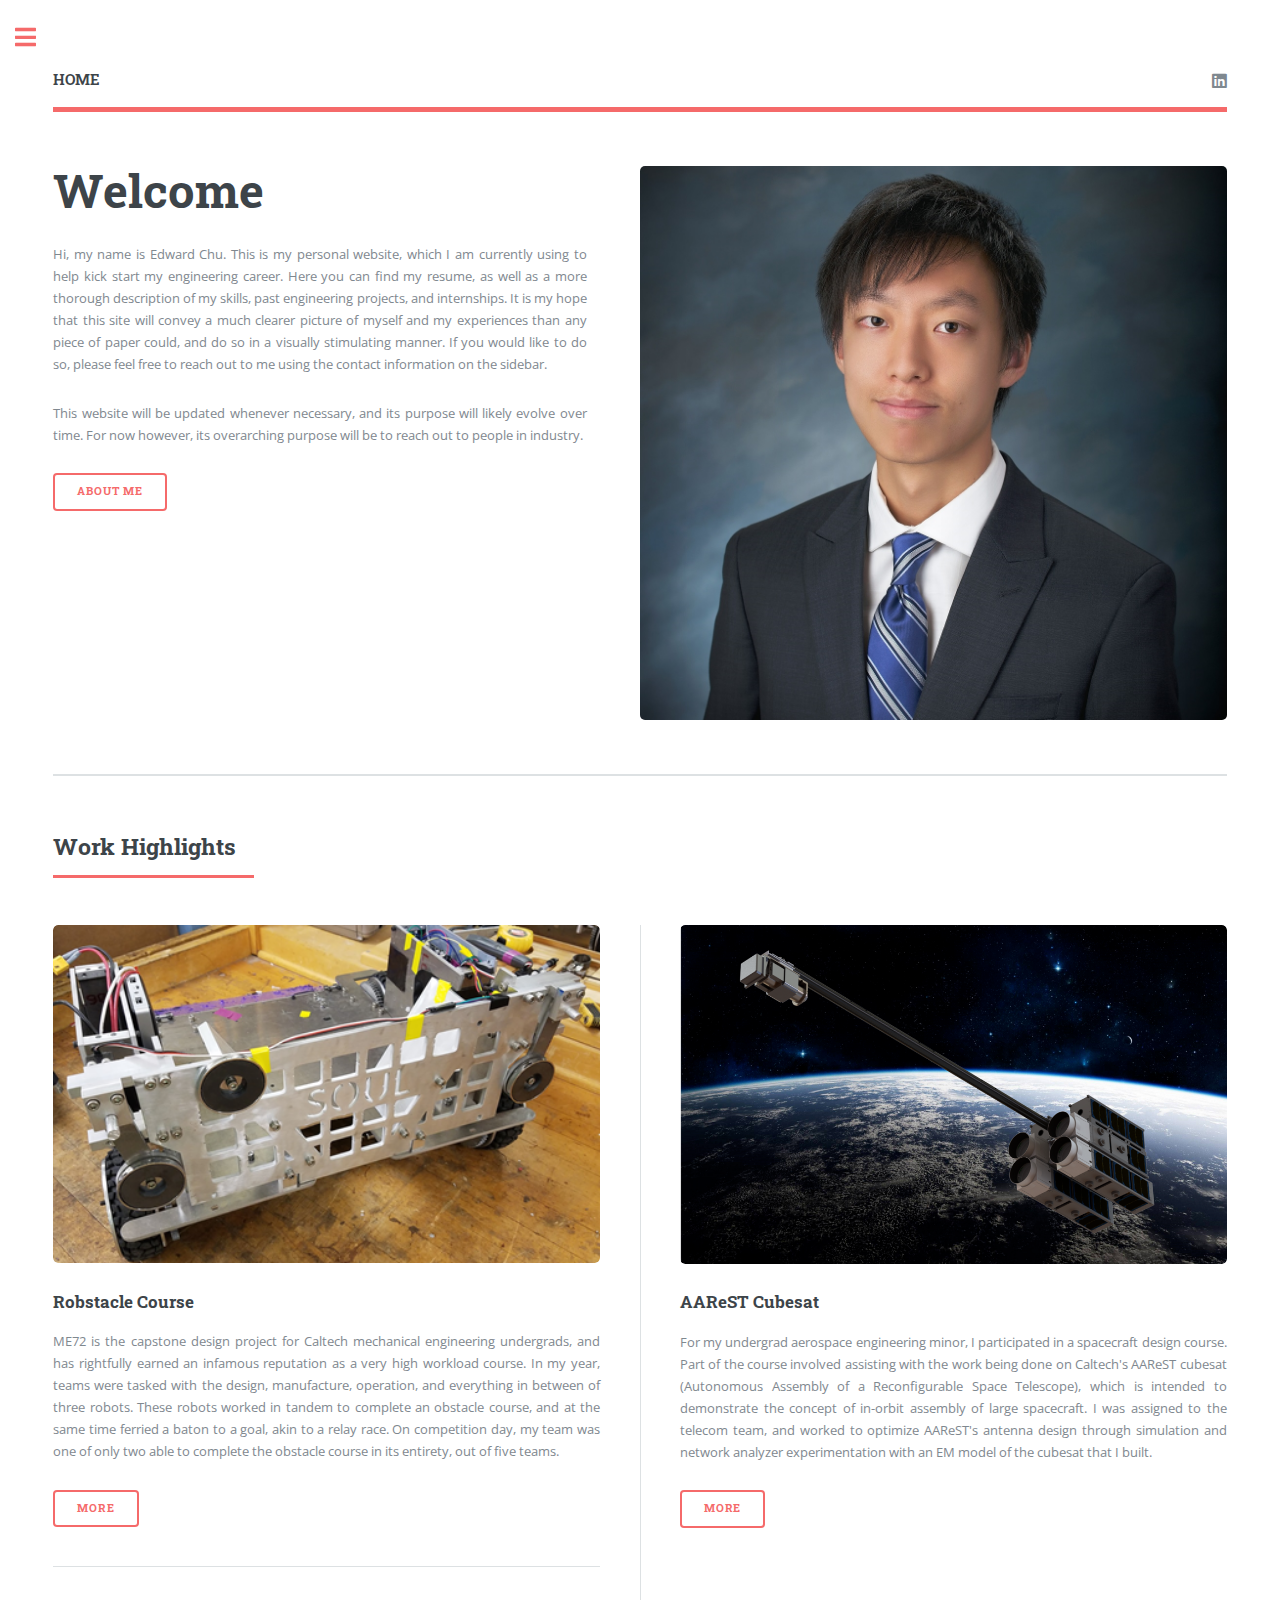
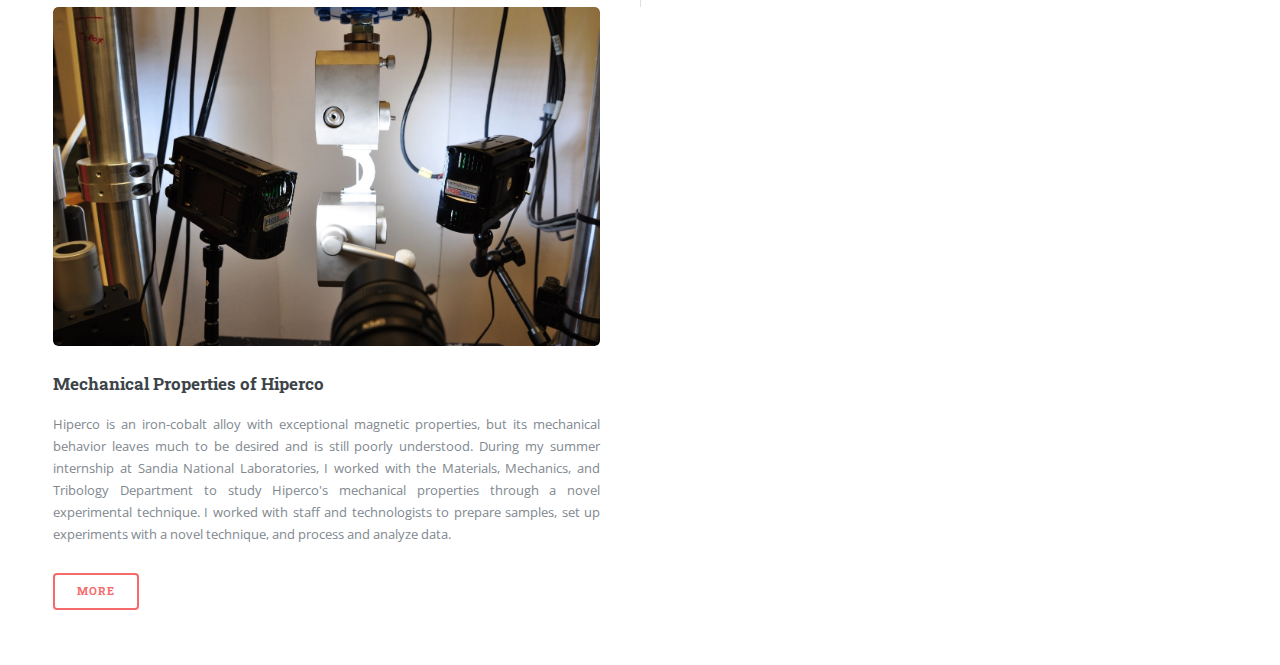
<file: index.html>
<!DOCTYPE HTML>
<!--
	Editorial by HTML5 UP
	html5up.net | @ajlkn
	Free for personal and commercial use under the CCA 3.0 license (html5up.net/license)
-->
<html>
	<head>
		<title>Home | Edward Chu</title>
		<link rel="shortcut icon" type="image/x-icon" href="favicon.ico?">
		<meta charset="utf-8" />
		<meta name="viewport" content="width=device-width, initial-scale=1, user-scalable=no" />
		<link rel="stylesheet" href="assets/css/main.css" />
	</head>
	<body class="is-preload">

		<!-- Wrapper -->
			<div id="wrapper">

				<!-- Main -->
					<div id="main">
						<div class="inner">

							<!-- Header -->
								<header id="header">
									<a href="index.html" class="logo"><strong>HOME</strong></a>
									<ul class="icons">
										<li><a href="https://www.linkedin.com/in/edward-chu-engineer/" target="_blank" rel="noopener noreferrer" class="icon brands fa-linkedin">
										<span class="label">LinkedIn</span></a></li>
									</ul>
								</header>

							<!-- Banner -->
								<section id="banner">
									<div class="content">
										<header>
											<h1>Welcome</h1>
										</header>
                                        <p align="justify">Hi, my name is Edward Chu. This is my personal website, which I am currently using to help kick start my engineering career. Here you can find my resume, as well as a more thorough description of my skills, past engineering projects, and internships. It is my hope that this site will convey a much clearer picture of myself and my experiences than any piece of paper could, and do so in a visually stimulating manner. If you would like to do so, please feel free to reach out to me using the contact information on the sidebar.</p>
                                        <p align="justify">
                                        This website will be updated whenever necessary, and its purpose will likely evolve over time. For now however, its overarching purpose will be to reach out to people in industry.</p>
										<ul class="actions">
											<li><a href="about.html" class="button big">About Me</a></li>
										</ul>
									</div>
									<span class="image object">
										<img src="images/me.jpg" alt=""/>
									</span>
								</section>
                            <section>
                                <header class="major">
                                    <h2>Work Highlights</h2>
                                </header>
                                <div class="posts">
                                    <article>
                                        <a href="robstacle.html" class="image"><img src="images/me72_thumbnail.png" alt="" width=416px/></a>
                                        <h3>Robstacle Course</h3>
                                        <p align="justify">ME72 is the capstone design project for Caltech mechanical engineering undergrads, and has rightfully earned an infamous reputation as a very high workload course. In my year, teams were tasked with the design, manufacture, operation, and everything in between of three robots. These robots worked in tandem to complete an obstacle course, and at the same time ferried a baton to a goal, akin to a relay race. On competition day, my team was one of only two able to complete the obstacle course in its entirety, out of five teams.</p>
                                        <ul class="actions">
                                            <li><a href="robstacle.html" class="button">More</a></li>
                                        </ul>
                                    </article>
                                    <article>
                                        <a href="aarest.html" class="image"><img src="images/aarest.png" alt="" width=416px/></a>
                                        <h3>AAReST Cubesat</h3>
                                        <p align="justify">For my undergrad aerospace engineering minor, I participated in a spacecraft design course. Part of the course involved assisting with the work being done on Caltech's AAReST cubesat (Autonomous Assembly of a Reconfigurable Space Telescope), which is intended to demonstrate the concept of in-orbit assembly of large spacecraft. I was assigned to the telecom team, and worked to optimize AAReST's antenna design through simulation and network analyzer experimentation with an EM model of the cubesat that I built.</p>
                                        <ul class="actions">
                                            <li><a href="aarest.html" class="button">More</a></li>
                                        </ul>
                                    </article>
                                    <!--<article>
                                        <a href="hthx.html" class="image"><img src="images/pic03.jpg" alt="" /></a>
                                        <h3>High Temperature Heat Exchanger</h3>
                                        <p align="justify">Heat exchangers are devices that transfer heat from one fluid to another, and are vitally important in power generation, HVAC, aircraft, industrial processes, and many other applications. I worked with a team to design a shell-and-tube heat exchanger to meet the performance requirements set by the U.S. DOE's ARPA-E. After determining the heat exchanger's design parameters in MATLAB and modeling it in SolidWorks, I used COMSOL to perform a finite element simulation of the system to analyze its structural and thermal performance.</p>
                                        <ul class="actions">
                                            <li><a href="hthx.html" class="button">More</a></li>
                                        </ul>
                                    </article>
                                    <article>
                                        <a href="butterfly.html" class="image"><img src="images/pic04.jpg" alt="" /></a>
                                        <h3>Butterfly Wing Photonics</h3>
                                        <p align="justify">In nature, many of the brilliant colors you can find in birds, insects, and plants actually owe their brilliance more to light-interfering nanoscale structures found in their feathers or scales, rather than actual pigmentation. To study this phenomenon, I worked in a Caltech professor's laboratory to model the responsible structures found in the wings of several species of butterflies. We then attempted to mimic the photonic effects by recreating the structures using a 3D nanoprinter.</p>
                                        <ul class="actions">
                                            <li><a href="butterfly.html" class="button">More</a></li>
                                        </ul>
                                    </article>-->
                                    <article>
                                        <a href="hiperco.html" class="image"><img src="images/hiperco_thumbnail.jpg" alt="" width=416px/></a>
                                        <h3>Mechanical Properties of Hiperco</h3>
                                        <p align="justify">Hiperco is an iron-cobalt alloy with exceptional magnetic properties, but its mechanical behavior leaves much to be desired and is still poorly understood. During my summer internship at Sandia National Laboratories, I worked with the Materials, Mechanics, and Tribology Department to study Hiperco's mechanical properties through a novel experimental technique. I worked with staff and technologists to prepare samples, set up experiments with a novel technique, and process and analyze data.</p>
                                        <ul class="actions">
                                            <li><a href="hiperco.html" class="button">More</a></li>
                                        </ul>
                                    </article>
                                    <!--<article>
                                        <a href="liion.html" class="image"><img src="images/pic06.jpg" alt="" /></a>
                                        <h3>Lithium Ion Battery Reliability</h3>
                                        <p align="justify">Lithium-ion is perhaps the most visible battery technology to the modern consumer, used in devices ranging from smartphones to electric vehicles. Space satellites are no exception, but as space doesn't afford second chances, satellite batteries must perform to the highest standards of reliability. To help understand the effects of particulate contamination on battery reliability, I manufactured and tested dozens of Li-ion cells, and used various tools to discern causes of failure.</p>
                                        <ul class="actions">
                                            <li><a href="#" class="button">More</a></li>
                                        </ul>
                                    </article>-->
                                </div>
                            </section>
						</div>
					</div>
                
                

				<!-- Sidebar -->
					<div id="sidebar">
						<div class="inner">

							<!-- Menu -->
								<nav id="menu">
									<ul>
                                        <li><a href="index.html"><b>Homepage</b></a></li>
										<li>
											<span class="opener">Projects</span>
											<ul>
                                                <li><a href="aarest.html">AAReST Cubesat</a></li>
                                                <li><a href="powersupply.html">Bench Power Supply</a></li>
												<li><a href="hthx.html">High Temperature Heat Exchanger</a></li>
                                                <li><a href="robstacle.html">Robstacle Course</a></li>
                                                
											</ul>
										</li>
                                        <li>
                                            <span class="opener">Internships</span>
                                            <ul>
                                                <li><a href="butterfly.html">Butterfly Wing Photonics</a></li>
                                                <li><a href="twins.html">Magnesium Crystal Twins</a></li>
                                                <li><a href="hiperco.html">Mechanical Properties of Hiperco</a></li>
                                            </ul>
                                        </li>
										<li><a href="about.html">About Me</a></li>
									</ul>
								</nav>

							<!-- Section -->
								<section>
									<header class="major">
										<h3>Contact</h3>
									</header>
									<ul class="contact">
										<li class="icon solid fa-envelope"><a href="mailto:edward.chu.1618@gmail.com">edward.chu.1618@gmail.com</a></li>
										<li class="icon solid fa-phone">(626) 383-7537</li>
                                        <li class="icon solid fa-home"> California, USA</li>
									</ul>
								</section>

							<!-- Footer -->
								<footer id="footer">
                                    <ul class="actions">
                                        <li><a href="#" class="button icon solid fa-angle-double-up">Back to Top</a></li>
                                    </ul>
									<p class="copyright"> Hosted on <a href="https://pages.github.com/" target="_blank" rel="noopener noreferrer">GitHub Pages</a>.<br>Last updated February 25, 2021.</p>
								</footer>

						</div>
					</div>

			</div>

		<!-- Scripts -->
			<script src="assets/js/jquery.min.js"></script>
			<script src="assets/js/browser.min.js"></script>
			<script src="assets/js/breakpoints.min.js"></script>
			<script src="assets/js/util.js"></script>
			<script src="assets/js/main.js"></script>

	</body>
</html>
</file>
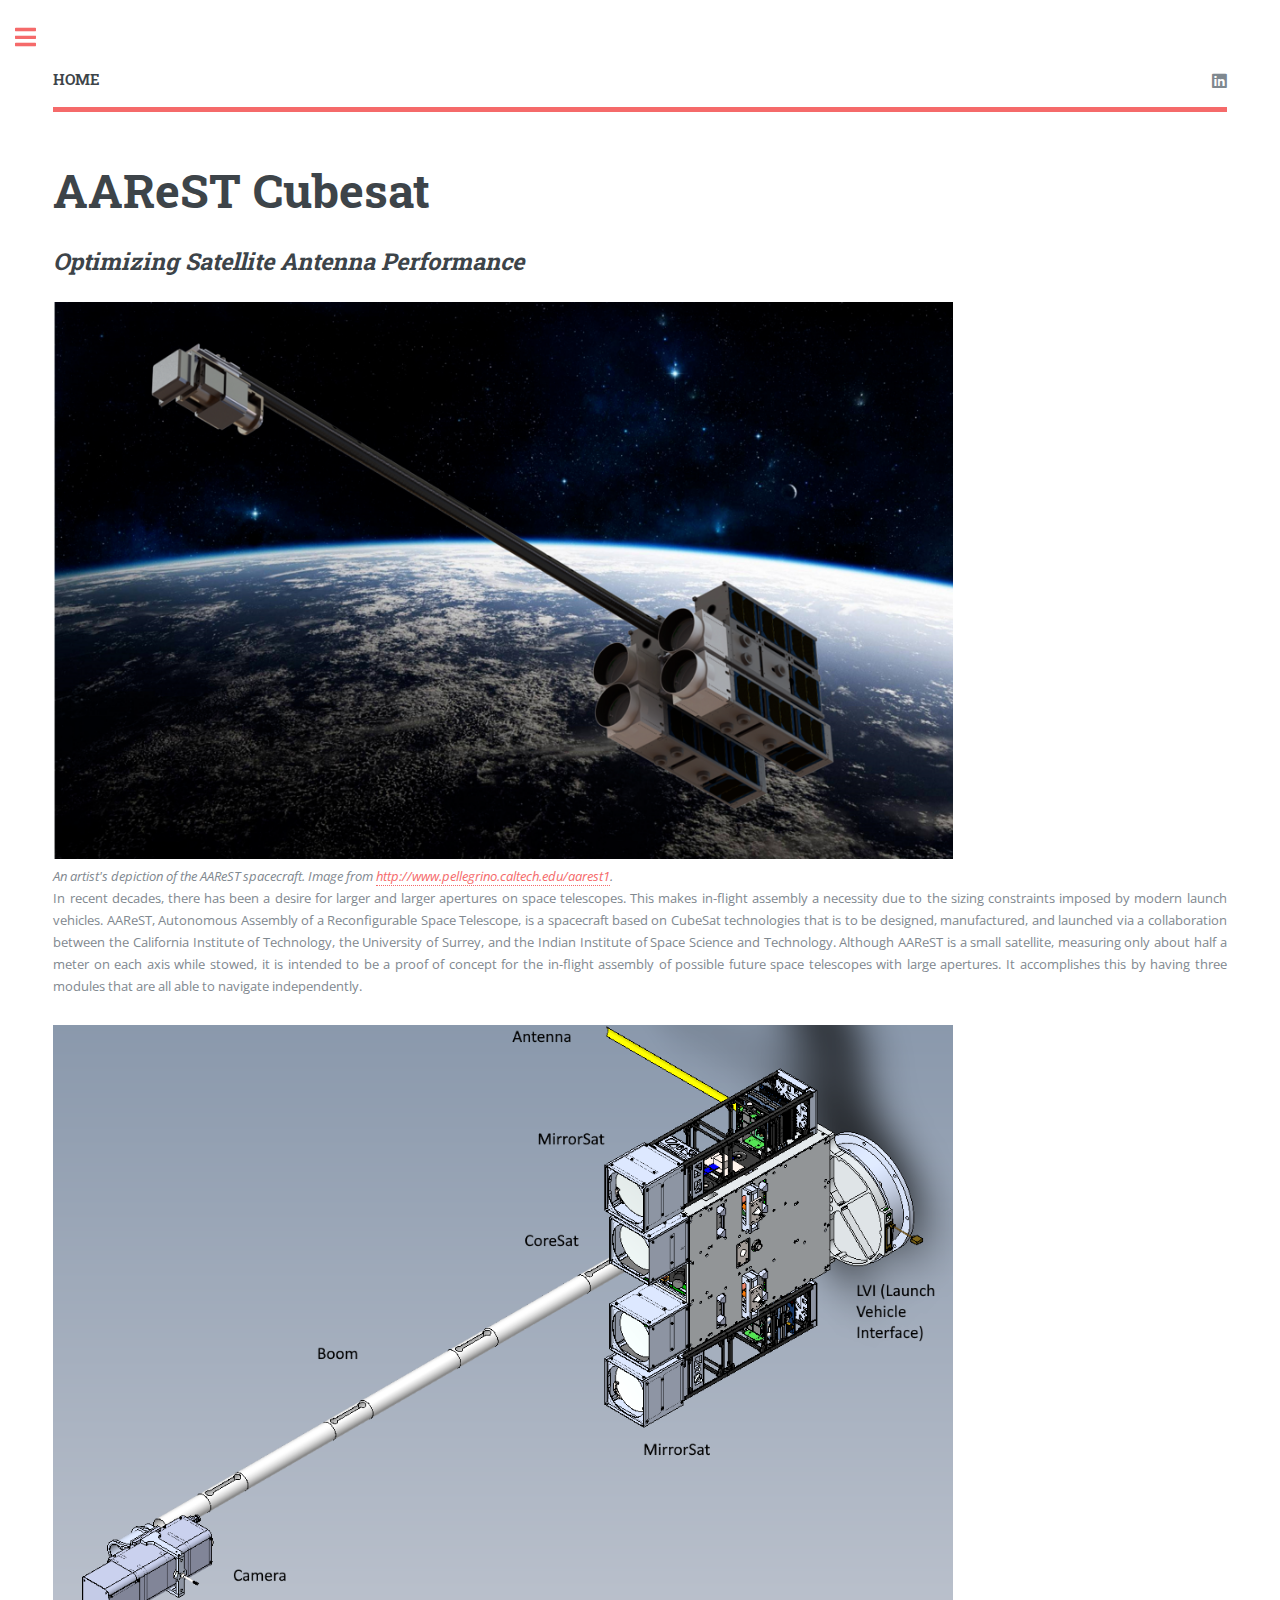
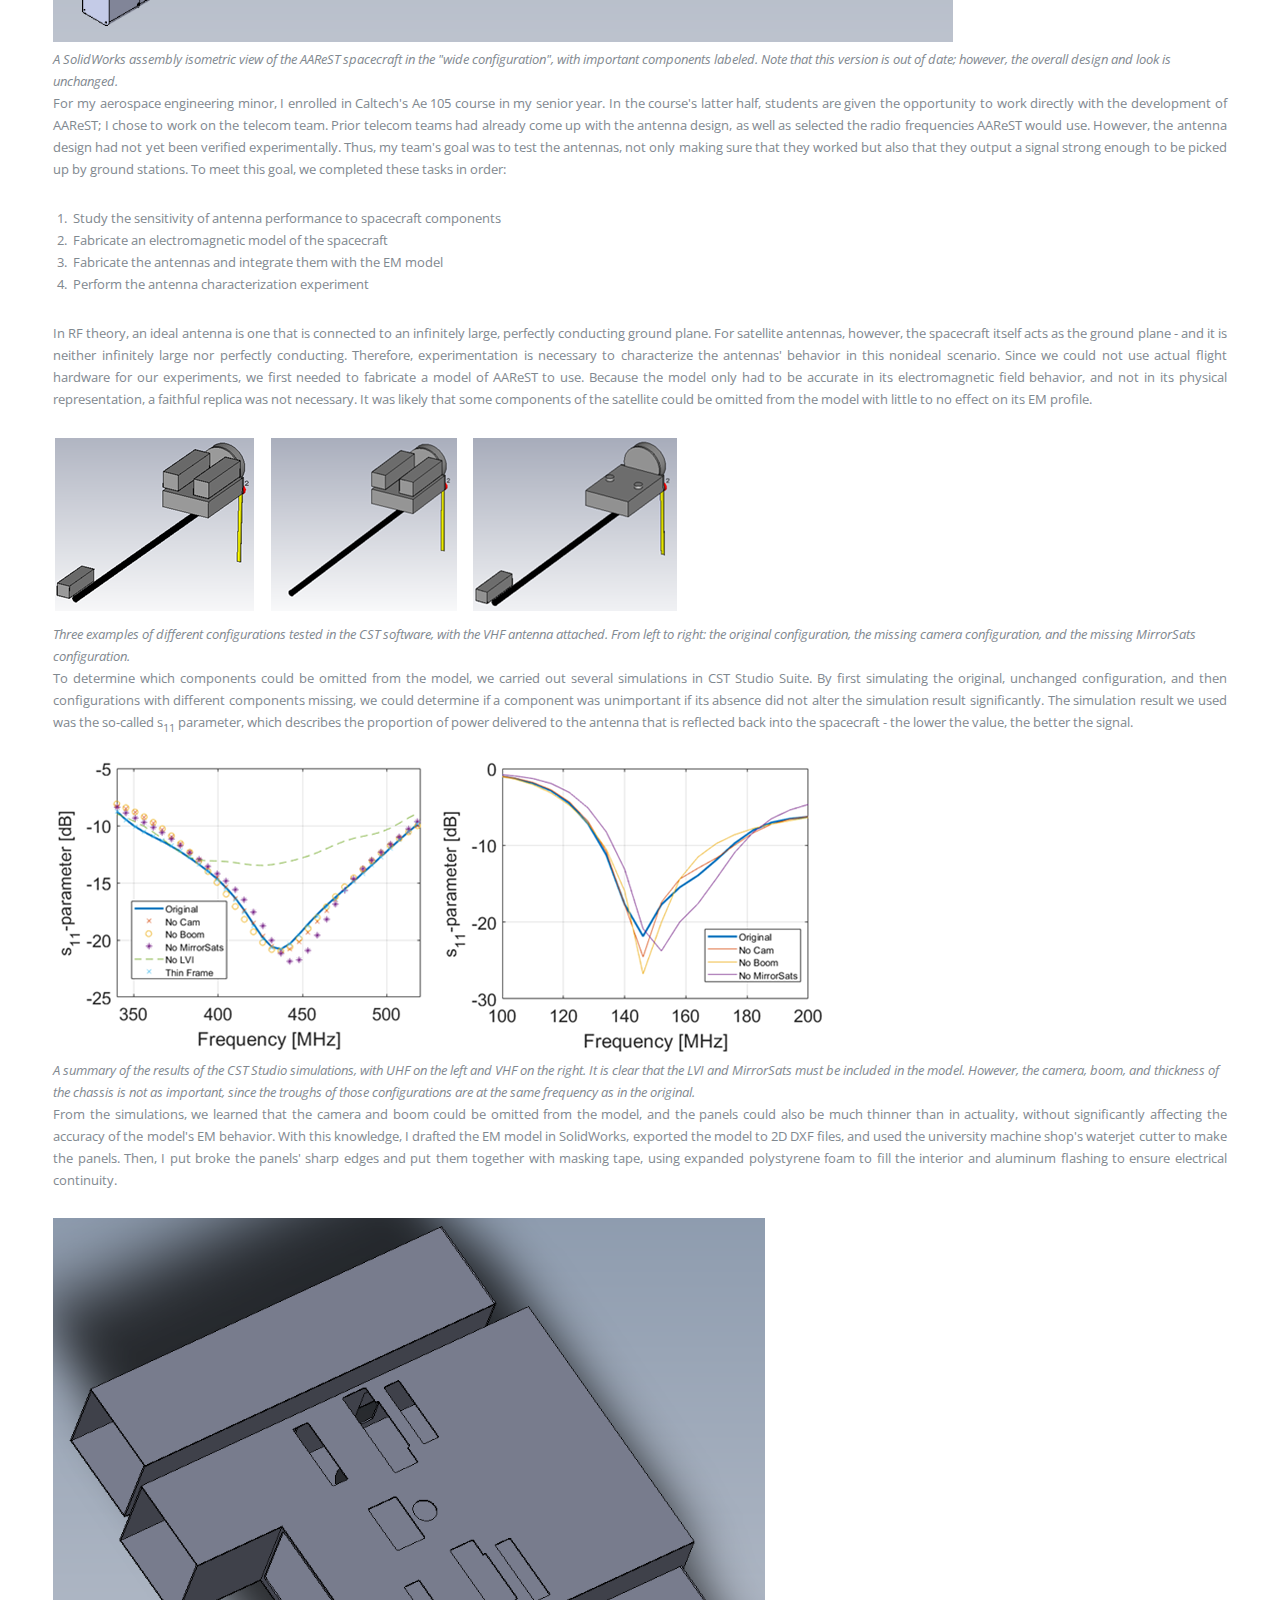
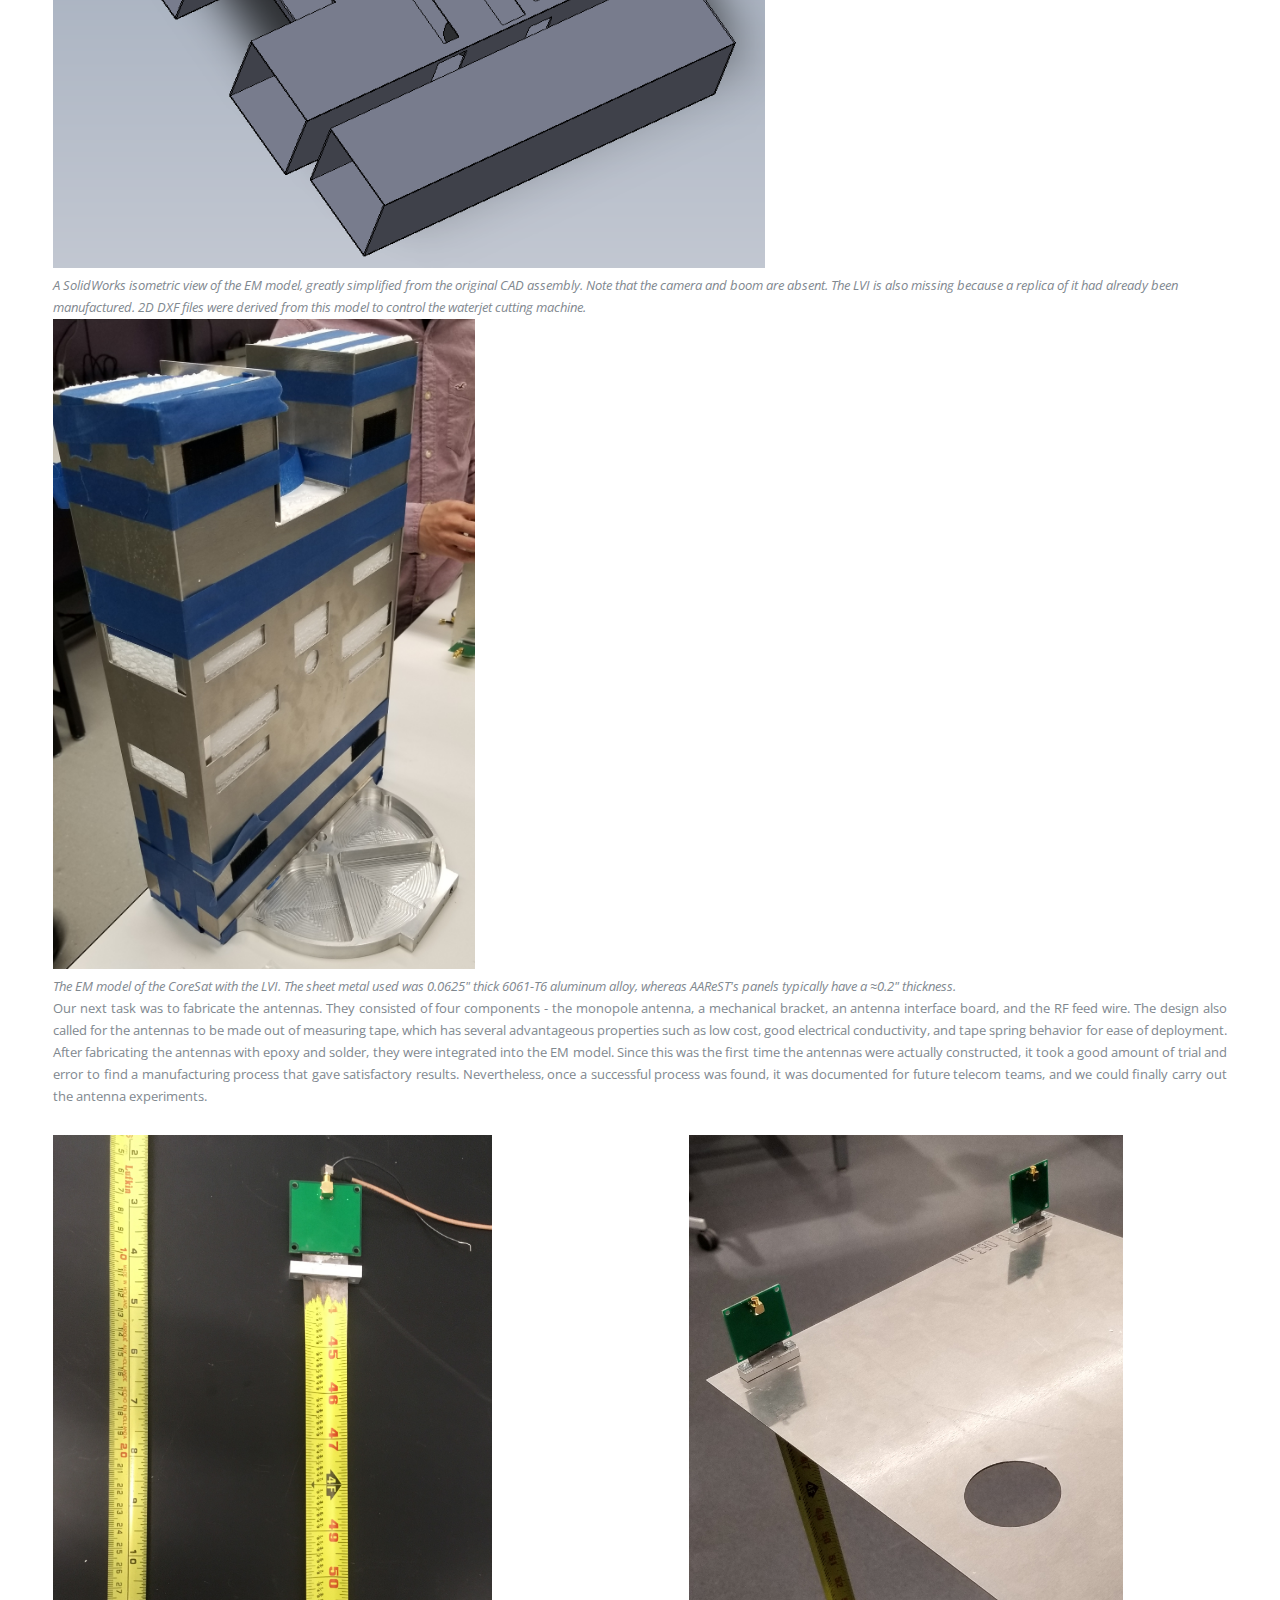
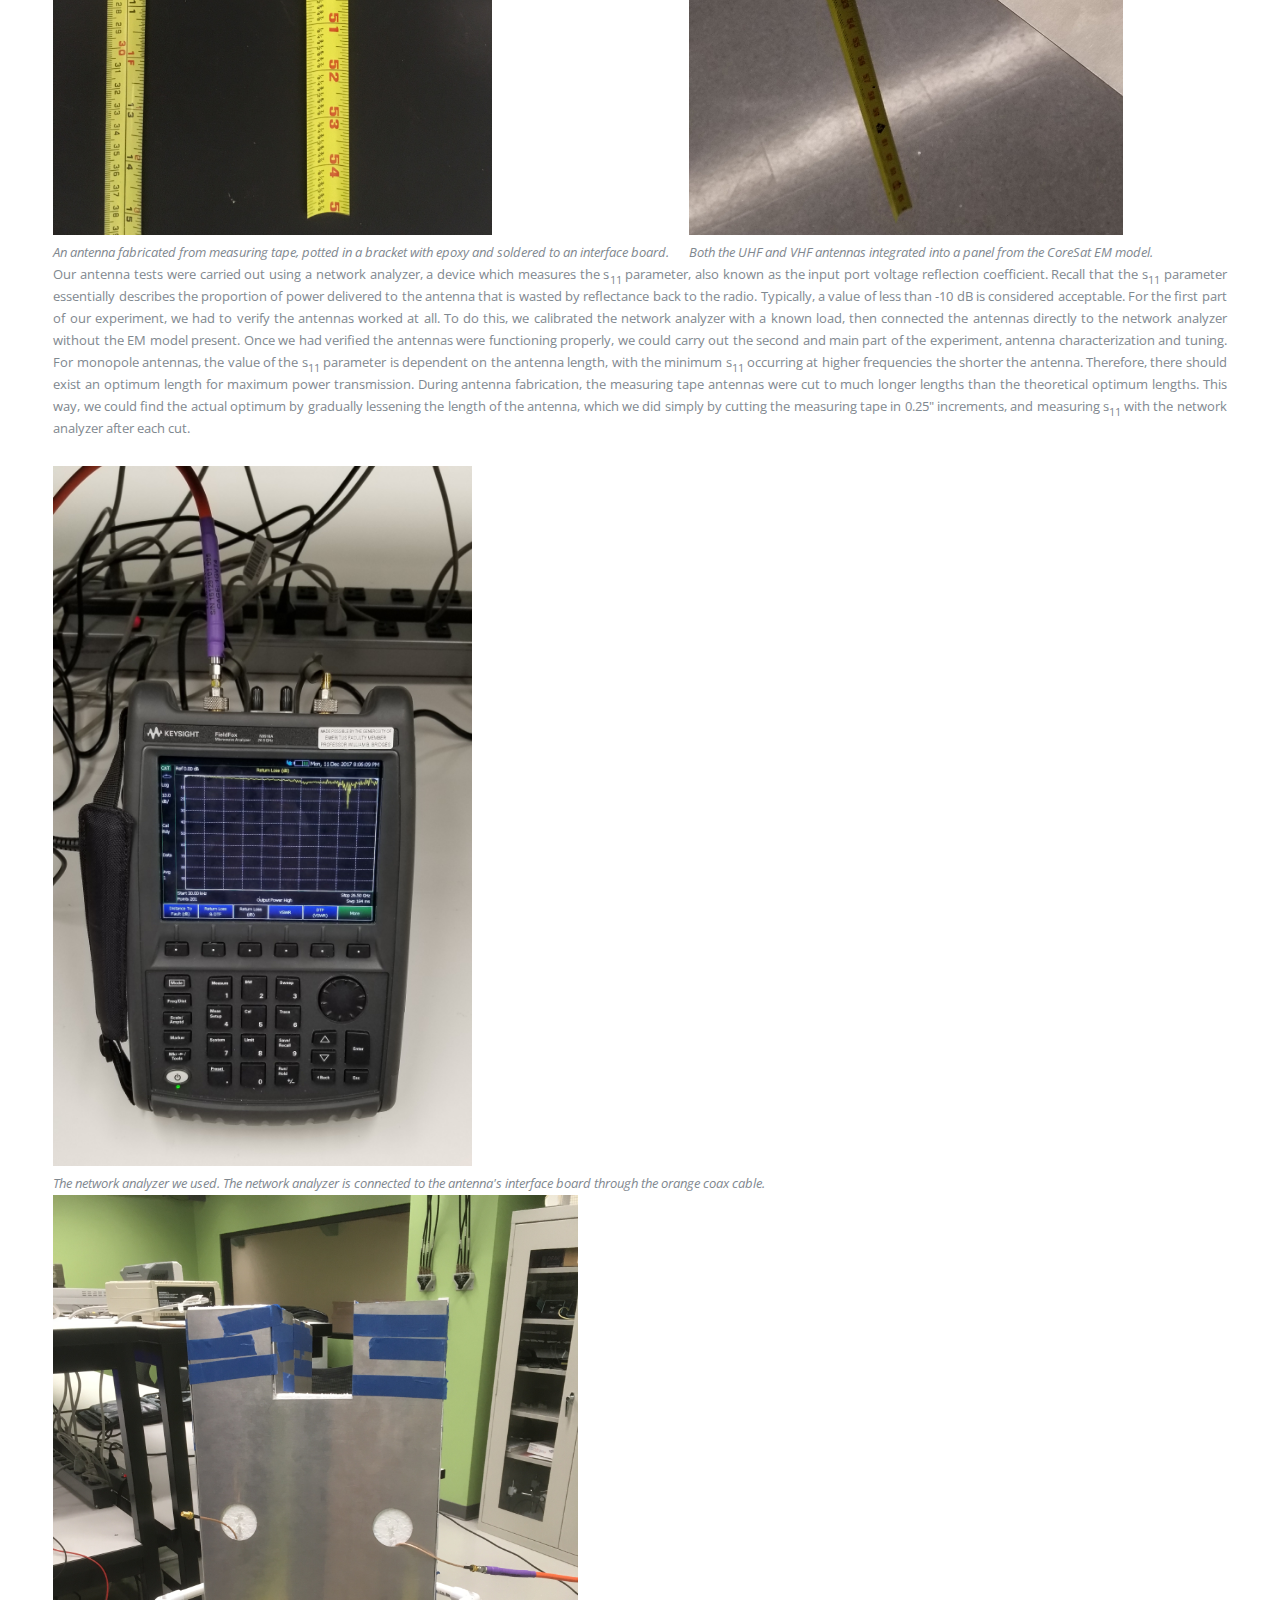
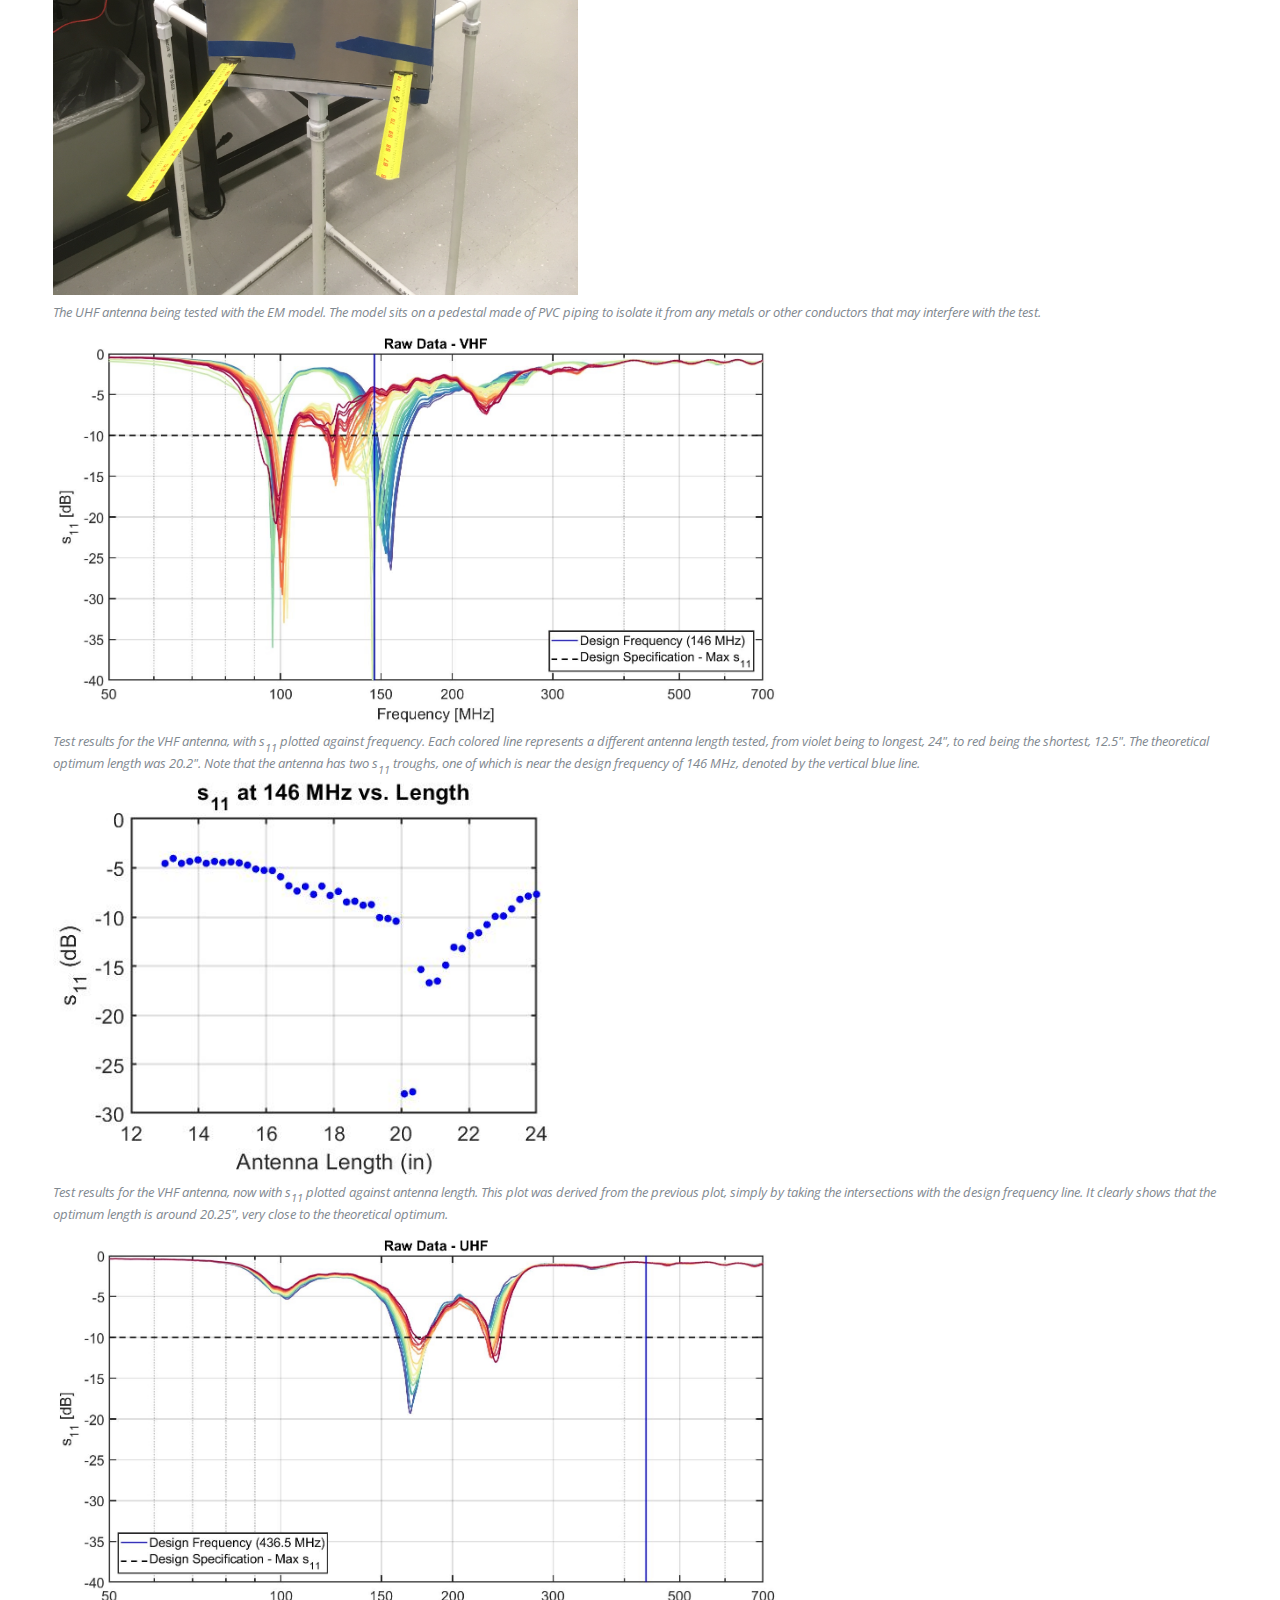
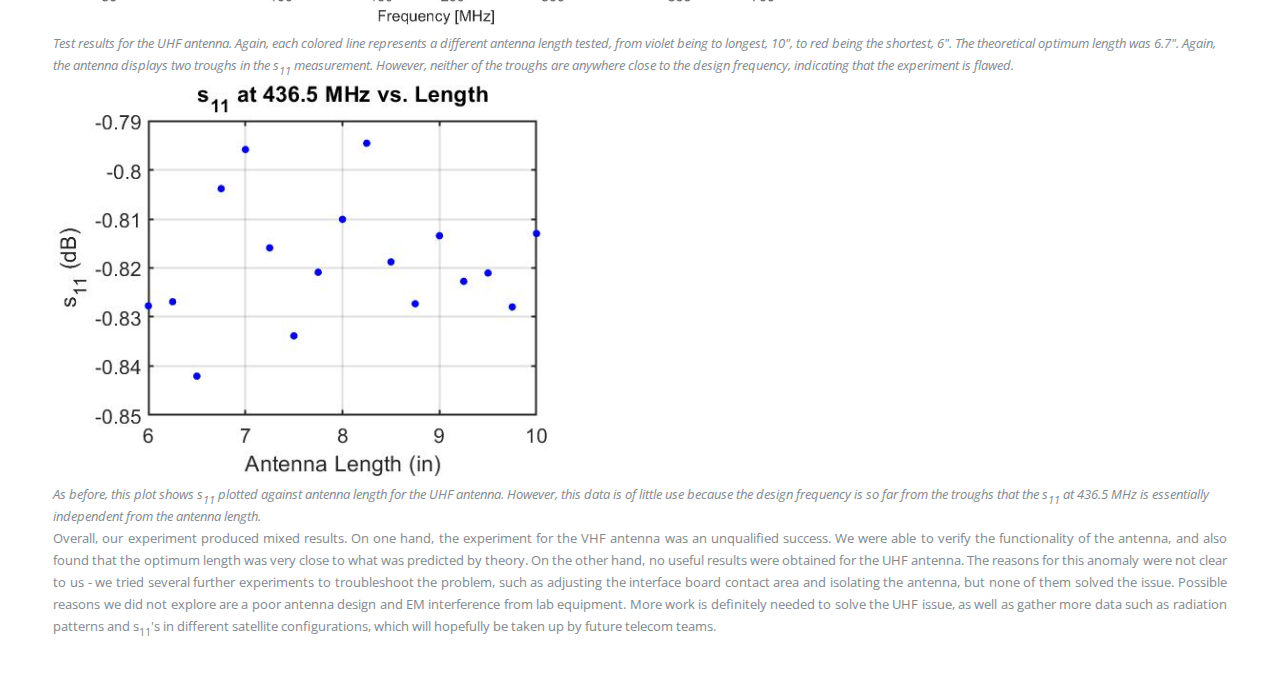
<file: aarest.html>
<!DOCTYPE HTML>
<!--
	Editorial by HTML5 UP
	html5up.net | @ajlkn
	Free for personal and commercial use under the CCA 3.0 license (html5up.net/license)
-->
<html>
	<head>
		<title>AAReST | Edward Chu</title>
		<link rel="shortcut icon" type="image/x-icon" href="favicon.ico?">
		<meta charset="utf-8" />
		<meta name="viewport" content="width=device-width, initial-scale=1, user-scalable=no" />
		<link rel="stylesheet" href="assets/css/main.css" />
	</head>
	<body class="is-preload">

		<!-- Wrapper -->
			<div id="wrapper">

				<!-- Main -->
					<div id="main">
						<div class="inner">

							<!-- Header -->
								<header id="header">
									<a href="index.html" class="logo"><strong>HOME</strong></a>
									<ul class="icons">
										<li><a href="https://www.linkedin.com/in/edward-chu-engineer/" target="_blank" rel="noopener noreferrer" class="icon brands fa-linkedin">
										<span class="label">LinkedIn</span></a></li>
									</ul>
								</header>

							<!-- Banner -->
								<section id="banner">
									<div class="content">
								        <h1>AAReST Cubesat</h1>
                                        <h2><i>Optimizing Satellite Antenna Performance</i></h2>
                                        <figure>
                                            <img src="images/aarest.png" alt="Concept image of the AAReST spacecraft." width=900px><figcaption><i>An artist's depiction of the AAReST spacecraft. Image from <a href="http://www.pellegrino.caltech.edu/aarest1" target="_blank" rel="noopener noreferrer">http://www.pellegrino.caltech.edu/aarest1</a>.</i></figcaption>
                                        </figure>
                                        <p align="justify">In recent decades, there has been a desire for larger and larger apertures on space telescopes. This makes in-flight assembly a necessity due to the sizing constraints imposed by modern launch vehicles. AAReST, Autonomous Assembly of a Reconfigurable Space Telescope, is a spacecraft based on CubeSat technologies that is to be designed, manufactured, and launched via a collaboration between the California Institute of Technology, the University of Surrey, and the Indian Institute of Space Science and Technology. Although AAReST is a small satellite, measuring only about half a meter on each axis while stowed, it is intended to be a proof of concept for the in-flight assembly of possible future space telescopes with large apertures. It accomplishes this by having three modules that are all able to navigate independently.</p>
                                        <figure>
                                            <img src="images/aarest_assembly.png" alt="Screenshot of a CAD of AAReST." width=900px><figcaption><i>A SolidWorks assembly isometric view of the AAReST spacecraft in the "wide configuration", with important components labeled. Note that this version is out of date; however, the overall design and look is unchanged.</i></figcaption>
                                        </figure>
                                        <p align="justify">For my aerospace engineering minor, I enrolled in Caltech's Ae 105 course in my senior year. In the course's latter half, students are given the opportunity to work directly with the development of AAReST; I chose to work on the telecom team. Prior telecom teams had already come up with the antenna design, as well as selected the radio frequencies AAReST would use. However, the antenna design had not yet been verified experimentally. Thus, my team's goal was to test the antennas, not only making sure that they worked but also that they output a signal strong enough to be picked up by ground stations. To meet this goal, we completed these tasks in order:</p>
                                        <ol>
                                            <li>Study the sensitivity of antenna performance to spacecraft components</li>
                                            <li>Fabricate an electromagnetic model of the spacecraft</li>
                                            <li>Fabricate the antennas and integrate them with the EM model</li>
                                            <li>Perform the antenna characterization experiment</li>
                                        </ol>
                                        <p align="justify">In RF theory, an ideal antenna is one that is connected to an infinitely large, perfectly conducting ground plane. For satellite antennas, however, the spacecraft itself acts as the ground plane - and it is neither infinitely large nor perfectly conducting. Therefore, experimentation is necessary to characterize the antennas' behavior in this nonideal scenario. Since we could not use actual flight hardware for our experiments, we first needed to fabricate a model of AAReST to use. Because the model only had to be accurate in its electromagnetic field behavior, and not in its physical representation, a faithful replica was not necessary. It was likely that some components of the satellite could be omitted from the model with little to no effect on its EM profile.</p>
                                        <figure>
                                            <img src="images/cst_config.png" alt="Three screenshots of the CST software."/><figcaption><i>Three examples of different configurations tested in the CST software, with the VHF antenna attached. From left to right: the original configuration, the missing camera configuration, and the missing MirrorSats configuration.</i></figcaption>
                                        </figure>
                                        <p align="justify">To determine which components could be omitted from the model, we carried out several simulations in CST Studio Suite. By first simulating the original, unchanged configuration, and then configurations with different components missing, we could determine if a component was unimportant if its absence did not alter the simulation result significantly. The simulation result we used was the so-called s<sub>11</sub> parameter, which describes the proportion of power delivered to the antenna that is reflected back into the spacecraft - the lower the value, the better the signal.</p>
                                        <figure>
                                            <img src="images/cst_result.png" alt="Two line graphs of results from the CST software."/><figcaption><i>A summary of the results of the CST Studio simulations, with  UHF on the left and VHF on the right. It is clear that the LVI and MirrorSats must be included in the model. However, the camera, boom, and thickness of the chassis is not as important, since the troughs of those configurations are at the same frequency as in the original.</i></figcaption>
                                        </figure>
                                        <p align="justify">From the simulations, we learned that the camera and boom could be omitted from the model, and the panels could also be much thinner than in actuality, without significantly affecting the accuracy of the model's EM behavior. With this knowledge, I drafted the EM model in SolidWorks, exported the model to 2D DXF files, and used the university machine shop's waterjet cutter to make the panels. Then, I put broke the panels' sharp edges and put them together with masking tape, using expanded polystyrene foam to fill the interior and aluminum flashing to ensure electrical continuity.</p>    
                                        <div class="container">
                                            <div class="row">
                                                <div class="col">
                                                    <figure>
                                                        <img src="images/em_model_solidworks.png" alt="Screenshot of a CAD of the EM model." height=650px/><figcaption><i>A SolidWorks isometric view of the EM model, greatly simplified from the original CAD assembly. Note that the camera and boom are absent. The LVI is also missing because a replica of it had already been manufactured. 2D DXF files were derived from this model to control the waterjet cutting machine.</i></figcaption>
                                                    </figure>
                                                </div>
                                                <div class="col">
                                                    <figure>
                                                        <img src="images/em_model_photo.jpg" alt="Photo of the EM model." height=650px/><figcaption><i>The EM model of the CoreSat with the LVI. The sheet metal used was 0.0625" thick 6061-T6 aluminum alloy, whereas AAReST's panels typically have a ≈0.2" thickness.</i></figcaption>
                                                    </figure>
                                                </div>
                                            </div>
                                        </div>
                                        <p align="justify">Our next task was to fabricate the antennas. They consisted of four components - the monopole antenna, a mechanical bracket, an antenna interface board, and the RF feed wire. The design also called for the antennas to be made out of measuring tape, which has several advantageous properties such as low cost, good electrical conductivity, and tape spring behavior for ease of deployment. After fabricating the antennas with epoxy and solder, they were integrated into the EM model. Since this was the first time the antennas were actually constructed, it took a good amount of trial and error to find a manufacturing process that gave satisfactory results. Nevertheless, once a successful process was found, it was documented for future telecom teams, and we could finally carry out the antenna experiments.</p>
                                        <div class="container">
                                            <div class="row">
                                                <div class="col">
                                                    <figure>
                                                        <img src="images/potted_antennas.JPG" alt="A photo of a fabricated antenna." height=700px/><figcaption><i>An antenna fabricated from measuring tape, potted in a bracket with epoxy and soldered to an interface board.</i></figcaption>
                                                    </figure>
                                                </div>
                                                <div class="col">
                                                    <figure>
                                                        <img src="images/antennas_in_model.jpg" alt="A photo of antennas integrated into an EM model panel." height=700px/><figcaption><i>Both the UHF and VHF antennas integrated into a panel from the CoreSat EM model.</i></figcaption>
                                                    </figure>
                                                </div>
                                            </div>
                                        </div>
                                        <p align="justify">Our antenna tests were carried out using a network analyzer, a device which measures the s<sub>11</sub> parameter, also known as the input port voltage reflection coefficient. Recall that the s<sub>11</sub> parameter essentially describes the proportion of power delivered to the antenna that is wasted by reflectance back to the radio. Typically, a value of less than -10 dB is considered acceptable. For the first part of our experiment, we had to verify the antennas worked at all. To do this, we calibrated the network analyzer with a known load, then connected the antennas directly to the network analyzer without the EM model present. Once we had verified the antennas were functioning properly, we could carry out the second and main part of the experiment, antenna characterization and tuning. For monopole antennas, the value of the s<sub>11</sub> parameter is dependent on the antenna length, with the minimum s<sub>11</sub> occurring at higher frequencies the shorter the antenna. Therefore, there should exist an optimum length for maximum power transmission. During antenna fabrication, the measuring tape antennas were cut to much longer lengths than the theoretical optimum lengths. This way, we could find the actual optimum by gradually lessening the length of the antenna, which we did simply by cutting the measuring tape in 0.25" increments, and measuring s<sub>11</sub> with the network analyzer after each cut.</p>
                                        <div class="container">
                                            <div class="row">
                                                <div class="col">
                                                    <figure>
                                                        <img src="images/network_analyzer.jpg" alt="Photo of a network analyzer." height=700px/><figcaption><i>The network analyzer we used. The network analyzer is connected to the antenna's interface board through the orange coax cable.</i></figcaption>
                                                    </figure>
                                                </div>
                                                <div class="col">
                                                    <figure>
                                                        <img src="images/network_analyzer_test.JPG" alt="Photo of the antennas being tested with the EM model." height=700px/><figcaption><i>The UHF antenna being tested with the EM model. The model sits on a pedestal made of PVC piping to isolate it from any metals or other conductors that may interfere with the test.</i></figcaption>
                                                    </figure>
                                                </div>
                                            </div>
                                        </div>
                                        
                                        <div class="container">
                                            <div class="row">
                                                <div class="col">
                                                    <figure>
                                                        <img src="images/VHF_AntennaTuning_TestResults.jpg" alt="A photo of a fabricated antenna." height=400px/><figcaption><i>Test results for the VHF antenna, with s<sub>11</sub> plotted against frequency. Each colored line represents a different antenna length tested, from violet being to longest, 24", to red being the shortest, 12.5". The theoretical optimum length was 20.2". Note that the antenna has two s<sub>11</sub> troughs, one of which is near the design frequency of 146 MHz, denoted by the vertical blue line.</i></figcaption>
                                                    </figure>
                                                </div>
                                                <div class="col">
                                                    <figure>
                                                        <img src="images/vhf42.jpg" alt="A photo of antennas integrated into an EM model panel." height=400px/><figcaption><i>Test results for the VHF antenna, now with s<sub>11</sub> plotted against antenna length. This plot was derived from the previous plot, simply by taking the intersections with the design frequency line. It clearly shows that the optimum length is around 20.25", very close to the theoretical optimum.</i></figcaption>
                                                    </figure>
                                                </div>
                                            </div>
                                        </div>
                                        <div class="container">
                                            <div class="row">
                                                <div class="col">
                                                    <figure>
                                                        <img src="images/UHF_AntennaTuning_TestResults.jpg" alt="A photo of a fabricated antenna." height=400px/><figcaption><i>Test results for the UHF antenna. Again, each colored line represents a different antenna length tested, from violet being to longest, 10", to red being the shortest, 6". The theoretical optimum length was 6.7". Again, the antenna displays two troughs in the s<sub>11</sub> measurement. However, neither of the troughs are anywhere close to the design frequency, indicating that the experiment is flawed.</i></figcaption>
                                                    </figure>
                                                </div>
                                                <div class="col">
                                                    <figure>
                                                        <img src="images/uhf42.jpg" alt="A photo of antennas integrated into an EM model panel." height=400px/><figcaption><i>As before, this plot shows s<sub>11</sub> plotted against antenna length for the UHF antenna. However, this data is of little use because the design frequency is so far from the troughs that the s<sub>11</sub> at 436.5 MHz is essentially independent from the antenna length.</i></figcaption>
                                                    </figure>
                                                </div>
                                            </div>
                                        </div>
                                        <p align="justify">Overall, our experiment produced mixed results. On one hand, the experiment for the VHF antenna was an unqualified success. We were able to verify the functionality of the antenna, and also found that the optimum length was very close to what was predicted by theory. On the other hand, no useful results were obtained for the UHF antenna. The reasons for this anomaly were not clear to us - we tried several further experiments to troubleshoot the problem, such as adjusting the interface board contact area and isolating the antenna, but none of them solved the issue. Possible reasons we did not explore are a poor antenna design and EM interference from lab equipment. More work is definitely needed to solve the UHF issue, as well as gather more data such as radiation patterns and s<sub>11</sub>'s in different satellite configurations, which will hopefully be taken up by future telecom teams.</p>
									</div>
								</section>
                                
						</div>
                        
					</div>

				<!-- Sidebar -->
					<div id="sidebar">
						<div class="inner">

							<!-- Menu -->
								<nav id="menu">
									<ul>
										<li><a href="index.html">Homepage</a></li>
										<li>
											<span class="opener">Projects</span>
											<ul>
                                                <li><a href="aarest.html"><b>AAReST Cubesat</b></a></li>
                                                <li><a href="powersupply.html">Bench Power Supply</a></li>
												<li><a href="hthx.html">High Temperature Heat Exchanger</a></li>
                                                <li><a href="robstacle.html">Robstacle Course</a></li>
                                                
											</ul>
										</li>
                                        <li>
                                            <span class="opener">Internships</span>
                                            <ul>
                                                <li><a href="butterfly.html">Butterfly Wing Photonics</a></li>
                                                <li><a href="twins.html">Magnesium Crystal Twins</a></li>
                                                <li><a href="hiperco.html">Mechanical Properties of Hiperco</a></li>
                                            </ul>
                                        </li>
										<li><a href="about.html">About Me</a></li>
									</ul>
								</nav>

							<!-- Section -->
								<section>
									<header class="major">
										<h3>Contact</h3>
									</header>
									<ul class="contact">
										<li class="icon solid fa-envelope"><a href="mailto:edward.chu.1618@gmail.com">edward.chu.1618@gmail.com</a></li>
										<li class="icon solid fa-phone">(626) 383-7537</li>
									    <li class="icon solid fa-home">California, USA</li>
									</ul>
								</section>

							<!-- Footer -->
								<footer id="footer">
                                    <ul class="actions">
                                        <li><a href="#" class="button icon solid fa-angle-double-up">Back to Top</a></li>
                                    </ul>
									<p class="copyright"> Hosted on <a href="https://pages.github.com/" target="_blank" rel="noopener noreferrer">GitHub Pages</a>.<br>Last updated February 25, 2021.</p>
								</footer>

						</div>
					</div>

			</div>

		<!-- Scripts -->
			<script src="assets/js/jquery.min.js"></script>
			<script src="assets/js/browser.min.js"></script>
			<script src="assets/js/breakpoints.min.js"></script>
			<script src="assets/js/util.js"></script>
			<script src="assets/js/main.js"></script>

	</body>
</html>
</file>
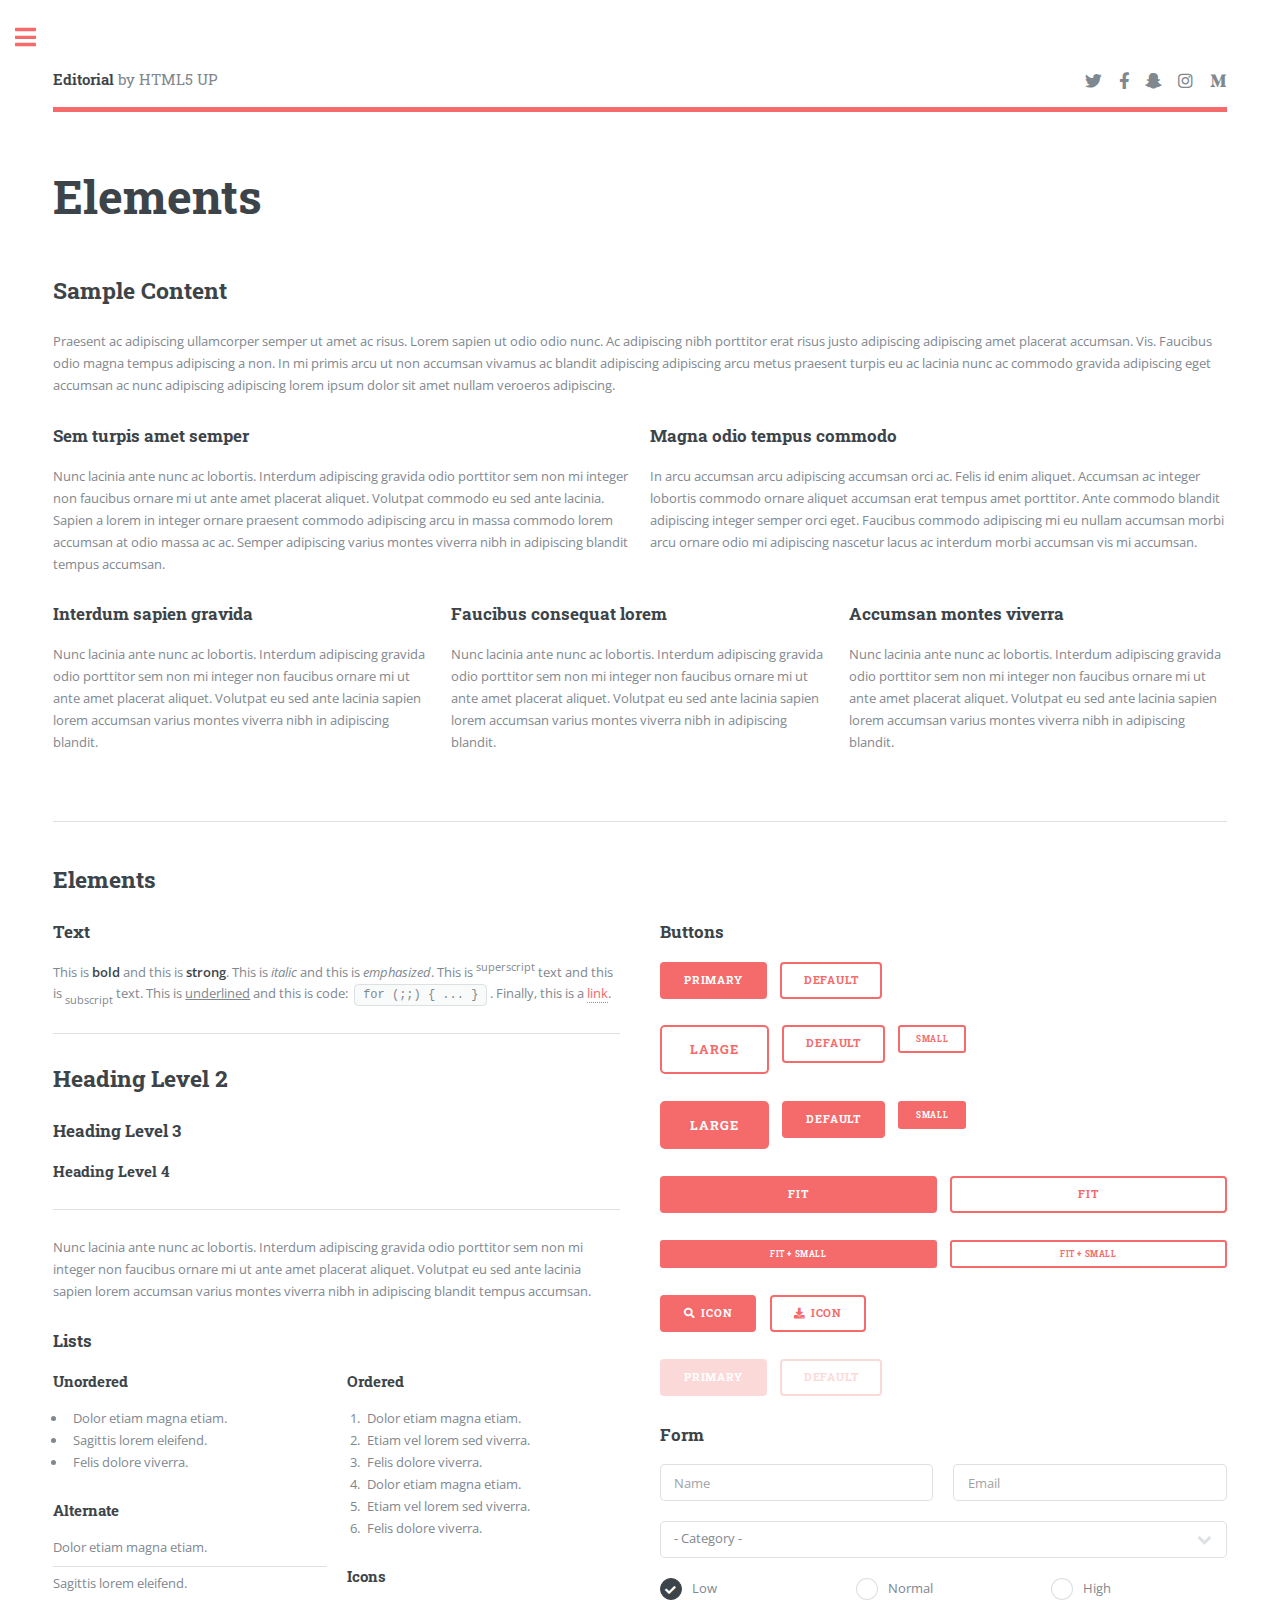
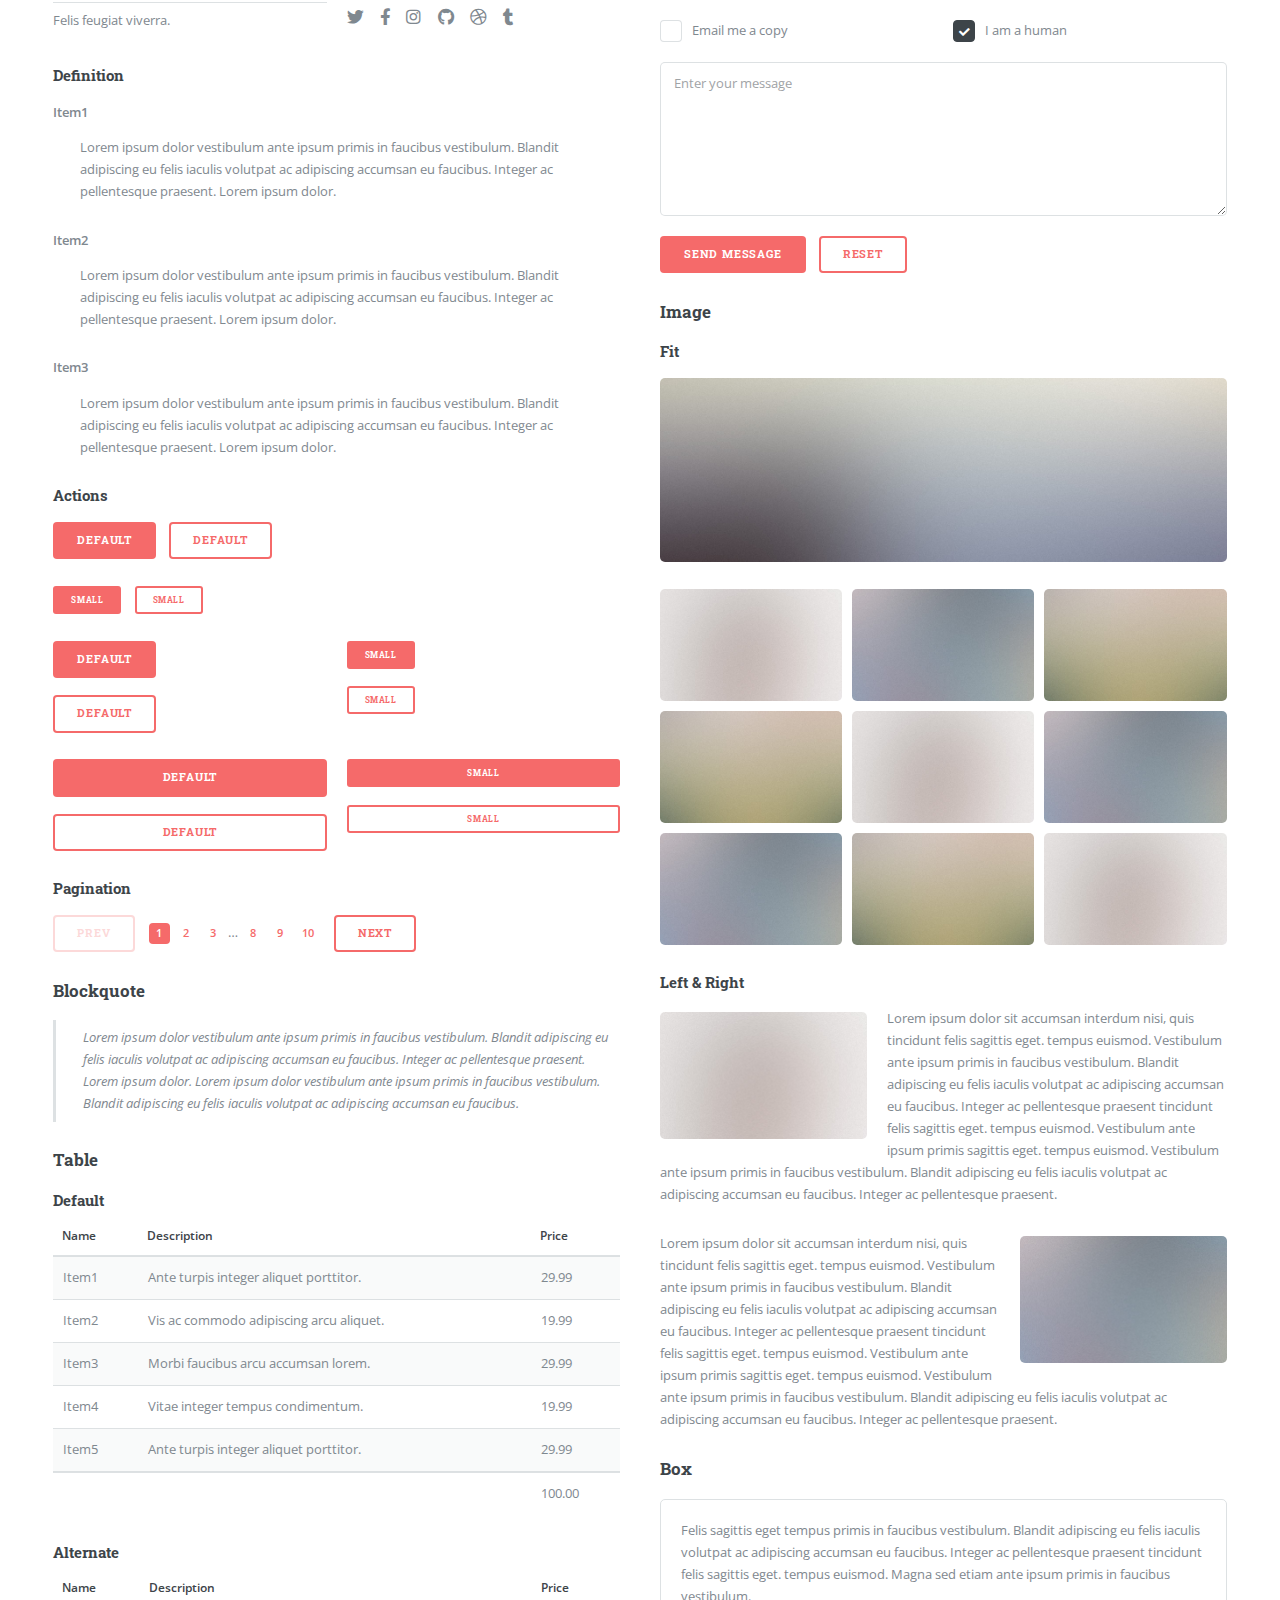
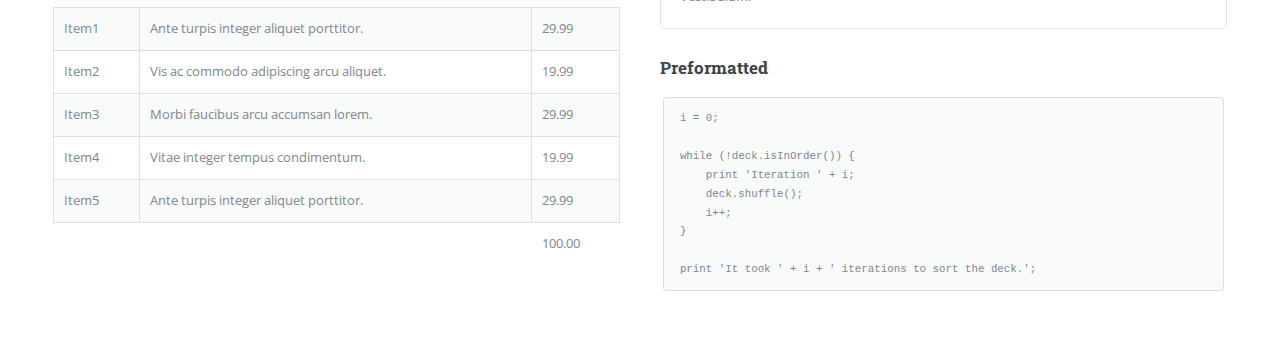
<file: elements.html>
<!DOCTYPE HTML>
<!--
	Editorial by HTML5 UP
	html5up.net | @ajlkn
	Free for personal and commercial use under the CCA 3.0 license (html5up.net/license)
-->
<html>
	<head>
		<title>Elements - Editorial by HTML5 UP</title>
		<meta charset="utf-8" />
		<meta name="viewport" content="width=device-width, initial-scale=1, user-scalable=no" />
		<link rel="stylesheet" href="assets/css/main.css" />
	</head>
	<body class="is-preload">

		<!-- Wrapper -->
			<div id="wrapper">

				<!-- Main -->
					<div id="main">
						<div class="inner">

							<!-- Header -->
								<header id="header">
									<a href="index.html" class="logo"><strong>Editorial</strong> by HTML5 UP</a>
									<ul class="icons">
										<li><a href="#" class="icon brands fa-twitter"><span class="label">Twitter</span></a></li>
										<li><a href="#" class="icon brands fa-facebook-f"><span class="label">Facebook</span></a></li>
										<li><a href="#" class="icon brands fa-snapchat-ghost"><span class="label">Snapchat</span></a></li>
										<li><a href="#" class="icon brands fa-instagram"><span class="label">Instagram</span></a></li>
										<li><a href="#" class="icon brands fa-medium-m"><span class="label">Medium</span></a></li>
									</ul>
								</header>

							<!-- Content -->
								<section>
									<header class="main">
										<h1>Elements</h1>
									</header>

									<!-- Content -->
										<h2 id="content">Sample Content</h2>
										<p>Praesent ac adipiscing ullamcorper semper ut amet ac risus. Lorem sapien ut odio odio nunc. Ac adipiscing nibh porttitor erat risus justo adipiscing adipiscing amet placerat accumsan. Vis. Faucibus odio magna tempus adipiscing a non. In mi primis arcu ut non accumsan vivamus ac blandit adipiscing adipiscing arcu metus praesent turpis eu ac lacinia nunc ac commodo gravida adipiscing eget accumsan ac nunc adipiscing adipiscing lorem ipsum dolor sit amet nullam veroeros adipiscing.</p>
										<div class="row">
											<div class="col-6 col-12-small">
												<h3>Sem turpis amet semper</h3>
												<p>Nunc lacinia ante nunc ac lobortis. Interdum adipiscing gravida odio porttitor sem non mi integer non faucibus ornare mi ut ante amet placerat aliquet. Volutpat commodo eu sed ante lacinia. Sapien a lorem in integer ornare praesent commodo adipiscing arcu in massa commodo lorem accumsan at odio massa ac ac. Semper adipiscing varius montes viverra nibh in adipiscing blandit tempus accumsan.</p>
											</div>
											<div class="col-6 col-12-small">
												<h3>Magna odio tempus commodo</h3>
												<p>In arcu accumsan arcu adipiscing accumsan orci ac. Felis id enim aliquet. Accumsan ac integer lobortis commodo ornare aliquet accumsan erat tempus amet porttitor. Ante commodo blandit adipiscing integer semper orci eget. Faucibus commodo adipiscing mi eu nullam accumsan morbi arcu ornare odio mi adipiscing nascetur lacus ac interdum morbi accumsan vis mi accumsan.</p>
											</div>
											<!-- Break -->
											<div class="col-4 col-12-medium">
												<h3>Interdum sapien gravida</h3>
												<p>Nunc lacinia ante nunc ac lobortis. Interdum adipiscing gravida odio porttitor sem non mi integer non faucibus ornare mi ut ante amet placerat aliquet. Volutpat eu sed ante lacinia sapien lorem accumsan varius montes viverra nibh in adipiscing blandit.</p>
											</div>
											<div class="col-4 col-12-medium">
												<h3>Faucibus consequat lorem</h3>
												<p>Nunc lacinia ante nunc ac lobortis. Interdum adipiscing gravida odio porttitor sem non mi integer non faucibus ornare mi ut ante amet placerat aliquet. Volutpat eu sed ante lacinia sapien lorem accumsan varius montes viverra nibh in adipiscing blandit.</p>
											</div>
											<div class="col-4 col-12-medium">
												<h3>Accumsan montes viverra</h3>
												<p>Nunc lacinia ante nunc ac lobortis. Interdum adipiscing gravida odio porttitor sem non mi integer non faucibus ornare mi ut ante amet placerat aliquet. Volutpat eu sed ante lacinia sapien lorem accumsan varius montes viverra nibh in adipiscing blandit.</p>
											</div>
										</div>

									<hr class="major" />

									<!-- Elements -->
										<h2 id="elements">Elements</h2>
										<div class="row gtr-200">
											<div class="col-6 col-12-medium">

												<!-- Text stuff -->
													<h3>Text</h3>
													<p>This is <b>bold</b> and this is <strong>strong</strong>. This is <i>italic</i> and this is <em>emphasized</em>.
													This is <sup>superscript</sup> text and this is <sub>subscript</sub> text.
													This is <u>underlined</u> and this is code: <code>for (;;) { ... }</code>.
													Finally, this is a <a href="#">link</a>.</p>
													<hr />
													<h2>Heading Level 2</h2>
													<h3>Heading Level 3</h3>
													<h4>Heading Level 4</h4>
													<hr />
													<p>Nunc lacinia ante nunc ac lobortis. Interdum adipiscing gravida odio porttitor sem non mi integer non faucibus ornare mi ut ante amet placerat aliquet. Volutpat eu sed ante lacinia sapien lorem accumsan varius montes viverra nibh in adipiscing blandit tempus accumsan.</p>

												<!-- Lists -->
													<h3>Lists</h3>
													<div class="row">
														<div class="col-6 col-12-small">

															<h4>Unordered</h4>
															<ul>
																<li>Dolor etiam magna etiam.</li>
																<li>Sagittis lorem eleifend.</li>
																<li>Felis dolore viverra.</li>
															</ul>

															<h4>Alternate</h4>
															<ul class="alt">
																<li>Dolor etiam magna etiam.</li>
																<li>Sagittis lorem eleifend.</li>
																<li>Felis feugiat viverra.</li>
															</ul>

														</div>
														<div class="col-6 col-12-small">

															<h4>Ordered</h4>
															<ol>
																<li>Dolor etiam magna etiam.</li>
																<li>Etiam vel lorem sed viverra.</li>
																<li>Felis dolore viverra.</li>
																<li>Dolor etiam magna etiam.</li>
																<li>Etiam vel lorem sed viverra.</li>
																<li>Felis dolore viverra.</li>
															</ol>

															<h4>Icons</h4>
															<ul class="icons">
																<li><a href="#" class="icon brands fa-twitter"><span class="label">Twitter</span></a></li>
																<li><a href="#" class="icon brands fa-facebook-f"><span class="label">Facebook</span></a></li>
																<li><a href="#" class="icon brands fa-instagram"><span class="label">Instagram</span></a></li>
																<li><a href="#" class="icon brands fa-github"><span class="label">Github</span></a></li>
																<li><a href="#" class="icon brands fa-dribbble"><span class="label">Dribbble</span></a></li>
																<li><a href="#" class="icon brands fa-tumblr"><span class="label">Tumblr</span></a></li>
															</ul>

														</div>
													</div>
													<h4>Definition</h4>
													<dl>
														<dt>Item1</dt>
														<dd>
															<p>Lorem ipsum dolor vestibulum ante ipsum primis in faucibus vestibulum. Blandit adipiscing eu felis iaculis volutpat ac adipiscing accumsan eu faucibus. Integer ac pellentesque praesent. Lorem ipsum dolor.</p>
														</dd>
														<dt>Item2</dt>
														<dd>
															<p>Lorem ipsum dolor vestibulum ante ipsum primis in faucibus vestibulum. Blandit adipiscing eu felis iaculis volutpat ac adipiscing accumsan eu faucibus. Integer ac pellentesque praesent. Lorem ipsum dolor.</p>
														</dd>
														<dt>Item3</dt>
														<dd>
															<p>Lorem ipsum dolor vestibulum ante ipsum primis in faucibus vestibulum. Blandit adipiscing eu felis iaculis volutpat ac adipiscing accumsan eu faucibus. Integer ac pellentesque praesent. Lorem ipsum dolor.</p>
														</dd>
													</dl>

													<h4>Actions</h4>
													<ul class="actions">
														<li><a href="#" class="button primary">Default</a></li>
														<li><a href="#" class="button">Default</a></li>
													</ul>
													<ul class="actions small">
														<li><a href="#" class="button primary small">Small</a></li>
														<li><a href="#" class="button small">Small</a></li>
													</ul>
													<div class="row">
														<div class="col-6 col-12-small">
															<ul class="actions stacked">
																<li><a href="#" class="button primary">Default</a></li>
																<li><a href="#" class="button">Default</a></li>
															</ul>
														</div>
														<div class="col-6 col-12-small">
															<ul class="actions stacked">
																<li><a href="#" class="button primary small">Small</a></li>
																<li><a href="#" class="button small">Small</a></li>
															</ul>
														</div>
														<div class="col-6 col-12-small">
															<ul class="actions stacked">
																<li><a href="#" class="button primary fit">Default</a></li>
																<li><a href="#" class="button fit">Default</a></li>
															</ul>
														</div>
														<div class="col-6 col-12-small">
															<ul class="actions stacked">
																<li><a href="#" class="button primary small fit">Small</a></li>
																<li><a href="#" class="button small fit">Small</a></li>
															</ul>
														</div>
													</div>

													<h4>Pagination</h4>
													<ul class="pagination">
														<li><span class="button disabled">Prev</span></li>
														<li><a href="#" class="page active">1</a></li>
														<li><a href="#" class="page">2</a></li>
														<li><a href="#" class="page">3</a></li>
														<li><span>&hellip;</span></li>
														<li><a href="#" class="page">8</a></li>
														<li><a href="#" class="page">9</a></li>
														<li><a href="#" class="page">10</a></li>
														<li><a href="#" class="button">Next</a></li>
													</ul>

												<!-- Blockquote -->
													<h3>Blockquote</h3>
													<blockquote>Lorem ipsum dolor vestibulum ante ipsum primis in faucibus vestibulum. Blandit adipiscing eu felis iaculis volutpat ac adipiscing accumsan eu faucibus. Integer ac pellentesque praesent. Lorem ipsum dolor. Lorem ipsum dolor vestibulum ante ipsum primis in faucibus vestibulum. Blandit adipiscing eu felis iaculis volutpat ac adipiscing accumsan eu faucibus.</blockquote>

												<!-- Table -->
													<h3>Table</h3>

													<h4>Default</h4>
													<div class="table-wrapper">
														<table>
															<thead>
																<tr>
																	<th>Name</th>
																	<th>Description</th>
																	<th>Price</th>
																</tr>
															</thead>
															<tbody>
																<tr>
																	<td>Item1</td>
																	<td>Ante turpis integer aliquet porttitor.</td>
																	<td>29.99</td>
																</tr>
																<tr>
																	<td>Item2</td>
																	<td>Vis ac commodo adipiscing arcu aliquet.</td>
																	<td>19.99</td>
																</tr>
																<tr>
																	<td>Item3</td>
																	<td> Morbi faucibus arcu accumsan lorem.</td>
																	<td>29.99</td>
																</tr>
																<tr>
																	<td>Item4</td>
																	<td>Vitae integer tempus condimentum.</td>
																	<td>19.99</td>
																</tr>
																<tr>
																	<td>Item5</td>
																	<td>Ante turpis integer aliquet porttitor.</td>
																	<td>29.99</td>
																</tr>
															</tbody>
															<tfoot>
																<tr>
																	<td colspan="2"></td>
																	<td>100.00</td>
																</tr>
															</tfoot>
														</table>
													</div>

													<h4>Alternate</h4>
													<div class="table-wrapper">
														<table class="alt">
															<thead>
																<tr>
																	<th>Name</th>
																	<th>Description</th>
																	<th>Price</th>
																</tr>
															</thead>
															<tbody>
																<tr>
																	<td>Item1</td>
																	<td>Ante turpis integer aliquet porttitor.</td>
																	<td>29.99</td>
																</tr>
																<tr>
																	<td>Item2</td>
																	<td>Vis ac commodo adipiscing arcu aliquet.</td>
																	<td>19.99</td>
																</tr>
																<tr>
																	<td>Item3</td>
																	<td> Morbi faucibus arcu accumsan lorem.</td>
																	<td>29.99</td>
																</tr>
																<tr>
																	<td>Item4</td>
																	<td>Vitae integer tempus condimentum.</td>
																	<td>19.99</td>
																</tr>
																<tr>
																	<td>Item5</td>
																	<td>Ante turpis integer aliquet porttitor.</td>
																	<td>29.99</td>
																</tr>
															</tbody>
															<tfoot>
																<tr>
																	<td colspan="2"></td>
																	<td>100.00</td>
																</tr>
															</tfoot>
														</table>
													</div>

											</div>
											<div class="col-6 col-12-medium">

												<!-- Buttons -->
													<h3>Buttons</h3>
													<ul class="actions">
														<li><a href="#" class="button primary">Primary</a></li>
														<li><a href="#" class="button">Default</a></li>
													</ul>
													<ul class="actions">
														<li><a href="#" class="button large">Large</a></li>
														<li><a href="#" class="button">Default</a></li>
														<li><a href="#" class="button small">Small</a></li>
													</ul>
													<ul class="actions">
														<li><a href="#" class="button primary large">Large</a></li>
														<li><a href="#" class="button primary">Default</a></li>
														<li><a href="#" class="button primary small">Small</a></li>
													</ul>
													<ul class="actions fit">
														<li><a href="#" class="button primary fit">Fit</a></li>
														<li><a href="#" class="button fit">Fit</a></li>
													</ul>
													<ul class="actions fit small">
														<li><a href="#" class="button primary fit small">Fit + Small</a></li>
														<li><a href="#" class="button fit small">Fit + Small</a></li>
													</ul>
													<ul class="actions">
														<li><a href="#" class="button primary icon solid fa-search">Icon</a></li>
														<li><a href="#" class="button icon solid fa-download">Icon</a></li>
													</ul>
													<ul class="actions">
														<li><span class="button primary disabled">Primary</span></li>
														<li><span class="button disabled">Default</span></li>
													</ul>

												<!-- Form -->
													<h3>Form</h3>

													<form method="post" action="#">
														<div class="row gtr-uniform">
															<div class="col-6 col-12-xsmall">
																<input type="text" name="demo-name" id="demo-name" value="" placeholder="Name" />
															</div>
															<div class="col-6 col-12-xsmall">
																<input type="email" name="demo-email" id="demo-email" value="" placeholder="Email" />
															</div>
															<!-- Break -->
															<div class="col-12">
																<select name="demo-category" id="demo-category">
																	<option value="">- Category -</option>
																	<option value="1">Manufacturing</option>
																	<option value="1">Shipping</option>
																	<option value="1">Administration</option>
																	<option value="1">Human Resources</option>
																</select>
															</div>
															<!-- Break -->
															<div class="col-4 col-12-small">
																<input type="radio" id="demo-priority-low" name="demo-priority" checked>
																<label for="demo-priority-low">Low</label>
															</div>
															<div class="col-4 col-12-small">
																<input type="radio" id="demo-priority-normal" name="demo-priority">
																<label for="demo-priority-normal">Normal</label>
															</div>
															<div class="col-4 col-12-small">
																<input type="radio" id="demo-priority-high" name="demo-priority">
																<label for="demo-priority-high">High</label>
															</div>
															<!-- Break -->
															<div class="col-6 col-12-small">
																<input type="checkbox" id="demo-copy" name="demo-copy">
																<label for="demo-copy">Email me a copy</label>
															</div>
															<div class="col-6 col-12-small">
																<input type="checkbox" id="demo-human" name="demo-human" checked>
																<label for="demo-human">I am a human</label>
															</div>
															<!-- Break -->
															<div class="col-12">
																<textarea name="demo-message" id="demo-message" placeholder="Enter your message" rows="6"></textarea>
															</div>
															<!-- Break -->
															<div class="col-12">
																<ul class="actions">
																	<li><input type="submit" value="Send Message" class="primary" /></li>
																	<li><input type="reset" value="Reset" /></li>
																</ul>
															</div>
														</div>
													</form>

												<!-- Image -->
													<h3>Image</h3>

													<h4>Fit</h4>
													<span class="image fit"><img src="images/pic11.jpg" alt="" /></span>
													<div class="box alt">
														<div class="row gtr-50 gtr-uniform">
															<div class="col-4"><span class="image fit"><img src="images/pic01.jpg" alt="" /></span></div>
															<div class="col-4"><span class="image fit"><img src="images/pic02.jpg" alt="" /></span></div>
															<div class="col-4"><span class="image fit"><img src="images/pic03.jpg" alt="" /></span></div>
															<!-- Break -->
															<div class="col-4"><span class="image fit"><img src="images/pic03.jpg" alt="" /></span></div>
															<div class="col-4"><span class="image fit"><img src="images/pic01.jpg" alt="" /></span></div>
															<div class="col-4"><span class="image fit"><img src="images/pic02.jpg" alt="" /></span></div>
															<!-- Break -->
															<div class="col-4"><span class="image fit"><img src="images/pic02.jpg" alt="" /></span></div>
															<div class="col-4"><span class="image fit"><img src="images/pic03.jpg" alt="" /></span></div>
															<div class="col-4"><span class="image fit"><img src="images/pic01.jpg" alt="" /></span></div>
														</div>
													</div>

													<h4>Left &amp; Right</h4>
													<p><span class="image left"><img src="images/pic01.jpg" alt="" /></span>Lorem ipsum dolor sit accumsan interdum nisi, quis tincidunt felis sagittis eget. tempus euismod. Vestibulum ante ipsum primis in faucibus vestibulum. Blandit adipiscing eu felis iaculis volutpat ac adipiscing accumsan eu faucibus. Integer ac pellentesque praesent tincidunt felis sagittis eget. tempus euismod. Vestibulum ante ipsum primis sagittis eget. tempus euismod. Vestibulum ante ipsum primis in faucibus vestibulum. Blandit adipiscing eu felis iaculis volutpat ac adipiscing accumsan eu faucibus. Integer ac pellentesque praesent.</p>
													<p><span class="image right"><img src="images/pic02.jpg" alt="" /></span>Lorem ipsum dolor sit accumsan interdum nisi, quis tincidunt felis sagittis eget. tempus euismod. Vestibulum ante ipsum primis in faucibus vestibulum. Blandit adipiscing eu felis iaculis volutpat ac adipiscing accumsan eu faucibus. Integer ac pellentesque praesent tincidunt felis sagittis eget. tempus euismod. Vestibulum ante ipsum primis sagittis eget. tempus euismod. Vestibulum ante ipsum primis in faucibus vestibulum. Blandit adipiscing eu felis iaculis volutpat ac adipiscing accumsan eu faucibus. Integer ac pellentesque praesent.</p>

												<!-- Box -->
													<h3>Box</h3>
													<div class="box">
														<p>Felis sagittis eget tempus primis in faucibus vestibulum. Blandit adipiscing eu felis iaculis volutpat ac adipiscing accumsan eu faucibus. Integer ac pellentesque praesent tincidunt felis sagittis eget. tempus euismod. Magna sed etiam ante ipsum primis in faucibus vestibulum.</p>
													</div>

												<!-- Preformatted Code -->
													<h3>Preformatted</h3>
													<pre><code>i = 0;

while (!deck.isInOrder()) {
    print 'Iteration ' + i;
    deck.shuffle();
    i++;
}

print 'It took ' + i + ' iterations to sort the deck.';
</code></pre>

											</div>
										</div>

								</section>

						</div>
					</div>

				<!-- Sidebar -->
					<div id="sidebar">
						<div class="inner">

							<!-- Search -->
								<section id="search" class="alt">
									<form method="post" action="#">
										<input type="text" name="query" id="query" placeholder="Search" />
									</form>
								</section>

							<!-- Menu -->
								<nav id="menu">
									<header class="major">
										<h2>Menu</h2>
									</header>
									<ul>
										<li><a href="index.html">Homepage</a></li>
										<li><a href="generic.html">Generic</a></li>
										<li><a href="elements.html">Elements</a></li>
										<li>
											<span class="opener">Submenu</span>
											<ul>
												<li><a href="#">Lorem Dolor</a></li>
												<li><a href="#">Ipsum Adipiscing</a></li>
												<li><a href="#">Tempus Magna</a></li>
												<li><a href="#">Feugiat Veroeros</a></li>
											</ul>
										</li>
										<li><a href="#">Etiam Dolore</a></li>
										<li><a href="#">Adipiscing</a></li>
										<li>
											<span class="opener">Another Submenu</span>
											<ul>
												<li><a href="#">Lorem Dolor</a></li>
												<li><a href="#">Ipsum Adipiscing</a></li>
												<li><a href="#">Tempus Magna</a></li>
												<li><a href="#">Feugiat Veroeros</a></li>
											</ul>
										</li>
										<li><a href="#">Maximus Erat</a></li>
										<li><a href="#">Sapien Mauris</a></li>
										<li><a href="#">Amet Lacinia</a></li>
									</ul>
								</nav>

							<!-- Section -->
								<section>
									<header class="major">
										<h2>Ante interdum</h2>
									</header>
									<div class="mini-posts">
										<article>
											<a href="#" class="image"><img src="images/pic07.jpg" alt="" /></a>
											<p>Aenean ornare velit lacus, ac varius enim lorem ullamcorper dolore aliquam.</p>
										</article>
										<article>
											<a href="#" class="image"><img src="images/pic08.jpg" alt="" /></a>
											<p>Aenean ornare velit lacus, ac varius enim lorem ullamcorper dolore aliquam.</p>
										</article>
										<article>
											<a href="#" class="image"><img src="images/pic09.jpg" alt="" /></a>
											<p>Aenean ornare velit lacus, ac varius enim lorem ullamcorper dolore aliquam.</p>
										</article>
									</div>
									<ul class="actions">
										<li><a href="#" class="button">More</a></li>
									</ul>
								</section>

							<!-- Section -->
								<section>
									<header class="major">
										<h2>Get in touch</h2>
									</header>
									<p>Sed varius enim lorem ullamcorper dolore aliquam aenean ornare velit lacus, ac varius enim lorem ullamcorper dolore. Proin sed aliquam facilisis ante interdum. Sed nulla amet lorem feugiat tempus aliquam.</p>
									<ul class="contact">
										<li class="icon solid fa-envelope"><a href="#">information@untitled.tld</a></li>
										<li class="icon solid fa-phone">(000) 000-0000</li>
										<li class="icon solid fa-home">1234 Somewhere Road #8254<br />
										Nashville, TN 00000-0000</li>
									</ul>
								</section>

							<!-- Footer -->
								<footer id="footer">
									<p class="copyright">&copy; Untitled. All rights reserved. Demo Images: <a href="https://unsplash.com">Unsplash</a>. Design: <a href="https://html5up.net">HTML5 UP</a>.</p>
								</footer>

						</div>
					</div>

			</div>

		<!-- Scripts -->
			<script src="assets/js/jquery.min.js"></script>
			<script src="assets/js/browser.min.js"></script>
			<script src="assets/js/breakpoints.min.js"></script>
			<script src="assets/js/util.js"></script>
			<script src="assets/js/main.js"></script>

	</body>
</html>
</file>
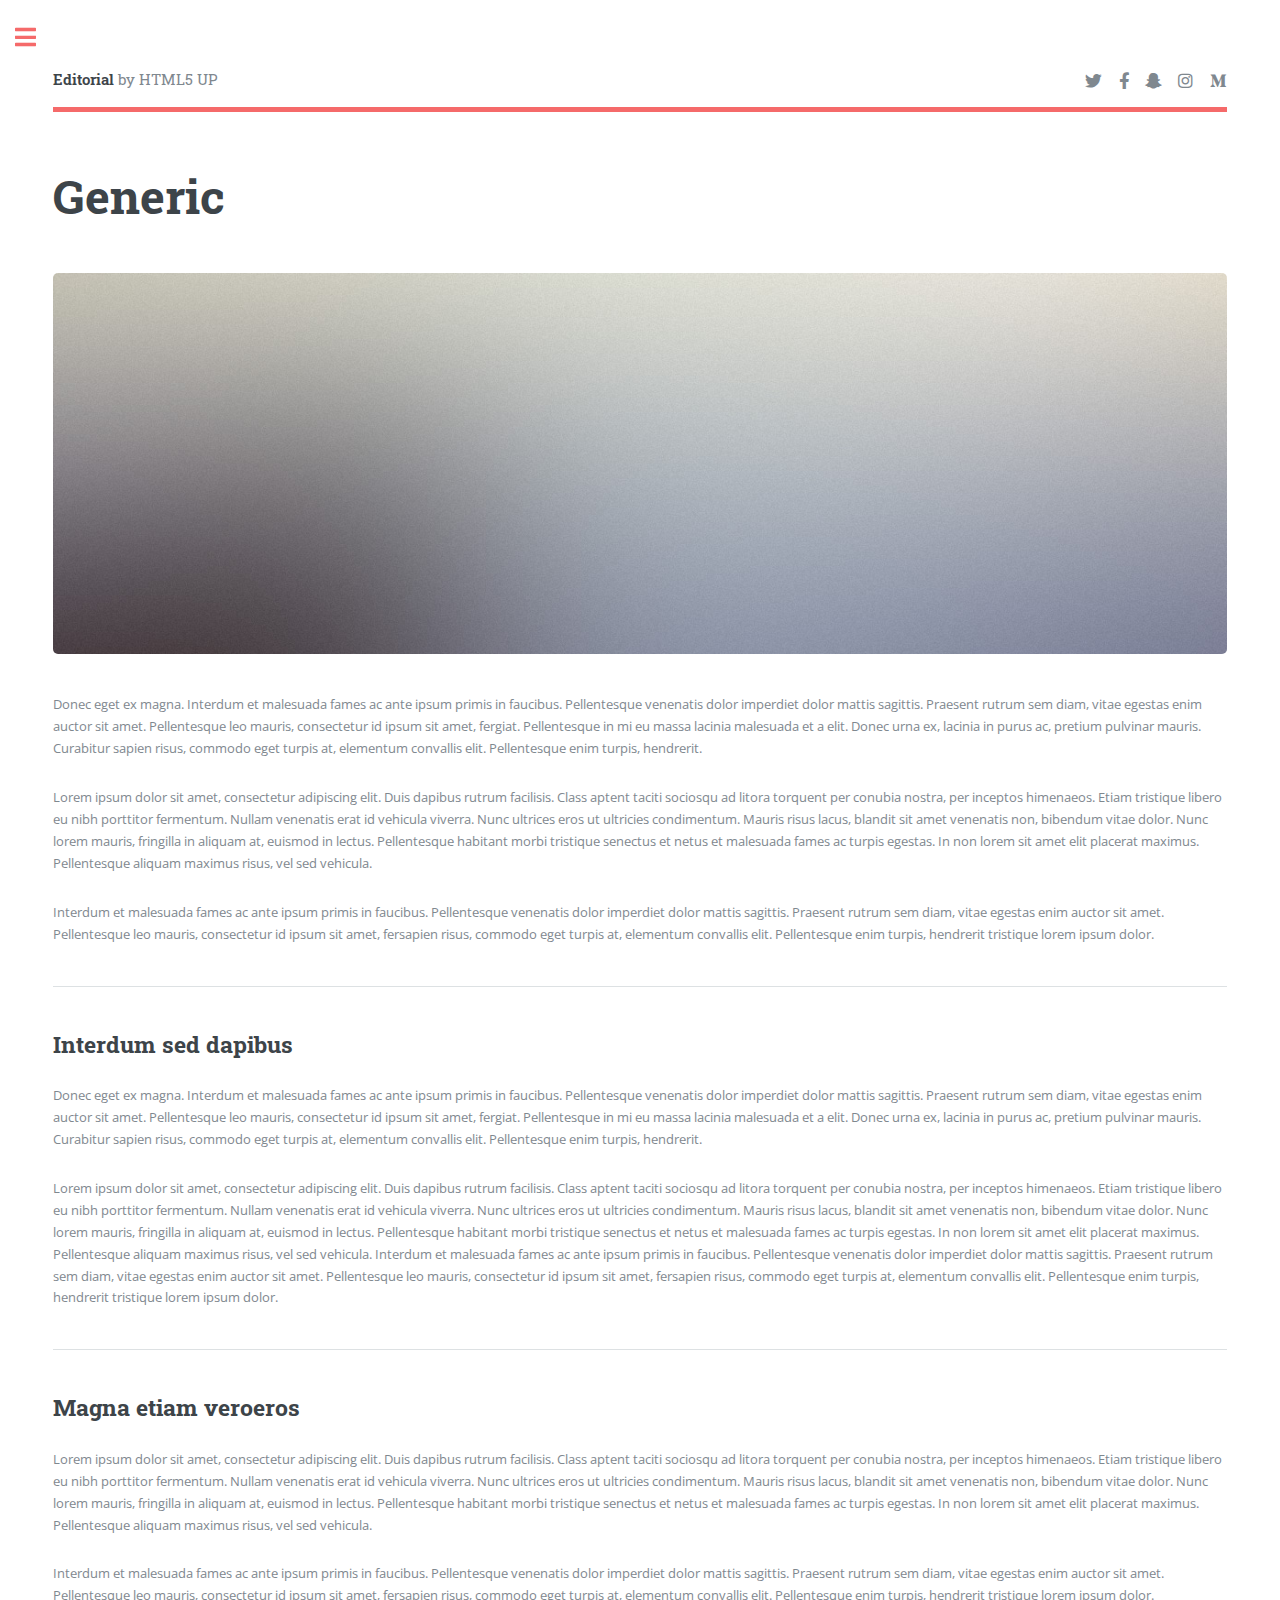
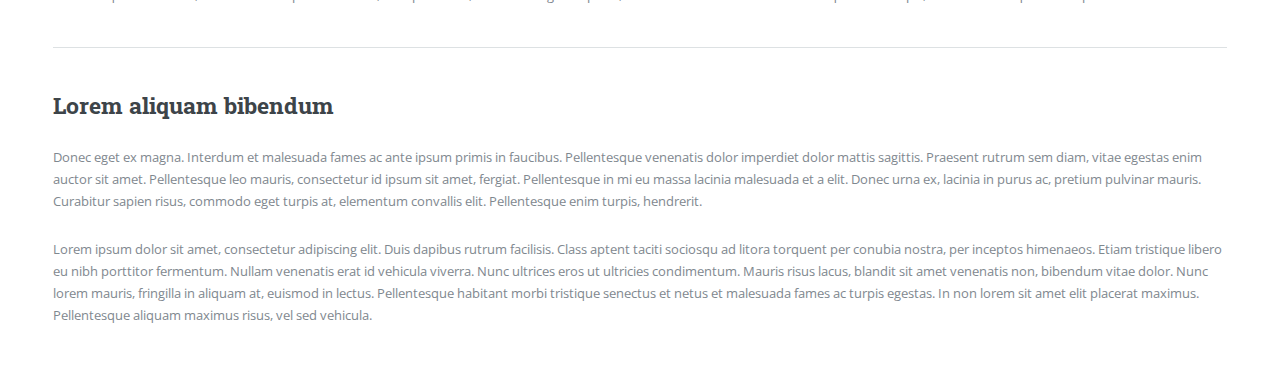
<file: generic.html>
<!DOCTYPE HTML>
<!--
	Editorial by HTML5 UP
	html5up.net | @ajlkn
	Free for personal and commercial use under the CCA 3.0 license (html5up.net/license)
-->
<html>
	<head>
		<title>Generic - Editorial by HTML5 UP</title>
		<meta charset="utf-8" />
		<meta name="viewport" content="width=device-width, initial-scale=1, user-scalable=no" />
		<link rel="stylesheet" href="assets/css/main.css" />
	</head>
	<body class="is-preload">

		<!-- Wrapper -->
			<div id="wrapper">

				<!-- Main -->
					<div id="main">
						<div class="inner">

							<!-- Header -->
								<header id="header">
									<a href="index.html" class="logo"><strong>Editorial</strong> by HTML5 UP</a>
									<ul class="icons">
										<li><a href="#" class="icon brands fa-twitter"><span class="label">Twitter</span></a></li>
										<li><a href="#" class="icon brands fa-facebook-f"><span class="label">Facebook</span></a></li>
										<li><a href="#" class="icon brands fa-snapchat-ghost"><span class="label">Snapchat</span></a></li>
										<li><a href="#" class="icon brands fa-instagram"><span class="label">Instagram</span></a></li>
										<li><a href="#" class="icon brands fa-medium-m"><span class="label">Medium</span></a></li>
									</ul>
								</header>

							<!-- Content -->
								<section>
									<header class="main">
										<h1>Generic</h1>
									</header>

									<span class="image main"><img src="images/pic11.jpg" alt="" /></span>

									<p>Donec eget ex magna. Interdum et malesuada fames ac ante ipsum primis in faucibus. Pellentesque venenatis dolor imperdiet dolor mattis sagittis. Praesent rutrum sem diam, vitae egestas enim auctor sit amet. Pellentesque leo mauris, consectetur id ipsum sit amet, fergiat. Pellentesque in mi eu massa lacinia malesuada et a elit. Donec urna ex, lacinia in purus ac, pretium pulvinar mauris. Curabitur sapien risus, commodo eget turpis at, elementum convallis elit. Pellentesque enim turpis, hendrerit.</p>
									<p>Lorem ipsum dolor sit amet, consectetur adipiscing elit. Duis dapibus rutrum facilisis. Class aptent taciti sociosqu ad litora torquent per conubia nostra, per inceptos himenaeos. Etiam tristique libero eu nibh porttitor fermentum. Nullam venenatis erat id vehicula viverra. Nunc ultrices eros ut ultricies condimentum. Mauris risus lacus, blandit sit amet venenatis non, bibendum vitae dolor. Nunc lorem mauris, fringilla in aliquam at, euismod in lectus. Pellentesque habitant morbi tristique senectus et netus et malesuada fames ac turpis egestas. In non lorem sit amet elit placerat maximus. Pellentesque aliquam maximus risus, vel sed vehicula.</p>
									<p>Interdum et malesuada fames ac ante ipsum primis in faucibus. Pellentesque venenatis dolor imperdiet dolor mattis sagittis. Praesent rutrum sem diam, vitae egestas enim auctor sit amet. Pellentesque leo mauris, consectetur id ipsum sit amet, fersapien risus, commodo eget turpis at, elementum convallis elit. Pellentesque enim turpis, hendrerit tristique lorem ipsum dolor.</p>

									<hr class="major" />

									<h2>Interdum sed dapibus</h2>
									<p>Donec eget ex magna. Interdum et malesuada fames ac ante ipsum primis in faucibus. Pellentesque venenatis dolor imperdiet dolor mattis sagittis. Praesent rutrum sem diam, vitae egestas enim auctor sit amet. Pellentesque leo mauris, consectetur id ipsum sit amet, fergiat. Pellentesque in mi eu massa lacinia malesuada et a elit. Donec urna ex, lacinia in purus ac, pretium pulvinar mauris. Curabitur sapien risus, commodo eget turpis at, elementum convallis elit. Pellentesque enim turpis, hendrerit.</p>
									<p>Lorem ipsum dolor sit amet, consectetur adipiscing elit. Duis dapibus rutrum facilisis. Class aptent taciti sociosqu ad litora torquent per conubia nostra, per inceptos himenaeos. Etiam tristique libero eu nibh porttitor fermentum. Nullam venenatis erat id vehicula viverra. Nunc ultrices eros ut ultricies condimentum. Mauris risus lacus, blandit sit amet venenatis non, bibendum vitae dolor. Nunc lorem mauris, fringilla in aliquam at, euismod in lectus. Pellentesque habitant morbi tristique senectus et netus et malesuada fames ac turpis egestas. In non lorem sit amet elit placerat maximus. Pellentesque aliquam maximus risus, vel sed vehicula. Interdum et malesuada fames ac ante ipsum primis in faucibus. Pellentesque venenatis dolor imperdiet dolor mattis sagittis. Praesent rutrum sem diam, vitae egestas enim auctor sit amet. Pellentesque leo mauris, consectetur id ipsum sit amet, fersapien risus, commodo eget turpis at, elementum convallis elit. Pellentesque enim turpis, hendrerit tristique lorem ipsum dolor.</p>

									<hr class="major" />

									<h2>Magna etiam veroeros</h2>
									<p>Lorem ipsum dolor sit amet, consectetur adipiscing elit. Duis dapibus rutrum facilisis. Class aptent taciti sociosqu ad litora torquent per conubia nostra, per inceptos himenaeos. Etiam tristique libero eu nibh porttitor fermentum. Nullam venenatis erat id vehicula viverra. Nunc ultrices eros ut ultricies condimentum. Mauris risus lacus, blandit sit amet venenatis non, bibendum vitae dolor. Nunc lorem mauris, fringilla in aliquam at, euismod in lectus. Pellentesque habitant morbi tristique senectus et netus et malesuada fames ac turpis egestas. In non lorem sit amet elit placerat maximus. Pellentesque aliquam maximus risus, vel sed vehicula.</p>
									<p>Interdum et malesuada fames ac ante ipsum primis in faucibus. Pellentesque venenatis dolor imperdiet dolor mattis sagittis. Praesent rutrum sem diam, vitae egestas enim auctor sit amet. Pellentesque leo mauris, consectetur id ipsum sit amet, fersapien risus, commodo eget turpis at, elementum convallis elit. Pellentesque enim turpis, hendrerit tristique lorem ipsum dolor.</p>

									<hr class="major" />

									<h2>Lorem aliquam bibendum</h2>
									<p>Donec eget ex magna. Interdum et malesuada fames ac ante ipsum primis in faucibus. Pellentesque venenatis dolor imperdiet dolor mattis sagittis. Praesent rutrum sem diam, vitae egestas enim auctor sit amet. Pellentesque leo mauris, consectetur id ipsum sit amet, fergiat. Pellentesque in mi eu massa lacinia malesuada et a elit. Donec urna ex, lacinia in purus ac, pretium pulvinar mauris. Curabitur sapien risus, commodo eget turpis at, elementum convallis elit. Pellentesque enim turpis, hendrerit.</p>
									<p>Lorem ipsum dolor sit amet, consectetur adipiscing elit. Duis dapibus rutrum facilisis. Class aptent taciti sociosqu ad litora torquent per conubia nostra, per inceptos himenaeos. Etiam tristique libero eu nibh porttitor fermentum. Nullam venenatis erat id vehicula viverra. Nunc ultrices eros ut ultricies condimentum. Mauris risus lacus, blandit sit amet venenatis non, bibendum vitae dolor. Nunc lorem mauris, fringilla in aliquam at, euismod in lectus. Pellentesque habitant morbi tristique senectus et netus et malesuada fames ac turpis egestas. In non lorem sit amet elit placerat maximus. Pellentesque aliquam maximus risus, vel sed vehicula.</p>

								</section>

						</div>
					</div>

				<!-- Sidebar -->
					<div id="sidebar">
						<div class="inner">

							<!-- Search -->
								<section id="search" class="alt">
									<form method="post" action="#">
										<input type="text" name="query" id="query" placeholder="Search" />
									</form>
								</section>

							<!-- Menu -->
								<nav id="menu">
									<header class="major">
										<h2>Menu</h2>
									</header>
									<ul>
										<li><a href="index.html">Homepage</a></li>
										<li><a href="generic.html">Generic</a></li>
										<li><a href="elements.html">Elements</a></li>
										<li>
											<span class="opener">Submenu</span>
											<ul>
												<li><a href="#">Lorem Dolor</a></li>
												<li><a href="#">Ipsum Adipiscing</a></li>
												<li><a href="#">Tempus Magna</a></li>
												<li><a href="#">Feugiat Veroeros</a></li>
											</ul>
										</li>
										<li><a href="#">Etiam Dolore</a></li>
										<li><a href="#">Adipiscing</a></li>
										<li>
											<span class="opener">Another Submenu</span>
											<ul>
												<li><a href="#">Lorem Dolor</a></li>
												<li><a href="#">Ipsum Adipiscing</a></li>
												<li><a href="#">Tempus Magna</a></li>
												<li><a href="#">Feugiat Veroeros</a></li>
											</ul>
										</li>
										<li><a href="#">Maximus Erat</a></li>
										<li><a href="#">Sapien Mauris</a></li>
										<li><a href="#">Amet Lacinia</a></li>
									</ul>
								</nav>

							<!-- Section -->
								<section>
									<header class="major">
										<h2>Ante interdum</h2>
									</header>
									<div class="mini-posts">
										<article>
											<a href="#" class="image"><img src="images/pic07.jpg" alt="" /></a>
											<p>Aenean ornare velit lacus, ac varius enim lorem ullamcorper dolore aliquam.</p>
										</article>
										<article>
											<a href="#" class="image"><img src="images/pic08.jpg" alt="" /></a>
											<p>Aenean ornare velit lacus, ac varius enim lorem ullamcorper dolore aliquam.</p>
										</article>
										<article>
											<a href="#" class="image"><img src="images/pic09.jpg" alt="" /></a>
											<p>Aenean ornare velit lacus, ac varius enim lorem ullamcorper dolore aliquam.</p>
										</article>
									</div>
									<ul class="actions">
										<li><a href="#" class="button">More</a></li>
									</ul>
								</section>

							<!-- Section -->
								<section>
									<header class="major">
										<h2>Get in touch</h2>
									</header>
									<p>Sed varius enim lorem ullamcorper dolore aliquam aenean ornare velit lacus, ac varius enim lorem ullamcorper dolore. Proin sed aliquam facilisis ante interdum. Sed nulla amet lorem feugiat tempus aliquam.</p>
									<ul class="contact">
										<li class="icon solid fa-envelope"><a href="#">information@untitled.tld</a></li>
										<li class="icon solid fa-phone">(000) 000-0000</li>
										<li class="icon solid fa-home">1234 Somewhere Road #8254<br />
										Nashville, TN 00000-0000</li>
									</ul>
								</section>

							<!-- Footer -->
								<footer id="footer">
									<p class="copyright">&copy; Untitled. All rights reserved. Demo Images: <a href="https://unsplash.com">Unsplash</a>. Design: <a href="https://html5up.net">HTML5 UP</a>.</p>
								</footer>

						</div>
					</div>

			</div>

		<!-- Scripts -->
			<script src="assets/js/jquery.min.js"></script>
			<script src="assets/js/browser.min.js"></script>
			<script src="assets/js/breakpoints.min.js"></script>
			<script src="assets/js/util.js"></script>
			<script src="assets/js/main.js"></script>

	</body>
</html>
</file>
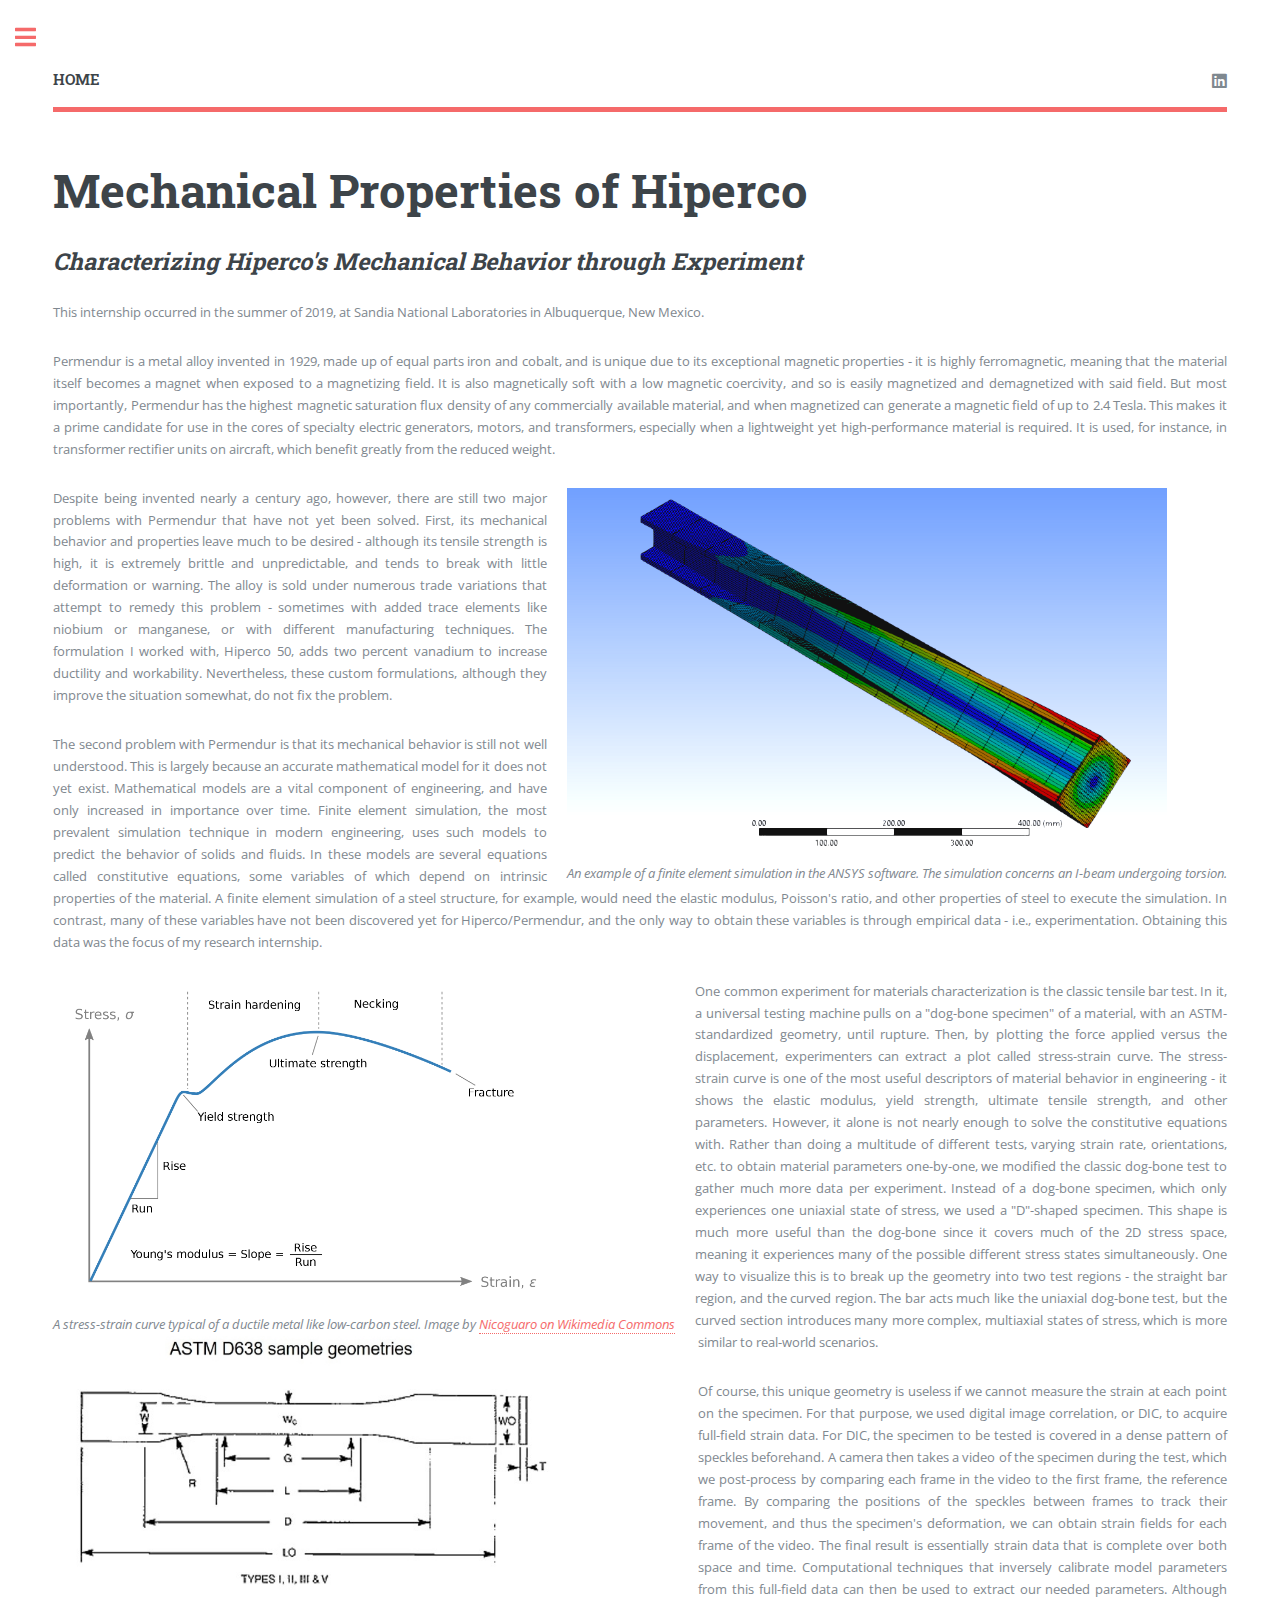
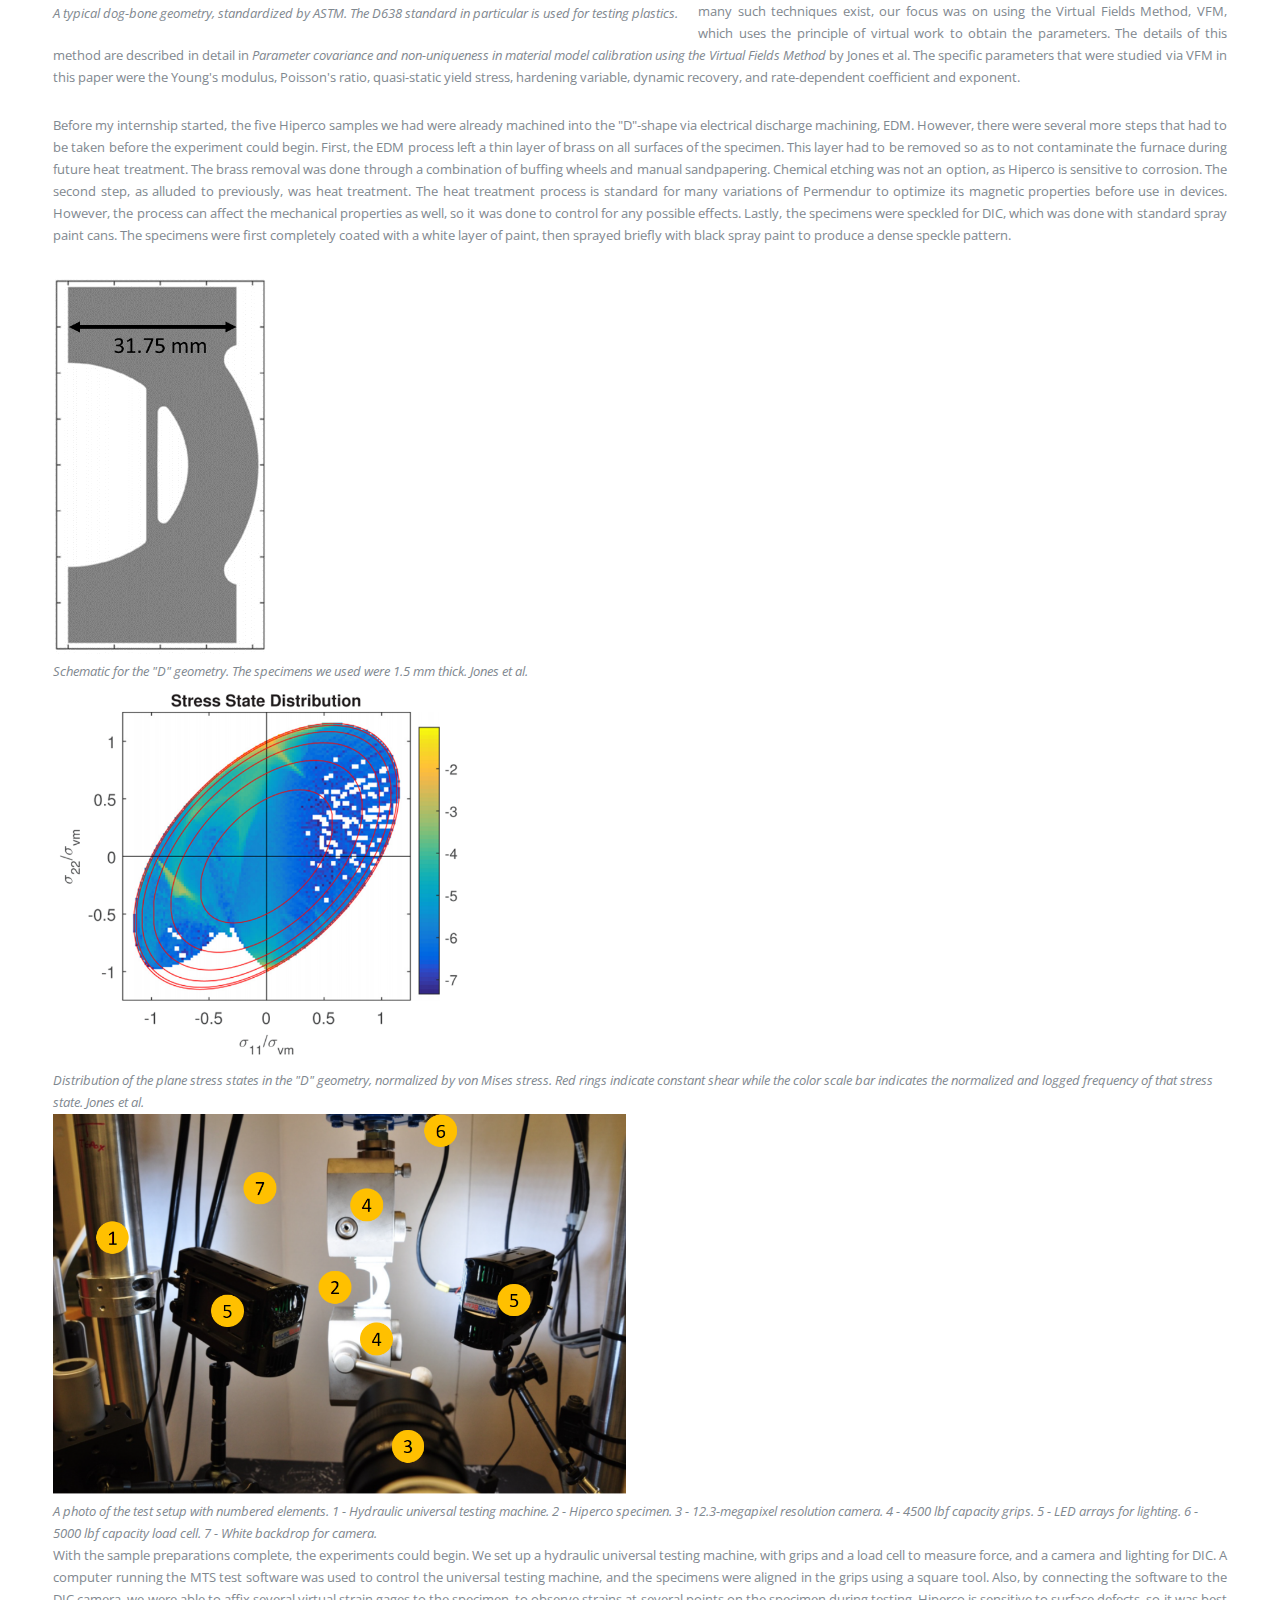
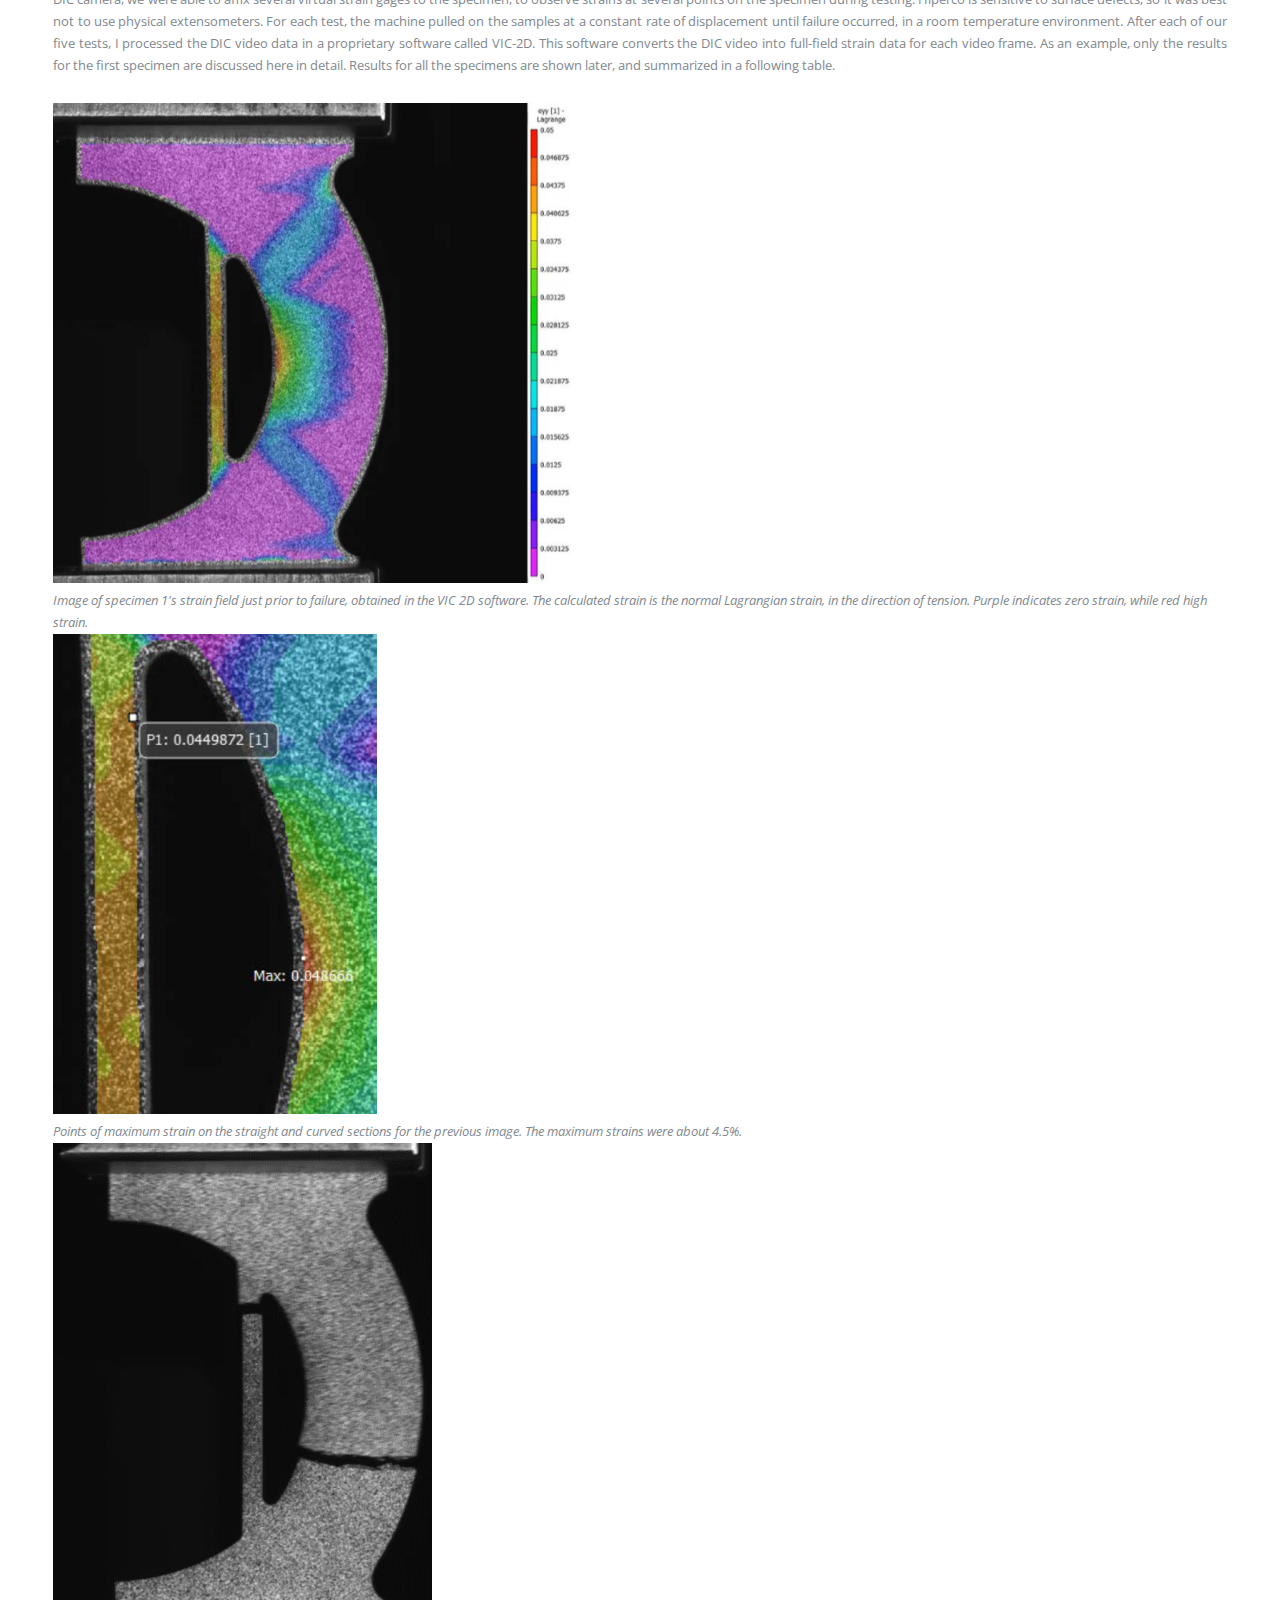
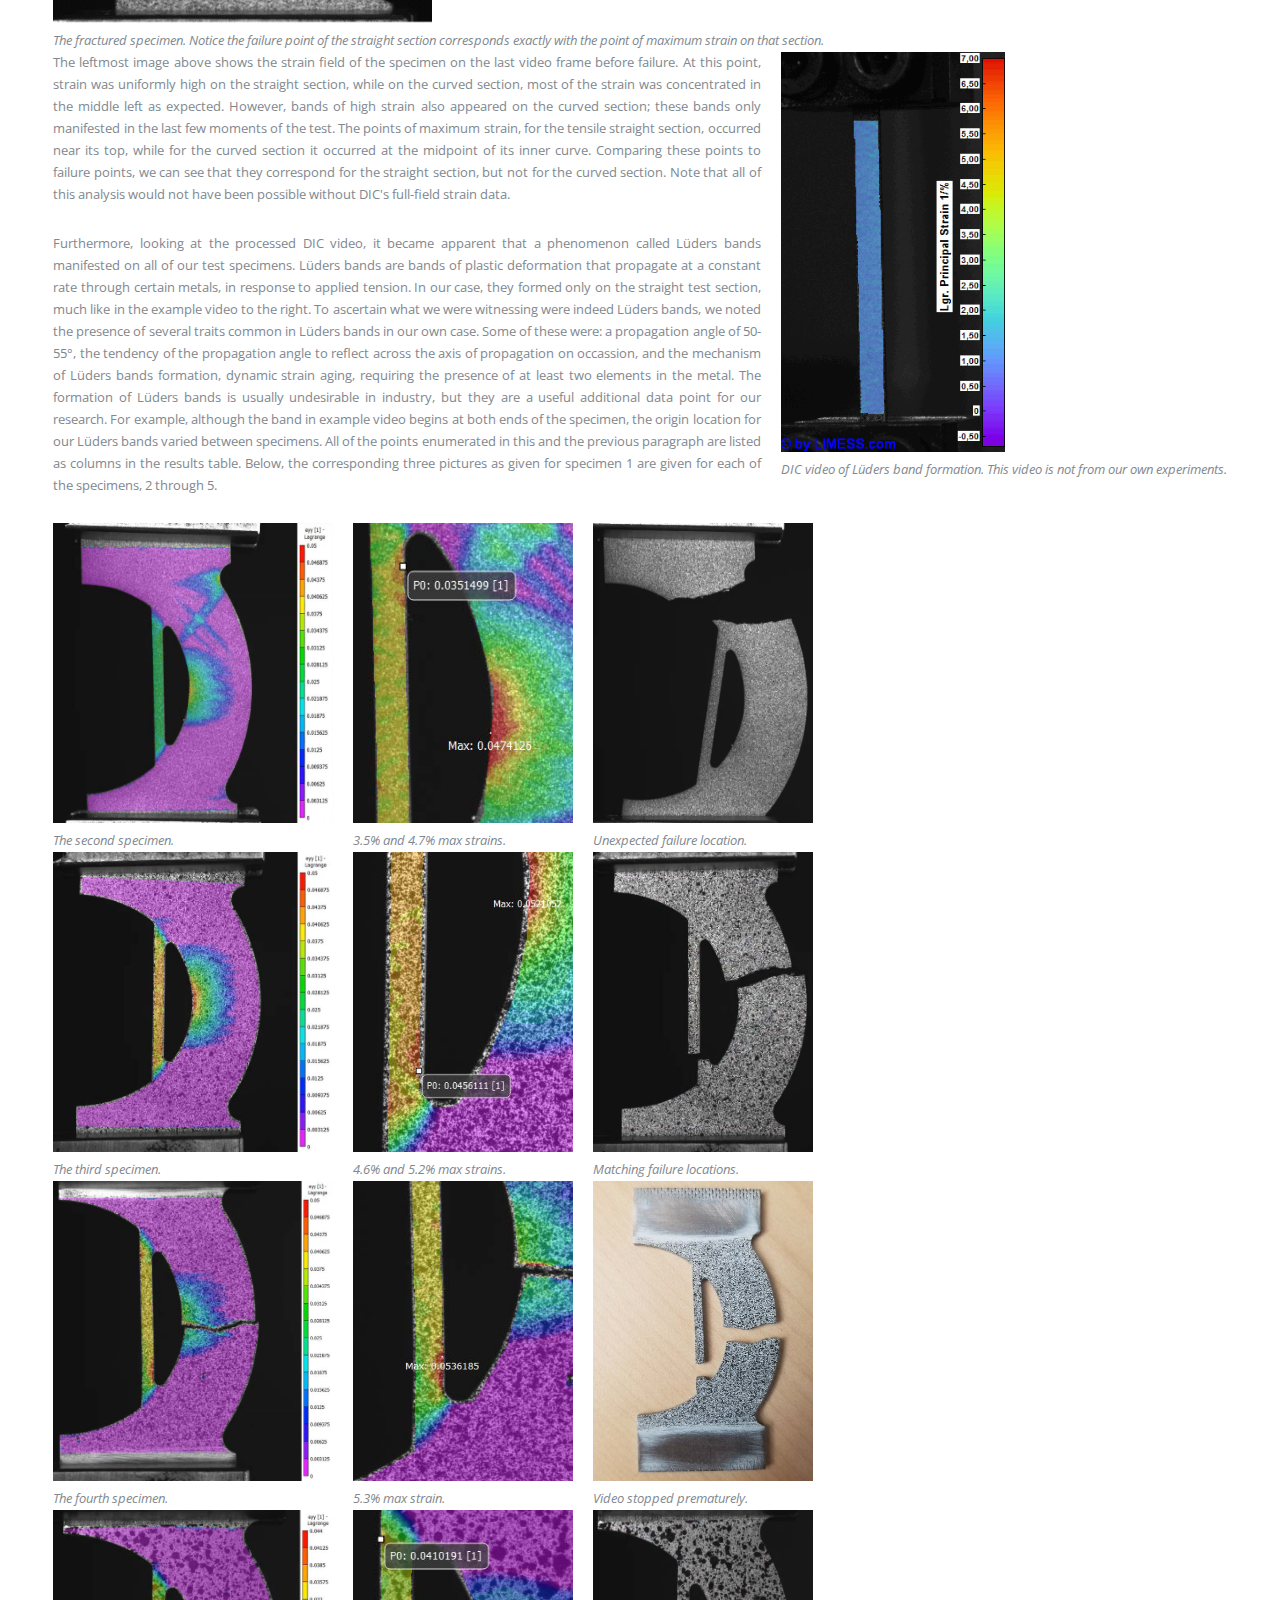
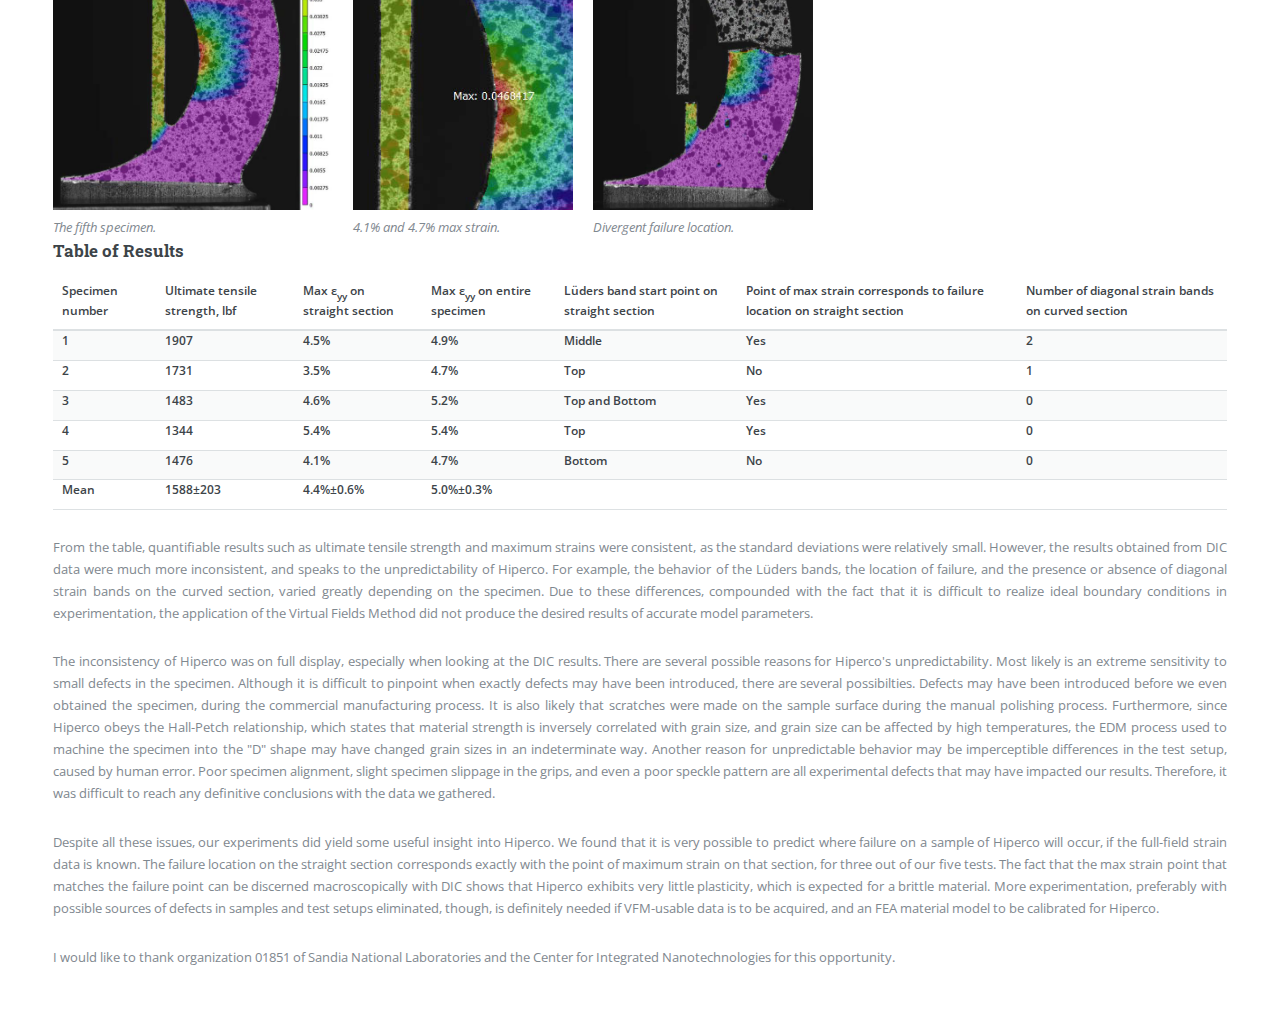
<file: hiperco.html>
<!DOCTYPE HTML>
<!--
	Editorial by HTML5 UP
	html5up.net | @ajlkn
	Free for personal and commercial use under the CCA 3.0 license (html5up.net/license)
-->
<html>
	<head>
		<title>Hiperco | Edward Chu</title>
		<link rel="shortcut icon" type="image/x-icon" href="favicon.ico?">
		<meta charset="utf-8" />
		<meta name="viewport" content="width=device-width, initial-scale=1, user-scalable=no" />
		<link rel="stylesheet" href="assets/css/main.css" />
	</head>
	<body class="is-preload">

		<!-- Wrapper -->
			<div id="wrapper">

				<!-- Main -->
					<div id="main">
						<div class="inner">

							<!-- Header -->
								<header id="header">
									<a href="index.html" class="logo"><strong>HOME</strong></a>
									<ul class="icons">
										<li><a href="https://www.linkedin.com/in/edward-chu-engineer/" target="_blank" rel="noopener noreferrer" class="icon brands fa-linkedin">
										<span class="label">LinkedIn</span></a></li>
									</ul>
								</header>

							<!-- Banner -->
								<section id="banner">
									<div class="content">
								        <h1>Mechanical Properties of Hiperco</h1>
                                        <h2><i>Characterizing Hiperco's Mechanical Behavior through Experiment</i></h2>
                                        <p align="justify">This internship occurred in the summer of 2019, at Sandia National Laboratories in Albuquerque, New Mexico.</p>
                                        <p align="justify">Permendur is a metal alloy invented in 1929, made up of equal parts iron and cobalt, and is unique due to its exceptional magnetic properties - it is highly ferromagnetic, meaning that the material itself becomes a magnet when exposed to a magnetizing field. It is also magnetically soft with a low magnetic coercivity, and so is easily magnetized and demagnetized with said field. But most importantly, Permendur has the highest magnetic saturation flux density of any commercially available material, and when magnetized can generate a magnetic field of up to 2.4 Tesla. This makes it a prime candidate for use in the cores of specialty electric generators, motors, and transformers, especially when a lightweight yet high-performance material is required. It is used, for instance, in transformer rectifier units on aircraft, which benefit greatly from the reduced weight.</p>
                                        <figure style="float:right;margin-left:20px">
                                            <img src="images/fea_example.png" alt="Screenshot of an FEA result." width=600px/><figcaption><i>An example of a finite element simulation in the ANSYS software. The simulation concerns an I-beam undergoing torsion.</i></figcaption>
                                        </figure>
                                        <p align="justify">Despite being invented nearly a century ago, however, there are still two major problems with Permendur that have not yet been solved. First, its mechanical behavior and properties leave much to be desired - although its tensile strength is high, it is extremely brittle and unpredictable, and tends to break with little deformation or warning. The alloy is sold under numerous trade variations that attempt to remedy this problem - sometimes with added trace elements like niobium or manganese, or with different manufacturing techniques. The formulation I worked with, Hiperco 50, adds two percent vanadium to increase ductility and workability. Nevertheless, these custom formulations, although they improve the situation somewhat, do not fix the problem.</p>
                                        <p align="justify">The second problem with Permendur is that its mechanical behavior is still not well understood. This is largely because an accurate mathematical model for it does not yet exist. Mathematical models are a vital component of engineering, and have only increased in importance over time. Finite element simulation, the most prevalent simulation technique in modern engineering, uses such models to predict the behavior of solids and fluids. In these models are several equations called constitutive equations, some variables of which depend on intrinsic properties of the material. A finite element simulation of a steel structure, for example, would need the elastic modulus, Poisson's ratio, and other properties of steel to execute the simulation. In contrast, many of these variables have not been discovered yet for Hiperco/Permendur, and the only way to obtain these variables is through empirical data - i.e., experimentation. Obtaining this data was the focus of my research internship.</p>
                                        <figure style="float:left;margin-right:20px;clear:right">
                                            <img src="images/stress-strain_curve.png" alt="A stress-strain plot." width=500px/><figcaption><i>A stress-strain curve typical of a ductile metal like low-carbon steel. Image by <a href="https://commons.wikimedia.org/w/index.php?curid=89891144" target="_blank" rel="noopener noreferrer">Nicoguaro on Wikimedia Commons</a></i></figcaption>
                                        </figure>
                                        <figure style="float:left;margin-right:20px;clear:left">
                                            <img src="images/dogbone.jpg" alt="A dog-bone dimension diagram." width=500px/><figcaption><i>A typical dog-bone geometry, standardized by ASTM. The D638 standard in particular is used for testing plastics.</i></figcaption>
                                        </figure>
                                        <p align="justify">One common experiment for materials characterization is the classic tensile bar test. In it, a universal testing machine pulls on a "dog-bone specimen" of a material, with an ASTM-standardized geometry, until rupture. Then, by plotting the force applied versus the displacement, experimenters can extract a plot called stress-strain curve. The stress-strain curve is one of the most useful descriptors of material behavior in engineering - it shows the elastic modulus, yield strength, ultimate tensile strength, and other parameters. However, it alone is not nearly enough to solve the constitutive equations with. Rather than doing a multitude of different tests, varying strain rate, orientations, etc. to obtain material parameters one-by-one, we modified the classic dog-bone test to gather much more data per experiment. Instead of a dog-bone specimen, which only experiences one uniaxial state of stress, we used a "D"-shaped specimen. This shape is much more useful than the dog-bone since it covers much of the 2D stress space, meaning it experiences many of the possible different stress states simultaneously. One way to visualize this is to break up the geometry into two test regions - the straight bar region, and the curved region. The bar acts much like the uniaxial dog-bone test, but the curved section introduces many more complex, multiaxial states of stress, which is more similar to real-world scenarios.</p>
                                        <p align="justify">Of course, this unique geometry is useless if we cannot measure the strain at each point on the specimen. For that purpose, we used digital image correlation, or DIC, to acquire full-field strain data. For DIC, the specimen to be tested is covered in a dense pattern of speckles beforehand. A camera then takes a video of the specimen during the test, which we  post-process by comparing each frame in the video to the first frame, the reference frame. By comparing the positions of the speckles between frames to track their movement, and thus the specimen's deformation, we can obtain strain fields for each frame of the video. The final result is essentially strain data that is complete over both space and time. Computational techniques that inversely calibrate model parameters from this full-field data can then be used to extract our needed parameters. Although many such techniques exist, our focus was on using the Virtual Fields Method, VFM, which uses the principle of virtual work to obtain the parameters. The details of this method are described in detail in <i>Parameter covariance and non-uniqueness in material model calibration using the Virtual Fields Method</i> by Jones et al. The specific parameters that were studied via VFM in this paper were the Young's modulus, Poisson's ratio, quasi-static yield stress, hardening variable, dynamic recovery, and rate-dependent coefficient and exponent.</p>
                                        <p align="justify">Before my internship started, the five Hiperco samples we had were already machined into the "D"-shape via electrical discharge machining, EDM. However, there were several more steps that had to be taken before the experiment could begin. First, the EDM process left a thin layer of brass on all surfaces of the specimen. This layer had to be removed so as to not contaminate the furnace during future heat treatment. The brass removal was done through a combination of buffing wheels and manual sandpapering. Chemical etching was not an option, as Hiperco is sensitive to corrosion. The second step, as alluded to previously, was heat treatment. The heat treatment process is standard for many variations of Permendur to optimize its magnetic properties before use in devices. However, the process can affect the mechanical properties as well, so it was done to control for any possible effects. Lastly, the specimens were speckled for DIC, which was done with standard spray paint cans. The specimens were first completely coated with a white layer of paint, then sprayed briefly with black spray paint to produce a dense speckle pattern.</p>
                                        <div class="container">
                                            <div class="row">
                                                <figure>
                                                    <img src="images/d_geometry.png" alt="D geometry schematic." height=380px/><figcaption><i>Schematic for the "D" geometry. The specimens we used were 1.5 mm thick. Jones et al.</i></figcaption>
                                                </figure>
                                                <figure>
                                                    <img src="images/stress_states.png" alt="Plot showing stress states present in the D geometry." height=380px/><figcaption><i>Distribution of the plane stress states in the "D" geometry, normalized by von Mises stress. Red rings indicate constant shear while the color scale bar indicates the normalized and logged frequency of that stress state. Jones et al.</i></figcaption>
                                                </figure>
                                                <figure>
                                                    <img src="images/test_setup.png" alt="Photo of the test setup, with elements numbered." height=380px/><figcaption><i>A photo of the test setup with numbered elements. 1 - Hydraulic universal testing machine. 2 - Hiperco specimen. 3 - 12.3-megapixel resolution camera. 4 - 4500 lbf capacity grips. 5 - LED arrays for lighting. 6 - 5000 lbf capacity load cell. 7 - White backdrop for camera.</i></figcaption>
                                                </figure>
                                            </div>
                                        </div>
                                        <p align="justify">With the sample preparations complete, the experiments could begin. We set up a hydraulic universal testing machine, with grips and a load cell to measure force, and a camera and lighting for DIC. A computer running the MTS test software was used to control the universal testing machine, and the specimens were aligned in the grips using a square tool. Also, by connecting the software to the DIC camera, we were able to affix several virtual strain gages to the specimen, to observe strains at several points on the specimen during testing. Hiperco is sensitive to surface defects, so it was best not to use physical extensometers. For each test, the machine pulled on the samples at a constant rate of displacement until failure occurred, in a room temperature environment. After each of our five tests, I processed the DIC video data in a proprietary software called VIC-2D. This software converts the DIC video into full-field strain data for each video frame. As an example, only the results for the first specimen are discussed here in detail. Results for all the specimens are shown later, and summarized in a following table.</p>
                                        <div class="container">
                                            <div class="row">
                                                <figure>
                                                    <img src="images/sp_1.png" alt="Strain field superimposed on a specimen." height=480px/><figcaption><i>Image of specimen 1's strain field just prior to failure, obtained in the VIC 2D software. The calculated strain is the normal Lagrangian strain, in the direction of tension. Purple indicates zero strain, while red high strain.</i></figcaption>
                                                </figure>
                                                <figure>
                                                    <img src="images/sp_1_max_strain.png" alt="Zoom in of previous image, with two points labelled 0.045 and 0.049." height=480px/><figcaption><i>Points of maximum strain on the straight and curved sections for the previous image. The maximum strains were about 4.5%.</i></figcaption>
                                                </figure>
                                                <figure>
                                                    <img src="images/sp_1_rupture.png" alt="Photo of the specimen, broken on the straight and curved sections." height=480px/><figcaption><i>The fractured specimen. Notice the failure point of the straight section corresponds exactly with the point of maximum strain on that section.</i></figcaption>
                                                </figure>
                                            </div>
                                        </div>
                                        <figure style="float:right;margin-left:20px">
                                            <img src="images/luders.gif" alt="Video of Lüders band formation." height=400px/><figcaption><i>DIC video of Lüders band formation. This video is not from our own experiments.</i></figcaption>
                                        </figure>
                                        <p align="justify">The leftmost image above shows the strain field of the specimen on the last video frame before failure. At this point, strain was uniformly high on the straight section, while on the curved section, most of the strain was concentrated in the middle left as expected. However, bands of high strain also appeared on the curved section; these bands only manifested in the last few moments of the test. The points of maximum strain, for the tensile straight section, occurred near its top, while for the curved section it occurred at the midpoint of its inner curve. Comparing these points to failure points, we can see that they correspond for the straight section, but not for the curved section. Note that all of this analysis would not have been possible without DIC's full-field strain data.</p>
                                        <p align="justify">Furthermore, looking at the processed DIC video, it became apparent that a phenomenon called Lüders bands manifested on all of our test specimens. Lüders bands are bands of plastic deformation that propagate at a constant rate through certain metals, in response to applied tension. In our case, they formed only on the straight test section, much like in the example video to the right. To ascertain what we were witnessing were indeed Lüders bands, we noted the presence of several traits common in Lüders bands in our own case. Some of these were: a propagation angle of 50-55&#176;, the tendency of the propagation angle to reflect across the axis of propagation on occassion, and the mechanism of Lüders bands formation, dynamic strain aging, requiring the presence of at least two elements in the metal. The formation of Lüders bands is usually undesirable in industry, but they are a useful additional data point for our research. For example, although the band in example video begins at both ends of the specimen, the origin location for our Lüders bands varied between specimens. All of the points enumerated in this and the previous paragraph are listed as columns in the results table. Below, the corresponding three pictures as given for specimen 1 are given for each of the specimens, 2 through 5.</p>
                                        <div class="container">
                                            <div class="row">
                                                <div class="col">
                                                    <figure>
                                                        <img src="images/sp_2.png" alt="" height=300px width=280px/><figcaption><i>The second specimen.</i></figcaption>
                                                    </figure>
                                                    <figure>
                                                        <img src="images/sp_3.png" alt="" height=300px width=280px/><figcaption><i>The third specimen.</i></figcaption>
                                                    </figure>
                                                    <figure>
                                                        <img src="images/sp_4.png" alt="" height=300px width=280px/><figcaption><i>The fourth specimen.</i></figcaption>
                                                    </figure>
                                                    <figure>
                                                        <img src="images/sp_5.png" alt="" height=300px width=280px/><figcaption><i>The fifth specimen.</i></figcaption>
                                                    </figure>
                                                </div>
                                                <div class="col">
                                                    <figure>
                                                        <img src="images/sp_2_max_strain.png" alt="" height=300px width=220px/><figcaption><i>3.5% and 4.7% max strains.</i></figcaption>
                                                    </figure>
                                                    <figure>
                                                        <img src="images/sp_3_max_strain.png" alt="" height=300px width=220px/><figcaption><i>4.6% and 5.2% max strains.</i></figcaption>
                                                    </figure>
                                                    <figure>
                                                        <img src="images/sp_4_max_strain.png" alt="" height=300px width=220px/><figcaption><i>5.3% max strain.</i></figcaption>
                                                    </figure>
                                                    <figure>
                                                        <img src="images/sp_5_max_strain.png" alt="" height=300px width=220px/><figcaption><i>4.1% and 4.7% max strain.</i></figcaption>
                                                    </figure>
                                                </div>
                                                <div class="col">
                                                    <figure>
                                                        <img src="images/sp_2_rupture.png" alt="" height=300px width=220px/><figcaption><i>Unexpected failure location.</i></figcaption>
                                                    </figure>
                                                    <figure>
                                                        <img src="images/sp_3_rupture.png" alt="" height=300px width=220px/><figcaption><i>Matching failure locations.</i></figcaption>
                                                    </figure>
                                                    <figure>
                                                        <img src="images/sp_4_rupture.png" alt="" height=300px width=220px/><figcaption><i>Video stopped prematurely.</i></figcaption>
                                                    </figure>
                                                    <figure>
                                                        <img src="images/sp_5_rupture.png" alt="" height=300px width=220px/><figcaption><i>Divergent failure location.</i></figcaption>
                                                    </figure>
                                                </div>
                                            </div>
                                        </div>
                                        <h3>Table of Results</h3>
                                        <div class="table-wrapper">
                                            <table>
                                                <thead>
                                                    <tr>
                                                        <th>Specimen number</th>
                                                        <th>Ultimate tensile strength, lbf</th>
                                                        <th>Max &#949;<sub>yy</sub> on straight section</th>
                                                        <th>Max &#949;<sub>yy</sub> on entire specimen</th>
                                                        <th>Lüders band start point on straight section</th>
                                                        <th>Point of max strain corresponds to failure location on straight section</th>
                                                        <th>Number of diagonal strain bands on curved section</th>
                                                    </tr>
                                                </thead>
                                                <tbody>
                                                    <tr>
                                                        <th>1</th>
                                                        <th>1907</th>
                                                        <th>4.5%</th>
                                                        <th>4.9%</th>
                                                        <th>Middle</th>
                                                        <th>Yes</th>
                                                        <th>2</th>
                                                    </tr>
                                                    <tr>
                                                        <th>2</th>
                                                        <th>1731</th>
                                                        <th>3.5%</th>
                                                        <th>4.7%</th>
                                                        <th>Top</th>
                                                        <th>No</th>
                                                        <th>1</th>
                                                    </tr>
                                                    <tr>
                                                        <th>3</th>
                                                        <th>1483</th>
                                                        <th>4.6%</th>
                                                        <th>5.2%</th>
                                                        <th>Top and Bottom</th>
                                                        <th>Yes</th>
                                                        <th>0</th>
                                                    </tr>
                                                    <tr>
                                                        <th>4</th>
                                                        <th>1344</th>
                                                        <th>5.4%</th>
                                                        <th>5.4%</th>
                                                        <th>Top</th>
                                                        <th>Yes</th>
                                                        <th>0</th>
                                                    </tr>
                                                    <tr>
                                                        <th>5</th>
                                                        <th>1476</th>
                                                        <th>4.1%</th>
                                                        <th>4.7%</th>
                                                        <th>Bottom</th>
                                                        <th>No</th>
                                                        <th>0</th>
                                                    </tr>
                                                    <tr>
                                                        <th>Mean</th>
                                                        <th>1588&plusmn;203</th>
                                                        <th>4.4%&plusmn;0.6%</th>
                                                        <th>5.0%&plusmn;0.3%</th>
                                                    </tr>
                                                </tbody>
                                            </table>
                                        </div>
                                        <p align="justify">From the table, quantifiable results such as ultimate tensile strength and maximum strains were consistent, as the standard deviations were relatively small. However, the results obtained from DIC data were much more inconsistent, and speaks to the unpredictability of Hiperco. For example, the behavior of the Lüders bands, the location of failure, and the presence or absence of diagonal strain bands on the curved section, varied greatly depending on the specimen. Due to these differences, compounded with the fact that it is difficult to realize ideal boundary conditions in experimentation, the application of the Virtual Fields Method did not produce the desired results of accurate model parameters.</p>
                                        <p align="justify">The inconsistency of Hiperco was on full display, especially when looking at the DIC results. There are several possible reasons for Hiperco's unpredictability. Most likely is an extreme sensitivity to small defects in the specimen. Although it is difficult to pinpoint when exactly defects may have been introduced, there are several possibilties. Defects may have been introduced before we even obtained the specimen, during the commercial manufacturing process. It is also likely that scratches were made on the sample surface during the manual polishing process. Furthermore, since Hiperco obeys the Hall-Petch relationship, which states that material strength is inversely correlated with grain size, and grain size can be affected by high temperatures, the EDM process used to machine the specimen into the "D" shape may have changed grain sizes in an indeterminate way. Another reason for unpredictable behavior may be imperceptible differences in the test setup, caused by human error. Poor specimen alignment, slight specimen slippage in the grips, and even a poor speckle pattern are all experimental defects that may have impacted our results. Therefore, it was difficult to reach any definitive conclusions with the data we gathered.</p>
                                        <p align="justify">Despite all these issues, our experiments did yield some useful insight into Hiperco. We found that it is very possible to predict where failure on a sample of Hiperco will occur, if the full-field strain data is known. The failure location on the straight section corresponds exactly with the point of maximum strain on that section, for three out of our five tests. The fact that the max strain point that matches the failure point can be discerned macroscopically with DIC shows that Hiperco exhibits very little plasticity, which is expected for a brittle material. More experimentation, preferably with possible sources of defects in samples and test setups eliminated, though, is definitely needed if VFM-usable data is to be acquired, and an FEA material model to be calibrated for Hiperco.</p>
                                        <p align="justify">I would like to thank organization 01851 of Sandia National Laboratories and the Center for Integrated Nanotechnologies for this opportunity.</p>
									</div>
								</section>
						</div>
                        
					</div>

				<!-- Sidebar -->
					<div id="sidebar">
						<div class="inner">

							<!-- Menu -->
								<nav id="menu">
									<ul>
										<li><a href="index.html">Homepage</a></li>
										<li>
											<span class="opener">Projects</span>
											<ul>
                                                <li><a href="aarest.html">AAReST Cubesat</a></li>
                                                <li><a href="powersupply.html">Bench Power Supply</a></li>
												<li><a href="hthx.html">High Temperature Heat Exchanger</a></li>
                                                <li><a href="robstacle.html">Robstacle Course</a></li>
                                                
											</ul>
										</li>
                                        <li>
                                            <span class="opener">Internships</span>
                                            <ul>
                                                <li><a href="butterfly.html">Butterfly Wing Photonics</a></li>
                                                <li><a href="twins.html">Magnesium Crystal Twins</a></li>
                                                <li><a href="hiperco.html"><b>Mechanical Properties of Hiperco</b></a></li>
                                            </ul>
                                        </li>
										<li><a href="about.html">About Me</a></li>
									</ul>
								</nav>

							<!-- Section -->
								<section>
									<header class="major">
										<h3>Contact</h3>
									</header>
									<ul class="contact">
										<li class="icon solid fa-envelope"><a href="mailto:edward.chu.1618@gmail.com">edward.chu.1618@gmail.com</a></li>
										<li class="icon solid fa-phone">(626) 383-7537</li>
                                        <li class="icon solid fa-home">California, USA</li>
									</ul>
								</section>

							<!-- Footer -->
								<footer id="footer">
                                    <ul class="actions">
                                        <li><a href="#" class="button icon solid fa-angle-double-up">Back to Top</a></li>
                                    </ul>
									<p class="copyright"> Hosted on <a href="https://pages.github.com/" target="_blank" rel="noopener noreferrer">GitHub Pages</a>.<br>Last updated February 25, 2021.</p>
								</footer>

						</div>
					</div>

			</div>

		<!-- Scripts -->
			<script src="assets/js/jquery.min.js"></script>
			<script src="assets/js/browser.min.js"></script>
			<script src="assets/js/breakpoints.min.js"></script>
			<script src="assets/js/util.js"></script>
			<script src="assets/js/main.js"></script>

	</body>
</html>
</file>
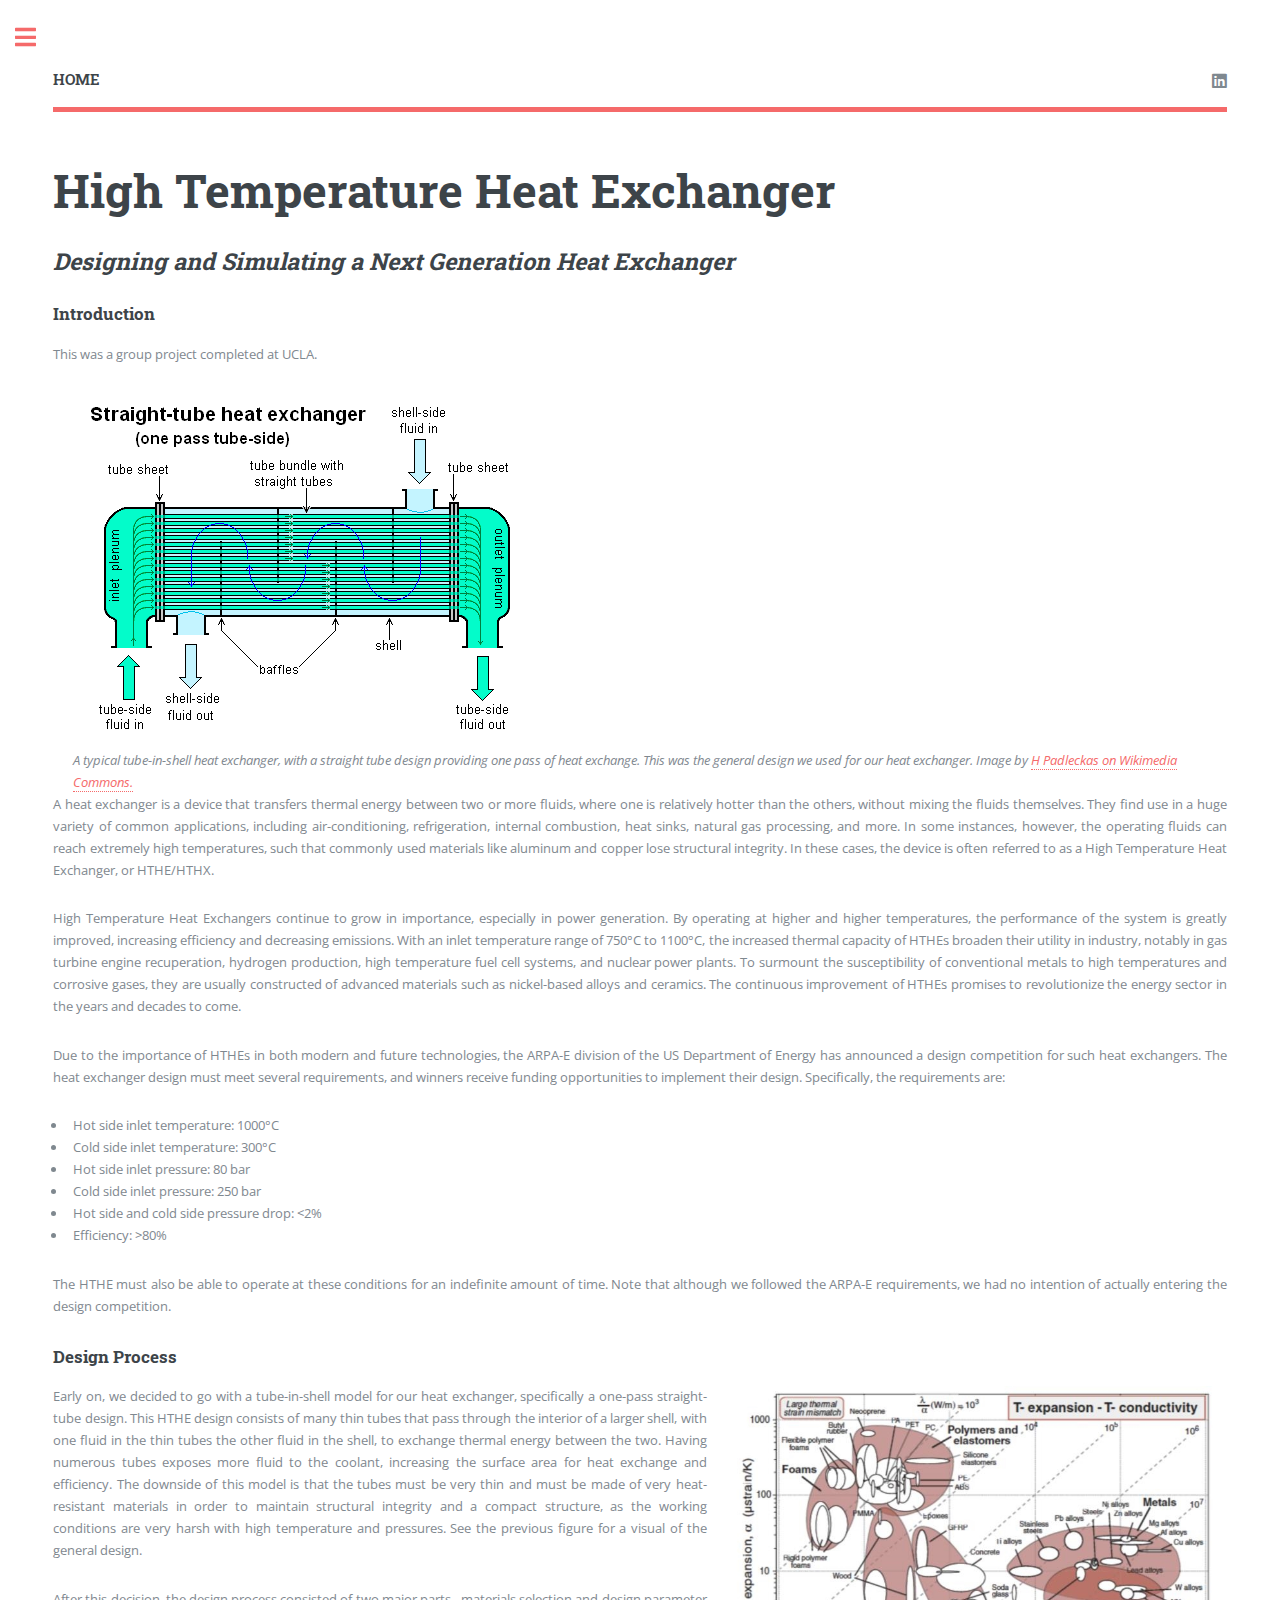
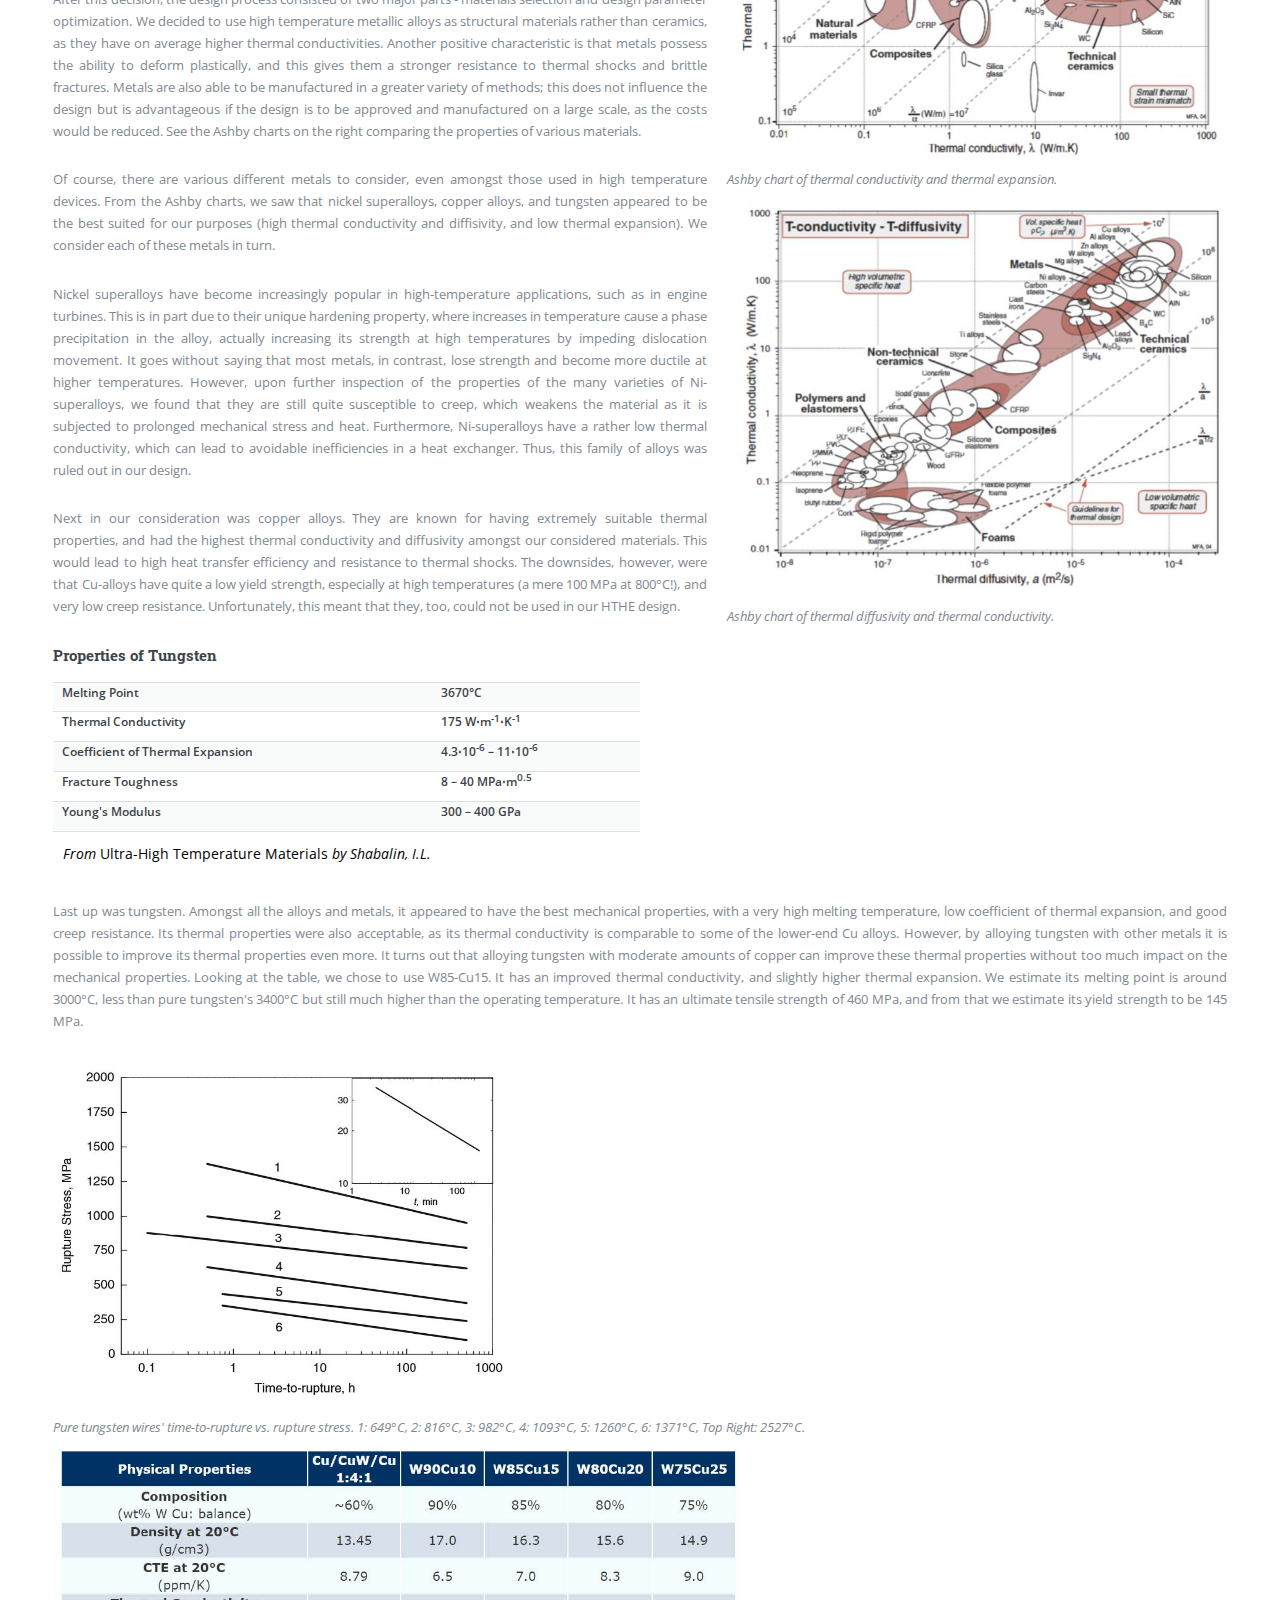
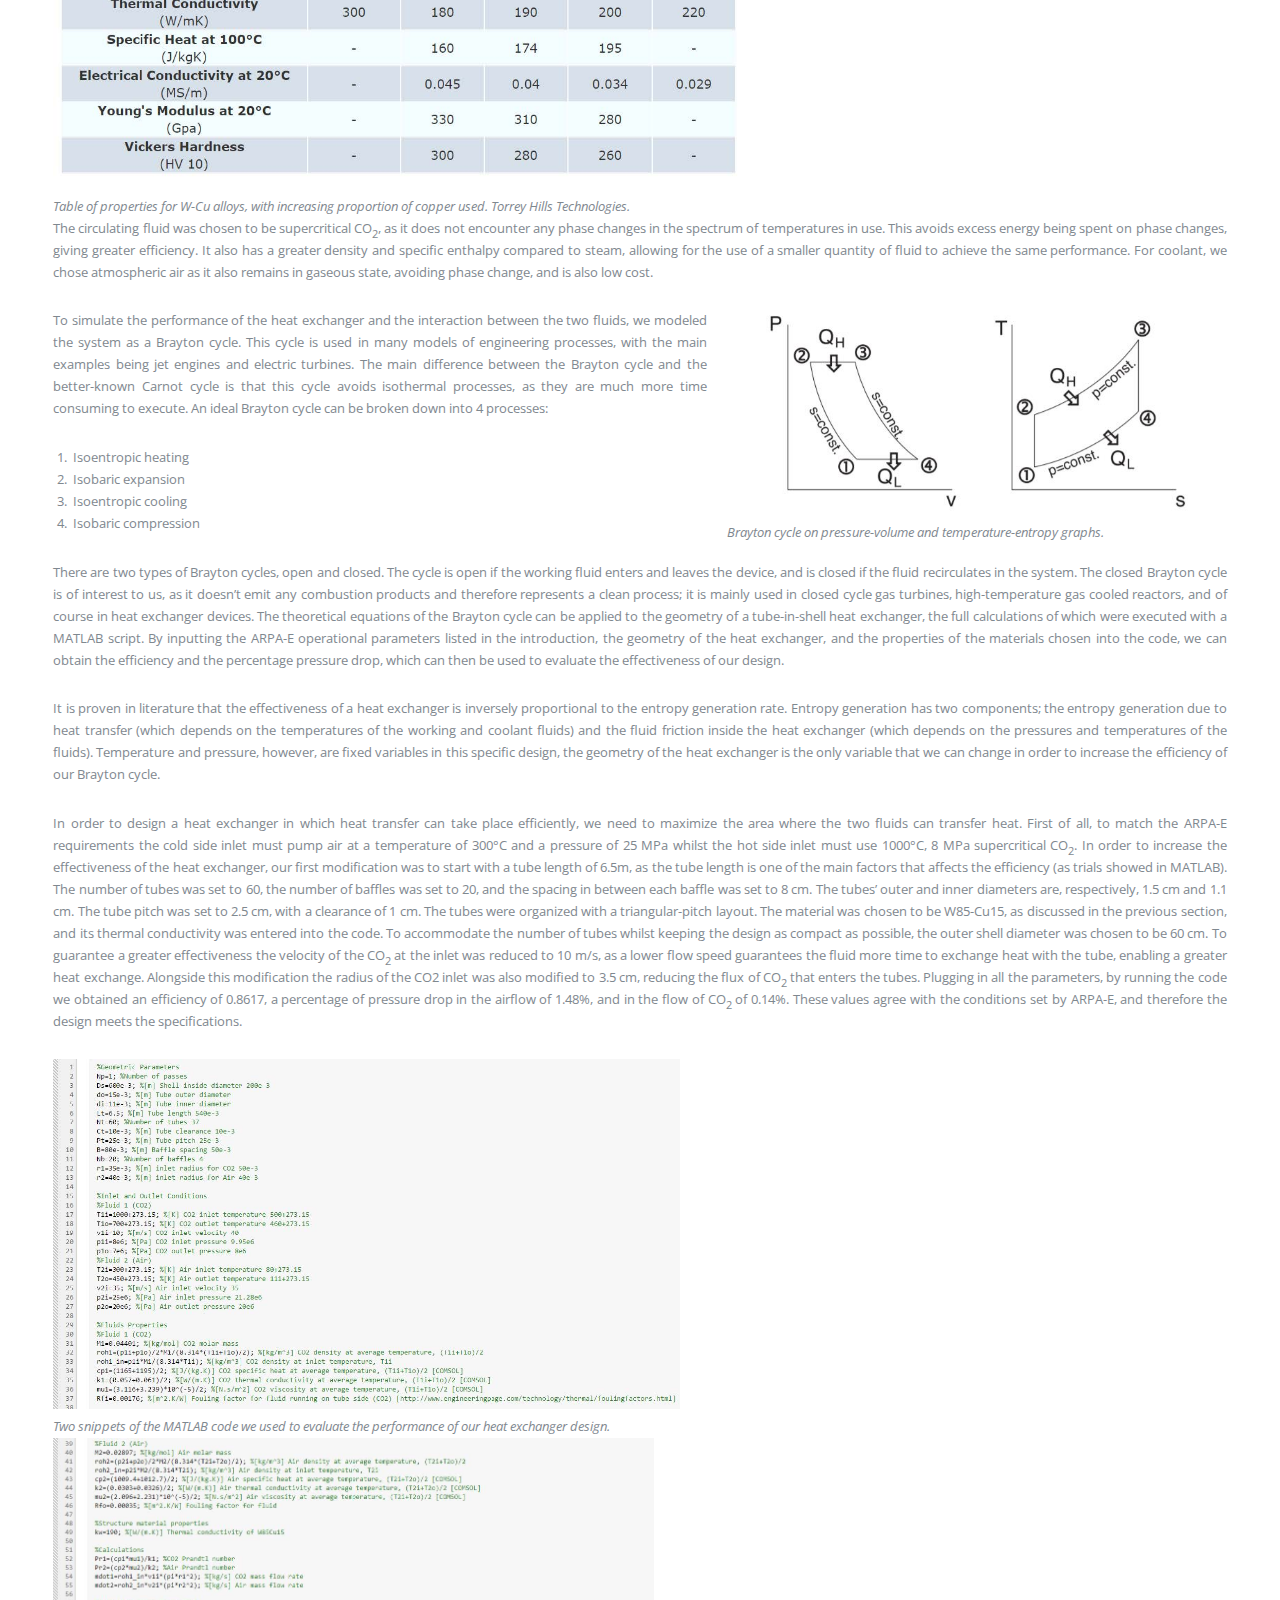
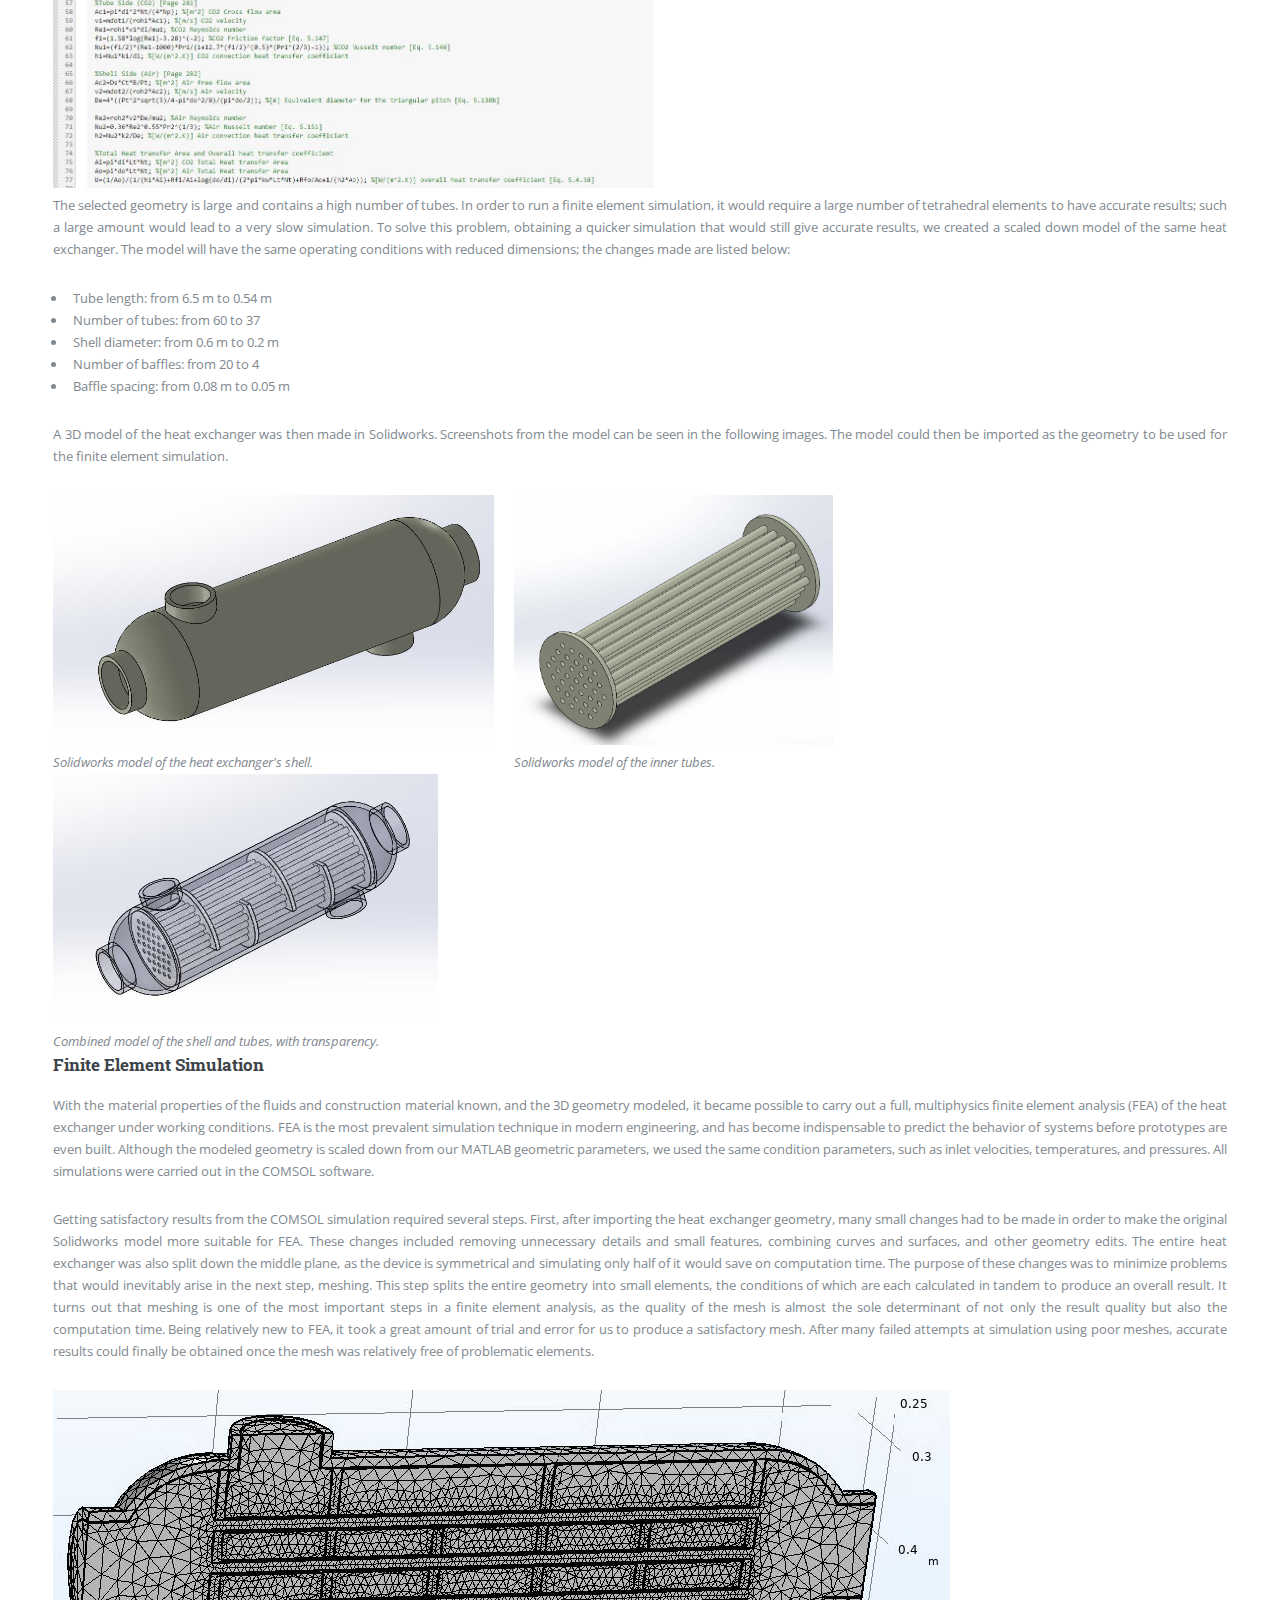
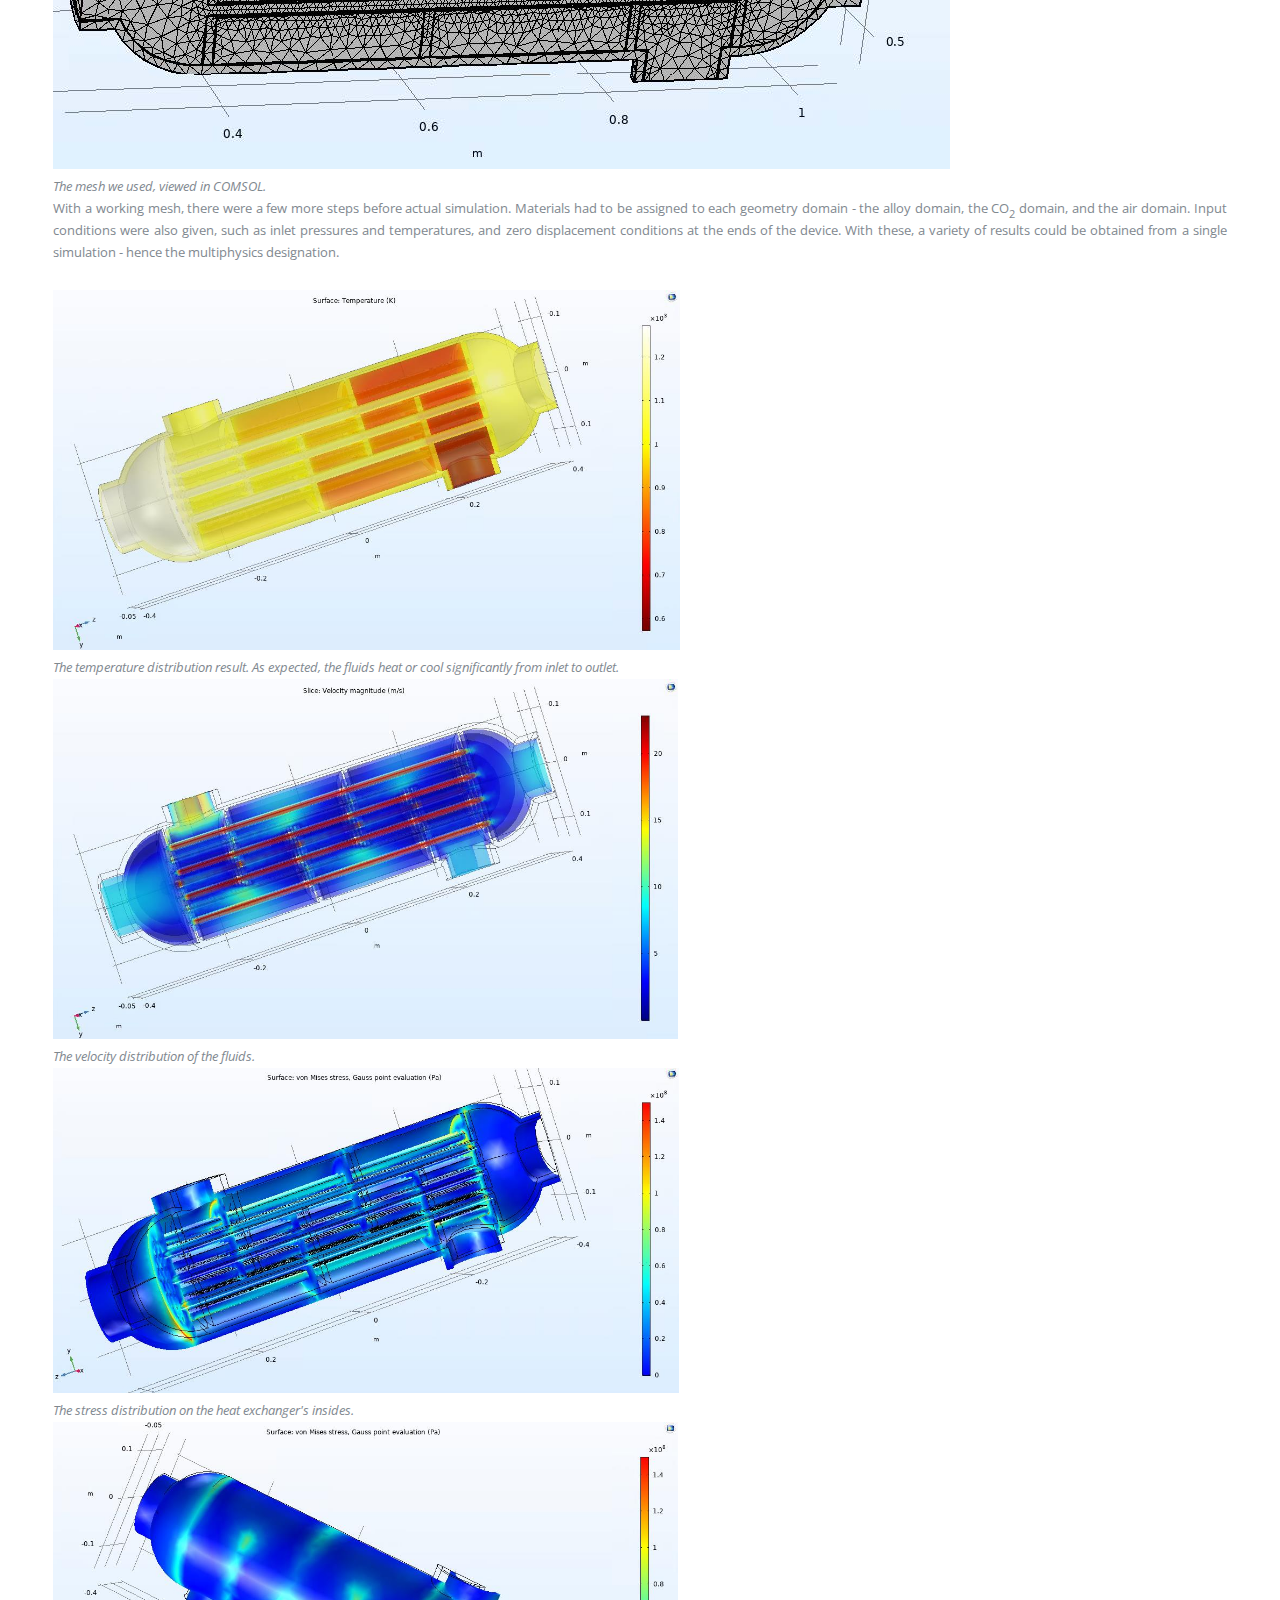
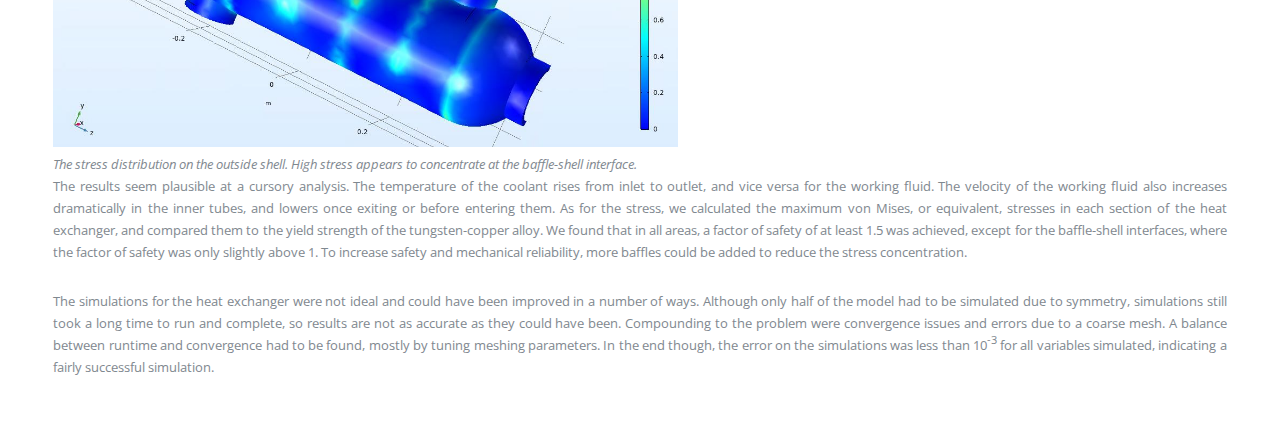
<file: hthx.html>
<!DOCTYPE HTML>
<!--
	Editorial by HTML5 UP
	html5up.net | @ajlkn
	Free for personal and commercial use under the CCA 3.0 license (html5up.net/license)
-->
<html>
	<head>
		<title>Heat Exchanger | Edward Chu</title>
		<link rel="shortcut icon" type="image/x-icon" href="favicon.ico?">
		<meta charset="utf-8" />
		<meta name="viewport" content="width=device-width, initial-scale=1, user-scalable=no" />
		<link rel="stylesheet" href="assets/css/main.css" />
	</head>
	<body class="is-preload">

		<!-- Wrapper -->
			<div id="wrapper">

				<!-- Main -->
					<div id="main">
						<div class="inner">

							<!-- Header -->
								<header id="header">
									<a href="index.html" class="logo"><strong>HOME</strong></a>
									<ul class="icons">
										<li><a href="https://www.linkedin.com/in/edward-chu-engineer/" target="_blank" rel="noopener noreferrer" class="icon brands fa-linkedin">
										<span class="label">LinkedIn</span></a></li>
									</ul>
								</header>

							<!-- Banner -->
								<section id="banner">
									<div class="content">
								        <h1>High Temperature Heat Exchanger</h1>
                                        <h2><i>Designing and Simulating a Next Generation Heat Exchanger</i></h2>
                                        <h3>Introduction</h3>
                                        <p align="justify">This was a group project completed at UCLA.</p>
                                        <figure style="float:right;margin-left:20px">
                                            <img src="images/tube_in_shell_hx.png" alt="Cutaway diagram of a tube-in-shell heat exchanger."/><figcaption><i>A typical tube-in-shell heat exchanger, with a straight tube design providing one pass of heat exchange. This was the general design we used for our heat exchanger. Image by <a href="https://commons.wikimedia.org/wiki/File:Straight-tube_heat_exchanger_1-pass.PNG" target="_blank" rel="noopener noreferrer">H Padleckas on Wikimedia Commons.</a></i></figcaption>
                                        </figure>
                                        <p align="justify">A heat exchanger is a device that transfers thermal energy between two or more fluids, where one is relatively hotter than the others, without mixing the fluids themselves. They find use in a huge variety of common applications, including air-conditioning, refrigeration, internal combustion, heat sinks, natural gas processing, and more. In some instances, however, the operating fluids can reach extremely high temperatures, such that commonly used materials like aluminum and copper lose structural integrity. In these cases, the device is often referred to as a High Temperature Heat Exchanger, or HTHE/HTHX.</p>
                                        <p align="justify">High Temperature Heat Exchangers continue to grow in importance, especially in power generation. By operating at higher and higher temperatures, the performance of the system is greatly improved, increasing efficiency and decreasing emissions. With an inlet temperature range of 750&deg;C to 1100&deg;C, the increased thermal capacity of HTHEs broaden their utility in industry, notably in gas turbine engine recuperation, hydrogen production, high temperature fuel cell systems, and nuclear power plants. To surmount the susceptibility of conventional metals to high temperatures and corrosive gases, they are usually constructed of advanced materials such as nickel-based alloys and ceramics. The continuous improvement of HTHEs promises to revolutionize the energy sector in the years and decades to come.</p>
                                        <p align="justify">Due to the importance of HTHEs in both modern and future technologies, the ARPA-E division of the US Department of Energy has announced a design competition for such heat exchangers. The heat exchanger design must meet several requirements, and winners receive funding opportunities to implement their design. Specifically, the requirements are:</p>
                                        <ul>
                                            <li>Hot side inlet temperature: 1000&deg;C</li>
                                            <li>Cold side inlet temperature: 300&deg;C</li>
                                            <li>Hot side inlet pressure: 80 bar</li>
                                            <li>Cold side inlet pressure: 250 bar</li>
                                            <li>Hot side and cold side pressure drop: &#60;2%</li>
                                            <li>Efficiency: &#62;80%</li>
                                        </ul>
                                        <p align="justify">The HTHE must also be able to operate at these conditions for an indefinite amount of time. Note that although we followed the ARPA-E requirements, we had no intention of actually entering the design competition.</p>
                                        <h3>Design Process</h3>
                                        <figure style="float:right;margin-left:20px;clear:both">
                                            <img src="images/ashby_1.jpg" alt="Ashby chart." width=500px/><figcaption><i>Ashby chart of thermal conductivity and thermal expansion.</i></figcaption>
                                        </figure>
                                        <figure style="float:right;margin-left:20px;clear:both">
                                            <img src="images/ashby_2.jpg" alt="Ashby chart." width=500px/><figcaption><i>Ashby chart of thermal diffusivity and thermal conductivity.</i></figcaption>
                                        </figure>
                                        <p align="justify">Early on, we decided to go with a tube-in-shell model for our heat exchanger, specifically a one-pass straight-tube design. This HTHE design consists of many thin tubes that pass through the interior of a larger shell, with one fluid in the thin tubes the other fluid in the shell, to exchange thermal energy between the two. Having numerous tubes exposes more fluid to the coolant, increasing the surface area for heat exchange and efficiency. The downside of this model is that the tubes must be very thin and must be made of very heat-resistant materials in order to maintain structural integrity and a compact structure, as the working conditions are very harsh with high temperature and pressures. See the previous figure for a visual of the general design.</p>
                                        <p align="justify">After this decision, the design process consisted of two major parts - materials selection and design parameter optimization. We decided to use high temperature metallic alloys as structural materials rather than ceramics, as they have on average higher thermal conductivities. Another positive characteristic is that metals possess the ability to deform plastically, and this gives them a stronger resistance to thermal shocks and brittle fractures. Metals are also able to be manufactured in a greater variety of methods; this does not influence the design but is advantageous if the design is to be approved and manufactured on a large scale, as the costs would be reduced. See the Ashby charts on the right comparing the properties of various materials.</p>
                                        <p align="justify">Of course, there are various different metals to consider, even amongst those used in high temperature devices. From the Ashby charts, we saw that nickel superalloys, copper alloys, and tungsten appeared to be the best suited for our purposes (high thermal conductivity and diffisivity, and low thermal expansion). We consider each of these metals in turn.</p>
                                        <p align="justify">Nickel superalloys have become increasingly popular in high-temperature applications, such as in engine turbines. This is in part due to their unique hardening property, where increases in temperature cause a phase precipitation in the alloy, actually increasing its strength at high temperatures by impeding dislocation movement. It goes without saying that most metals, in contrast, lose strength and become more ductile at higher temperatures. However, upon further inspection of the properties of the many varieties of Ni-superalloys, we found that they are still quite susceptible to creep, which weakens the material as it is subjected to prolonged mechanical stress and heat. Furthermore, Ni-superalloys have a rather low thermal conductivity, which can lead to avoidable inefficiencies in a heat exchanger. Thus, this family of alloys was ruled out in our design.</p>
                                        <p align="justify">Next in our consideration was copper alloys. They are known for having extremely suitable thermal properties, and had the highest thermal conductivity and diffusivity amongst our considered materials. This would lead to high heat transfer efficiency and resistance to thermal shocks. The downsides, however, were that Cu-alloys have quite a low yield strength, especially at high temperatures (a mere 100 MPa at 800&deg;C!), and very low creep resistance. Unfortunately, this meant that they, too, could not be used in our HTHE design.</p>
                                        <h4>Properties of Tungsten</h4>
                                        <div class="table-wrapper">
                                            <table style="width:50%"><caption style="caption-side:bottom;text-align:left;padding:10px;font-size:14px;color:black"><i>From </i>Ultra-High Temperature Materials<i> by Shabalin, I.L.</i></caption>
                                                <tbody>
                                                    <tr>
                                                        <th>Melting Point</th>
                                                        <th>3670&deg;C</th>
                                                    </tr>
                                                    <tr>
                                                        <th>Thermal Conductivity</th>
                                                        <th>175 W&sdot;m<sup>-1</sup>&sdot;K<sup>-1</sup></th>
                                                    </tr>
                                                    <tr>
                                                        <th>Coefficient of Thermal Expansion</th>
                                                        <th>4.3&sdot;10<sup>-6</sup> &#8211; 11&sdot;10<sup>-6</sup></th>
                                                    </tr>
                                                    <tr>
                                                        <th>Fracture Toughness</th>
                                                        <th>8 &#8211; 40 MPa&sdot;m<sup>0.5</sup></th>
                                                    </tr>
                                                    <tr>
                                                        <th>Young's Modulus</th>
                                                        <th>300 &#8211; 400 GPa</th>
                                                    </tr>
                                                </tbody>
                                            </table>
                                        </div>
                                        <p align="justify">Last up was tungsten. Amongst all the alloys and metals, it appeared to have the best mechanical properties, with a very high melting temperature, low coefficient of thermal expansion, and good creep resistance. Its thermal properties were also acceptable, as its thermal conductivity is comparable to some of the lower-end Cu alloys. However, by alloying tungsten with other metals it is possible to improve its thermal properties even more. It turns out that alloying tungsten with moderate amounts of copper can improve these thermal properties without too much impact on the mechanical properties. Looking at the table, we chose to use W85-Cu15. It has an improved thermal conductivity, and slightly higher thermal expansion. We estimate its melting point is around 3000&deg;C, less than pure tungsten's 3400&deg;C but still much higher than the operating temperature. It has an ultimate tensile strength of 460 MPa, and from that we estimate its yield strength to be 145 MPa.</p>
                                        <div class="row">
                                            <figure>
                                                <img src="images/tungsten_creep.jpg" alt="Graph of creep of tungsten wires at different temperatures." height=350px/><figcaption><i>Pure tungsten wires' time-to-rupture vs. rupture stress. 1: 649&deg;C, 2: 816&deg;C, 3: 982&deg;C, 4: 1093&deg;C, 5: 1260&deg;C, 6: 1371&deg;C, Top Right: 2527&deg;C.</i></figcaption>
                                            </figure>
                                            <figure>
                                                <img src="images/tungsten_copper.jpg" alt="Table of properties for different proportions of W-Cu alloy." height=350px/><figcaption><i>Table of properties for W-Cu alloys, with increasing proportion of copper used. Torrey Hills Technologies.</i></figcaption>
                                            </figure>
                                        </div>
                                        <p align="justify">The circulating fluid was chosen to be supercritical CO<sub>2</sub>, as it does not encounter any phase changes in the spectrum of temperatures in use. This avoids excess energy being spent on phase changes, giving greater efficiency. It also has a greater density and specific enthalpy compared to steam, allowing for the use of a smaller quantity of fluid to achieve the same performance. For coolant, we chose atmospheric air as it also remains in gaseous state, avoiding phase change, and is also low cost.</p>
                                        <figure style="float:right;margin-left:20px;clear:both">
                                            <img src="images/brayton.jpg" alt="Brayton cycle diagram." width=500px/><figcaption><i>Brayton cycle on pressure-volume and temperature-entropy graphs.</i></figcaption>
                                        </figure>
                                        <p align="justify">To simulate the performance of the heat exchanger and the interaction between the two fluids, we modeled the system as a Brayton cycle. This cycle is used in many models of engineering processes, with the main examples being jet engines and electric turbines. The main difference between the Brayton cycle and the better-known Carnot cycle is that this cycle avoids isothermal processes, as they are much more time consuming to execute. An ideal Brayton cycle can be broken down into 4 processes:</p>
                                        <ol>
                                            <li>Isoentropic heating</li>
                                            <li>Isobaric expansion</li>
                                            <li>Isoentropic cooling</li>
                                            <li>Isobaric compression</li>
                                        </ol>
                                        <p align="justify">There are two types of Brayton cycles, open and closed. The cycle is open if the working fluid enters and leaves the device, and is closed if the fluid recirculates in the system. The closed Brayton cycle is of interest to us, as it doesn’t emit any combustion products and therefore represents a clean process; it is mainly used in closed cycle gas turbines, high-temperature gas cooled reactors, and of course in heat exchanger devices. The theoretical equations of the Brayton cycle can be applied to the geometry of a tube-in-shell heat exchanger, the full calculations of which were executed with a MATLAB script. By inputting the ARPA-E operational parameters listed in the introduction, the geometry of the heat exchanger, and the properties of the materials chosen into the code, we can obtain the efficiency and the percentage pressure drop, which can then be used to evaluate the effectiveness of our design.</p>
                                        <p align="justify">It is proven in literature that the effectiveness of a heat exchanger is inversely proportional to the entropy generation rate. Entropy generation has two components; the entropy generation due to heat transfer (which depends on the temperatures of the working and coolant fluids) and the fluid friction inside the heat exchanger (which depends on the pressures and temperatures of the fluids). Temperature and pressure, however, are fixed variables in this specific design, the geometry of the heat exchanger is the only variable that we can change in order to increase the efficiency of our Brayton cycle.</p>
                                        <p align="justify">In order to design a heat exchanger in which heat transfer can take place efficiently, we need to maximize the area where the two fluids can transfer heat. First of all, to match the ARPA-E requirements the cold side inlet must pump air at a temperature of 300&deg;C and a pressure of 25 MPa whilst the hot side inlet must use 1000°C, 8 MPa supercritical CO<sub>2</sub>. In order to increase the effectiveness of the heat exchanger, our first modification was to start with a tube length of 6.5m, as the tube length is one of the main factors that affects the efficiency (as trials showed in MATLAB). The number of tubes was set to 60, the number of baffles was set to 20, and the spacing in between each baffle was set to 8 cm. The tubes’ outer and inner diameters are, respectively, 1.5 cm and 1.1 cm. The tube pitch was set to 2.5 cm, with a clearance of 1 cm. The tubes were organized with a triangular-pitch layout. The material was chosen to be W85-Cu15, as discussed in the previous section, and its thermal conductivity was entered into the code. To accommodate the number of tubes whilst keeping the design as compact as possible, the outer shell diameter was chosen to be 60 cm. To guarantee a greater effectiveness the velocity of the CO<sub>2</sub> at the inlet was reduced to 10 m/s, as a lower flow speed guarantees the fluid more time to exchange heat with the tube, enabling a greater heat exchange. Alongside this modification the radius of the CO2 inlet was also modified to 3.5 cm, reducing the flux of CO<sub>2</sub> that enters the tubes. Plugging in all the parameters, by running the code we obtained an efficiency of 0.8617, a percentage of pressure drop in the airflow of 1.48%, and in the flow of CO<sub>2</sub> of 0.14%. These values agree with the conditions set by ARPA-E, and therefore the design meets the specifications.</p>
                                        <div class="row">
                                            <figure>
                                                <img src="images/matlab_hthx1.jpg" alt="Screenshot of MATLAB code." height=350px/><figcaption><i>Two snippets of the MATLAB code we used to evaluate the performance of our heat exchanger design.</i></figcaption>
                                            </figure>
                                            <figure>
                                                <img src="images/matlab_hthx.jpg" alt="Screenshot of MATLAB code." height=350px/><figcaption><i></i></figcaption>
                                            </figure>
                                        </div>
                                        <p align="justify">The selected geometry is large and contains a high number of tubes. In order to run a finite element simulation, it would require a large number of tetrahedral elements to have accurate results; such a large amount would lead to a very slow simulation. To solve this problem, obtaining a quicker simulation that would still give accurate results, we created a scaled down model of the same heat exchanger. The model will have the same operating conditions with reduced dimensions; the changes made are listed below:</p>
                                        <ul>
                                            <li>Tube length: from 6.5 m to 0.54 m</li>
                                            <li>Number of tubes: from 60 to 37</li>
                                            <li>Shell diameter: from 0.6 m to 0.2 m</li>
                                            <li>Number of baffles: from 20 to 4</li>
                                            <li>Baffle spacing: from 0.08 m to 0.05 m</li>
                                        </ul>
                                        <p align="justify"> A 3D model of the heat exchanger was then made in Solidworks. Screenshots from the model can be seen in the following images. The model could then be imported as the geometry to be used for the finite element simulation.</p>
                                        <div class="row">
                                            <figure>
                                                <img src="images/solidworks_shell.jpg" alt="Solidworks screenshot." height=250px/><figcaption><i>Solidworks model of the heat exchanger's shell.</i></figcaption>
                                            </figure>
                                            <figure>
                                                <img src="images/solidworks_tubes.jpg" alt="Solidworks screenshot." height=250px/><figcaption><i>Solidworks model of the inner tubes.</i></figcaption>
                                            </figure>
                                            <figure>
                                                <img src="images/solidworks_transparent.jpg" alt="Solidworks screenshot." height=250px/><figcaption><i>Combined model of the shell and tubes, with transparency.</i></figcaption>
                                            </figure>
                                        </div>
                                        <h3>Finite Element Simulation</h3>
                                        <p align="justify">With the material properties of the fluids and construction material known, and the 3D geometry modeled, it became possible to carry out a full, multiphysics finite element analysis (FEA) of the heat exchanger under working conditions. FEA is the most prevalent simulation technique in modern engineering, and has become indispensable to predict the behavior of systems before prototypes are even built. Although the modeled geometry is scaled down from our MATLAB geometric parameters, we used the same condition parameters, such as inlet velocities, temperatures, and pressures. All simulations were carried out in the COMSOL software.</p>
                                        <p align="justify">Getting satisfactory results from the COMSOL simulation required several steps. First, after importing the heat exchanger geometry, many small changes had to be made in order to make the original Solidworks model more suitable for FEA. These changes included removing unnecessary details and small features, combining curves and surfaces, and other geometry edits. The entire heat exchanger was also split down the middle plane, as the device is symmetrical and simulating only half of it would save on computation time. The purpose of these changes was to minimize problems that would inevitably arise in the next step, meshing. This step splits the entire geometry into small elements, the conditions of which are each calculated in tandem to produce an overall result. It turns out that meshing is one of the most important steps in a finite element analysis, as the quality of the mesh is almost the sole determinant of not only the result quality but also the computation time. Being relatively new to FEA, it took a great amount of trial and error for us to produce a satisfactory mesh. After many failed attempts at simulation using poor meshes, accurate results could finally be obtained once the mesh was relatively free of problematic elements.</p>
                                        <figure>
                                            <img src="images/mesh.jpg" alt="Screenshot in COMSOL of the mesh."/><figcaption><i>The mesh we used, viewed in COMSOL.</i></figcaption>
                                        </figure>
                                        <p align="justify">With a working mesh, there were a few more steps before actual simulation. Materials had to be assigned to each geometry domain - the alloy domain, the CO<sub>2</sub> domain, and the air domain. Input conditions were also given, such as inlet pressures and temperatures, and zero displacement conditions at the ends of the device. With these, a variety of results could be obtained from a single simulation - hence the multiphysics designation.</p>
                                        <div class="row">
                                            <figure>
                                                <img src="images/temperature_distribution.jpg" alt="Screenshot of COMSOL of temperature result." height=360px/><figcaption><i>The temperature distribution result. As expected, the fluids heat or cool significantly from inlet to outlet.</i></figcaption>
                                            </figure>
                                            <figure>
                                                <img src="images/velocity_distribution.jpg" alt="Screenshot of COMSOL of velocity result." height=360px/><figcaption><i>The velocity distribution of the fluids.</i></figcaption>
                                            </figure>
                                        </div>
                                        <div class="row">
                                            <figure>
                                                <img src="images/vonmises_1.jpg" alt="Screenshot of COMSOL of stress result." height=325px/><figcaption><i>The stress distribution on the heat exchanger's insides.</i></figcaption>
                                            </figure>
                                            <figure>
                                                <img src="images/vonmises_2.jpg" alt="Screenshot of COMSOL of stress result." height=325px/><figcaption><i>The stress distribution on the outside shell. High stress appears to concentrate at the baffle-shell interface.</i></figcaption>
                                            </figure>
                                        </div>
                                        <p align="justify">The results seem plausible at a cursory analysis. The temperature of the coolant rises from inlet to outlet, and vice versa for the working fluid. The velocity of the working fluid also increases dramatically in the inner tubes, and lowers once exiting or before entering them. As for the stress, we calculated the maximum von Mises, or equivalent, stresses in each section of the heat exchanger, and compared them to the yield strength of the tungsten-copper alloy. We found that in all areas, a factor of safety of at least 1.5 was achieved, except for the baffle-shell interfaces, where the factor of safety was only slightly above 1. To increase safety and mechanical reliability, more baffles could be added to reduce the stress concentration.</p>
                                        <p align="justify">The simulations for the heat exchanger were not ideal and could have been improved in a number of ways. Although only half of the model had to be simulated due to symmetry, simulations still took a long time to run and complete, so results are not as accurate as they could have been. Compounding to the problem were convergence issues and errors due to a coarse mesh. A balance between runtime and convergence had to be found, mostly by tuning meshing parameters. In the end though, the error on the simulations was less than 10<sup>-3</sup> for all variables simulated, indicating a fairly successful simulation.</p>
									</div>
								</section>
						</div>
                        
					</div>

				<!-- Sidebar -->
					<div id="sidebar">
						<div class="inner">

							<!-- Menu -->
								<nav id="menu">
									<ul>
										<li><a href="index.html">Homepage</a></li>
										<li>
											<span class="opener">Projects</span>
											<ul>
                                                <li><a href="aarest.html">AAReST Cubesat</a></li>
                                                <li><a href="powersupply.html">Bench Power Supply</a></li>
                                                <li><a href="hthx.html"><b>High Temperature Heat Exchanger</b></a></li>
                                                <li><a href="robstacle.html">Robstacle Course</a></li>
                                                
											</ul>
										</li>
                                        <li>
                                            <span class="opener">Internships</span>
                                            <ul>
                                                <li><a href="butterfly.html">Butterfly Wing Photonics</a></li>
                                                <li><a href="twins.html">Magnesium Crystal Twins</a></li>
                                                <li><a href="hiperco.html">Mechanical Properties of Hiperco</a></li>
                                            </ul>
                                        </li>
										<li><a href="about.html">About Me</a></li>
									</ul>
								</nav>

							<!-- Section -->
								<section>
									<header class="major">
										<h3>Contact</h3>
									</header>
									<ul class="contact">
										<li class="icon solid fa-envelope"><a href="mailto:edward.chu.1618@gmail.com">edward.chu.1618@gmail.com</a></li>
										<li class="icon solid fa-phone">(626) 383-7537</li>
                                        <li class="icon solid fa-home">California, USA</li>
									</ul>
								</section>

							<!-- Footer -->
								<footer id="footer">
                                    <ul class="actions">
                                        <li><a href="#" class="button icon solid fa-angle-double-up">Back to Top</a></li>
                                    </ul>
									<p class="copyright"> Hosted on <a href="https://pages.github.com/" target="_blank" rel="noopener noreferrer">GitHub Pages</a>.<br>Last updated February 25, 2021.</p>
								</footer>

						</div>
					</div>

			</div>

		<!-- Scripts -->
			<script src="assets/js/jquery.min.js"></script>
			<script src="assets/js/browser.min.js"></script>
			<script src="assets/js/breakpoints.min.js"></script>
			<script src="assets/js/util.js"></script>
			<script src="assets/js/main.js"></script>

	</body>
</html>
</file>
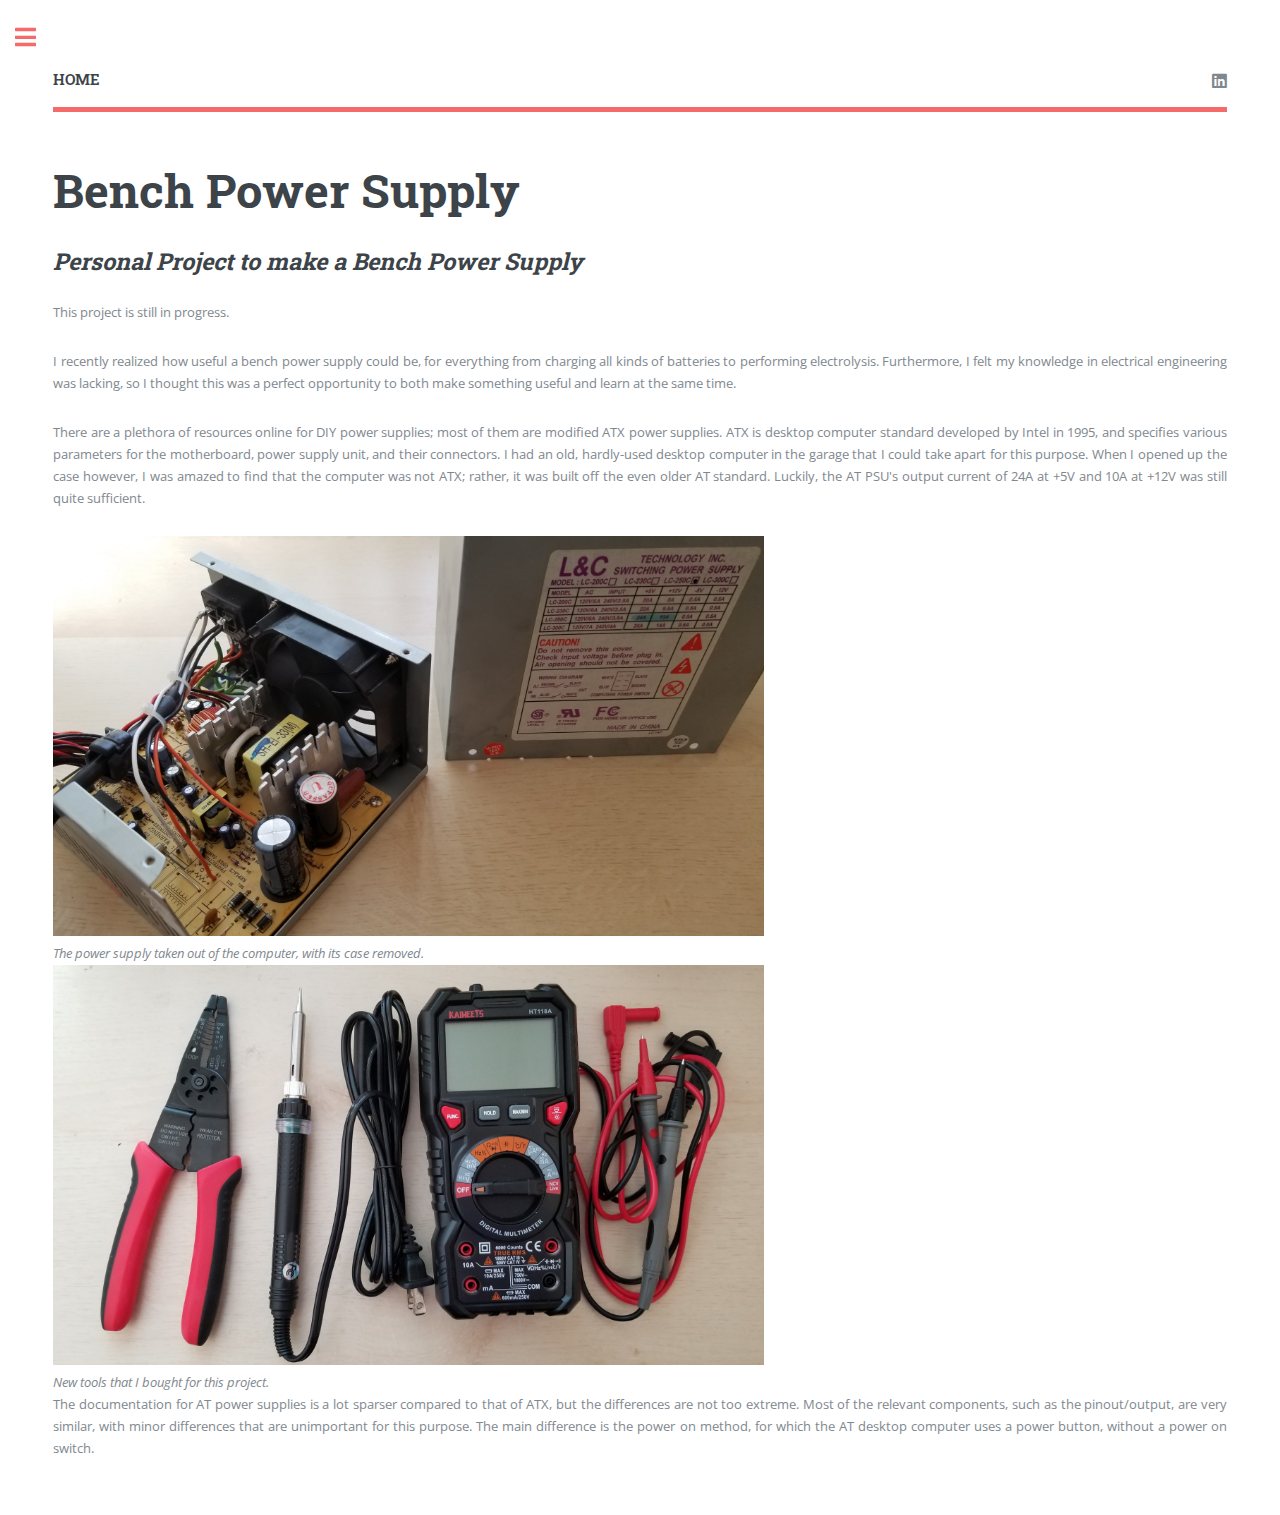
<file: powersupply.html>
<!DOCTYPE HTML>
<!--
	Editorial by HTML5 UP
	html5up.net | @ajlkn
	Free for personal and commercial use under the CCA 3.0 license (html5up.net/license)
-->
<html>
	<head>
		<title>Power Supply | Edward Chu</title>
		<link rel="shortcut icon" type="image/x-icon" href="favicon.ico?">
		<meta charset="utf-8" />
		<meta name="viewport" content="width=device-width, initial-scale=1, user-scalable=no" />
		<link rel="stylesheet" href="assets/css/main.css" />
	</head>
	<body class="is-preload">

		<!-- Wrapper -->
			<div id="wrapper">

				<!-- Main -->
					<div id="main">
						<div class="inner">

							<!-- Header -->
								<header id="header">
									<a href="index.html" class="logo"><strong>HOME</strong></a>
									<ul class="icons">
										<li><a href="https://www.linkedin.com/in/edward-chu-engineer/" target="_blank" rel="noopener noreferrer" class="icon brands fa-linkedin">
										<span class="label">LinkedIn</span></a></li>
									</ul>
								</header>

							<!-- Banner -->
								<section id="banner">
									<div class="content">
								        <h1>Bench Power Supply</h1>
                                        <h2><i>Personal Project to make a Bench Power Supply</i></h2>
                                        <p align="justify">This project is still in progress.</p>
                                        <p align="justify">I recently realized how useful a bench power supply could be, for everything from charging all kinds of batteries to performing electrolysis. Furthermore, I felt my knowledge in electrical engineering was lacking, so I thought this was a perfect opportunity to both make something useful and learn at the same time.</p>
                                        <p align="justify">There are a plethora of resources online for DIY power supplies; most of them are modified ATX power supplies. ATX is desktop computer standard developed by Intel in 1995, and specifies various parameters for the motherboard, power supply unit, and their connectors. I had an old, hardly-used desktop computer in the garage that I could take apart for this purpose. When I opened up the case however, I was amazed to find that the computer was not ATX; rather, it was built off the even older AT standard. Luckily, the AT PSU's output current of 24A at +5V and 10A at +12V was still quite sufficient.</p>
                                        <div class="row">
                                            <figure>
                                                <img src="images/power_supply_case.jpg" alt="Photo of the AT power supply." height=400px/><figcaption><i>The power supply taken out of the computer, with its case removed.</i></figcaption>
                                            </figure>
                                            <figure>
                                                <img src="images/ee_tools.jpg" alt="Photo of wire stripper, soldering iron, and multimeter." height=400px/><figcaption><i>New tools that I bought for this project.</i></figcaption>
                                            </figure>
                                        </div>
                                        <p align="justify">The documentation for AT power supplies is a lot sparser compared to that of ATX, but the differences are not too extreme. Most of the relevant components, such as the pinout/output, are very similar, with minor differences that are unimportant for this purpose. The main difference is the power on method, for which the AT desktop computer uses a power button, without a power on switch.</p>
									</div>
								</section>
                                
						</div>
                        
					</div>

				<!-- Sidebar -->
					<div id="sidebar">
						<div class="inner">

							<!-- Menu -->
								<nav id="menu">
									<ul>
										<li><a href="index.html">Homepage</a></li>
										<li>
											<span class="opener">Projects</span>
											<ul>
                                                <li><a href="aarest.html">AAReST Cubesat</a></li>
                                                <li><a href="powersupply.html"><b>Bench Power Supply</b></a></li>
												<li><a href="hthx.html">High Temperature Heat Exchanger</a></li>
                                                <li><a href="robstacle.html">Robstacle Course</a></li>
                                                
											</ul>
										</li>
                                        <li>
                                            <span class="opener">Internships</span>
                                            <ul>
                                                <li><a href="butterfly.html">Butterfly Wing Photonics</a></li>
                                                <li><a href="twins.html">Magnesium Crystal Twins</a></li>
                                                <li><a href="hiperco.html">Mechanical Properties of Hiperco</a></li>
                                            </ul>
                                        </li>
										<li><a href="about.html">About Me</a></li>
									</ul>
								</nav>

							<!-- Section -->
								<section>
									<header class="major">
										<h3>Contact</h3>
									</header>
									<ul class="contact">
										<li class="icon solid fa-envelope"><a href="mailto:edward.chu.1618@gmail.com">edward.chu.1618@gmail.com</a></li>
										<li class="icon solid fa-phone">(626) 383-7537</li>
                                        <li class="icon solid fa-home">California, USA</li>
									</ul>
								</section>

							<!-- Footer -->
								<footer id="footer">
                                    <ul class="actions">
                                        <li><a href="#" class="button icon solid fa-angle-double-up">Back to Top</a></li>
                                    </ul>
									<p class="copyright"> Hosted on <a href="https://pages.github.com/" target="_blank" rel="noopener noreferrer">GitHub Pages</a>.<br>Last updated February 25, 2021.</p>
								</footer>

						</div>
					</div>

			</div>

		<!-- Scripts -->
			<script src="assets/js/jquery.min.js"></script>
			<script src="assets/js/browser.min.js"></script>
			<script src="assets/js/breakpoints.min.js"></script>
			<script src="assets/js/util.js"></script>
			<script src="assets/js/main.js"></script>

	</body>
</html>
</file>
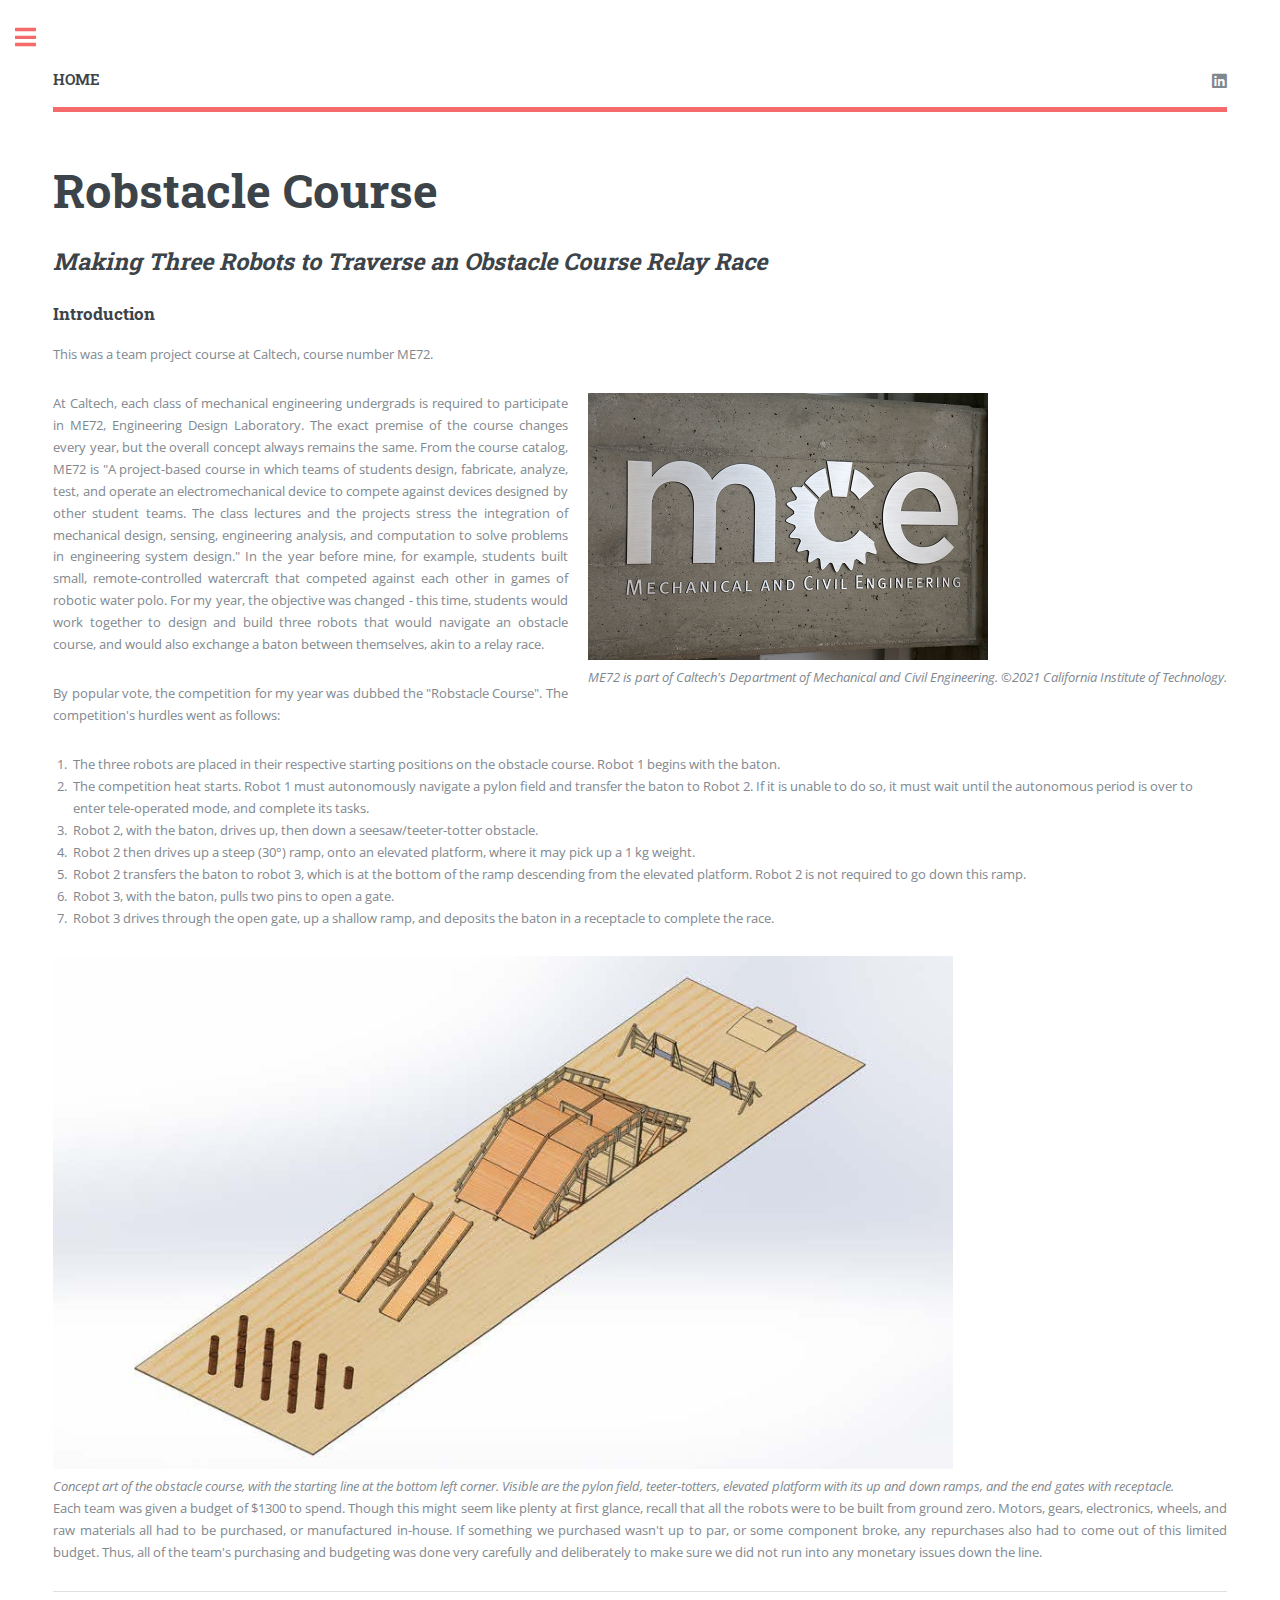
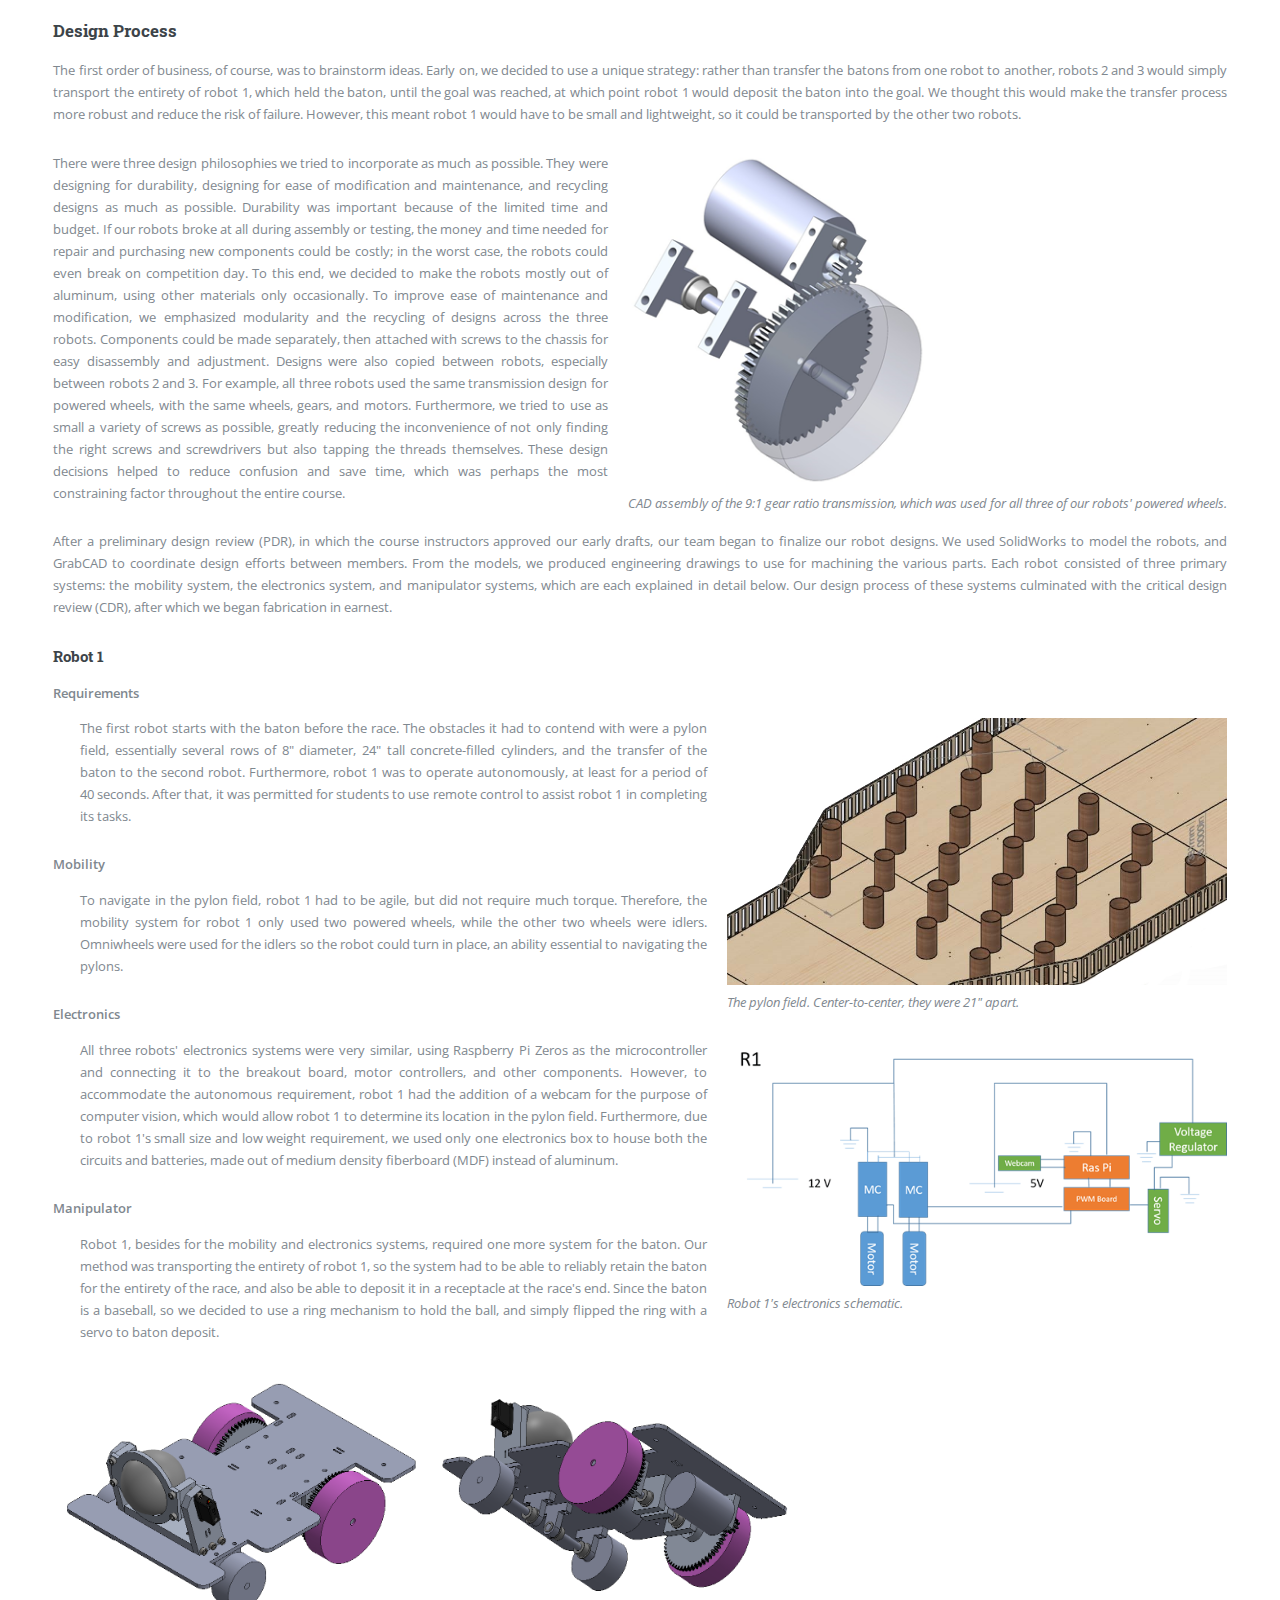
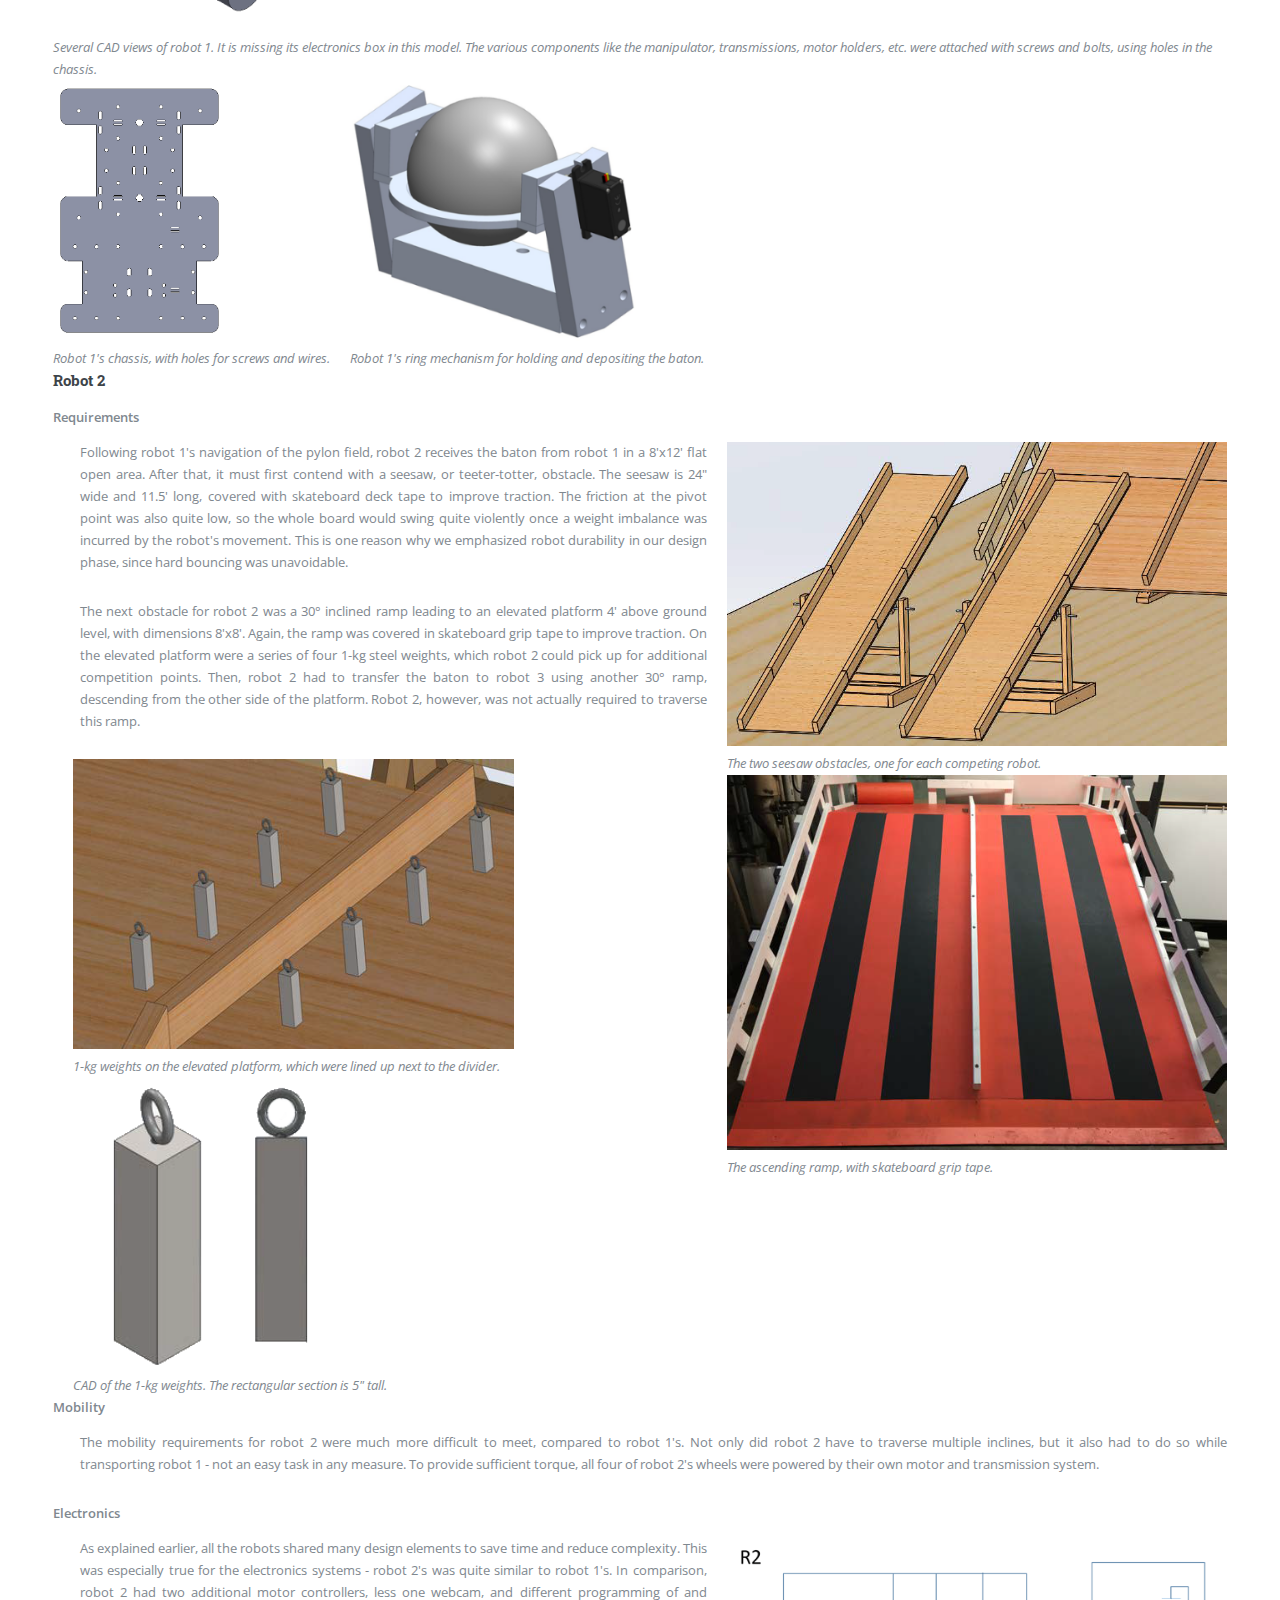
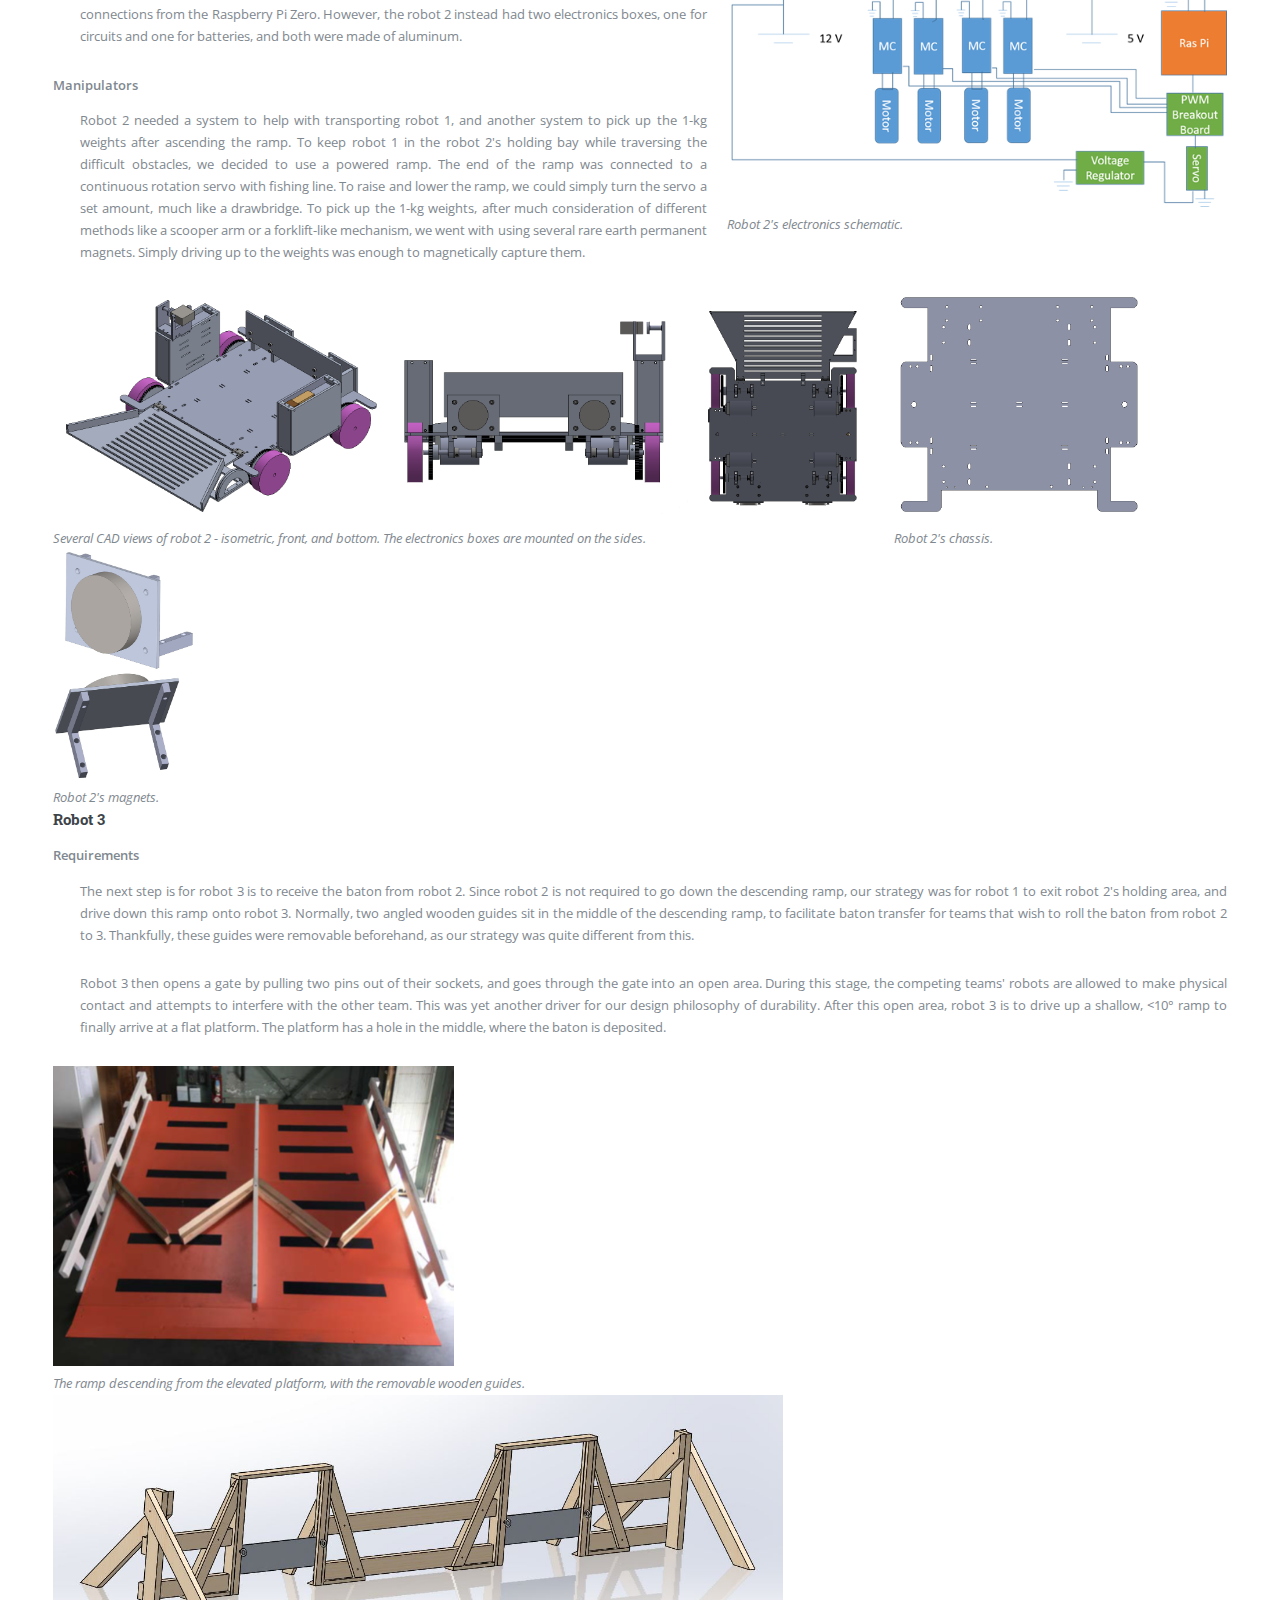
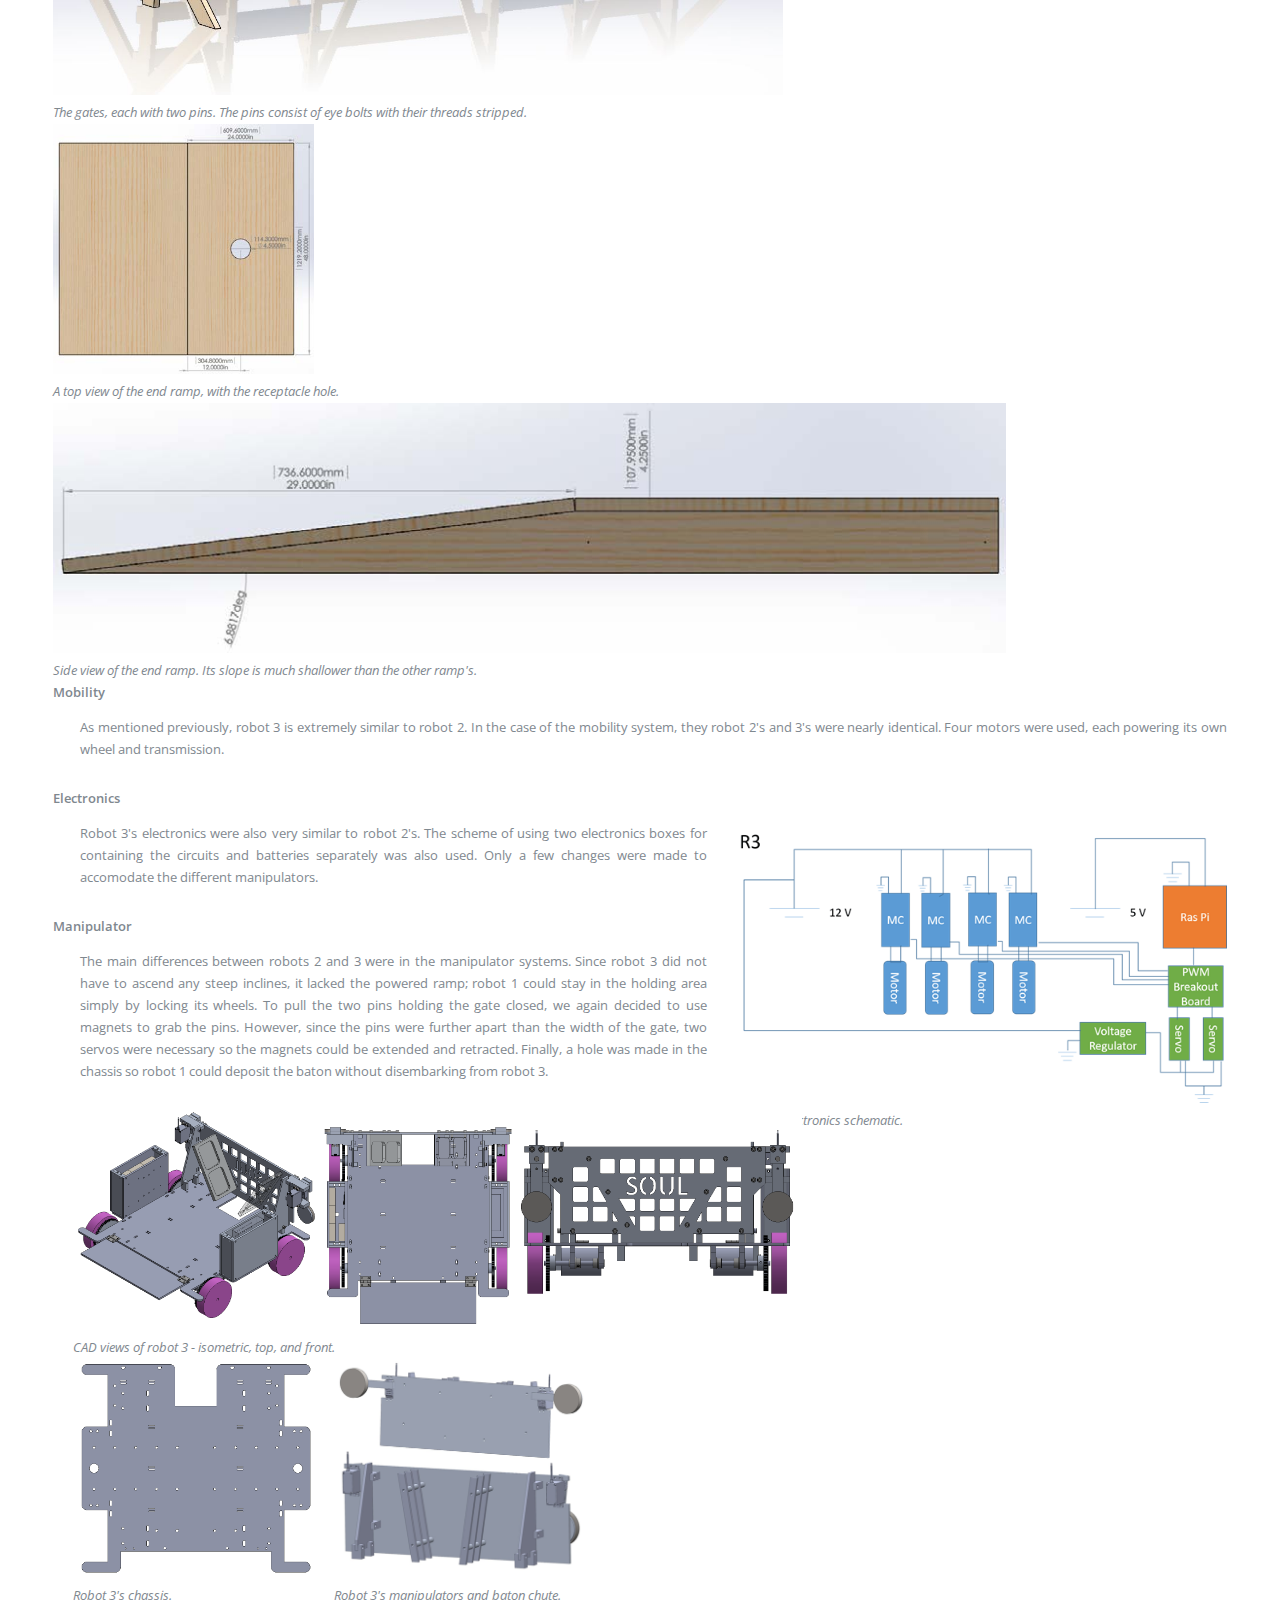
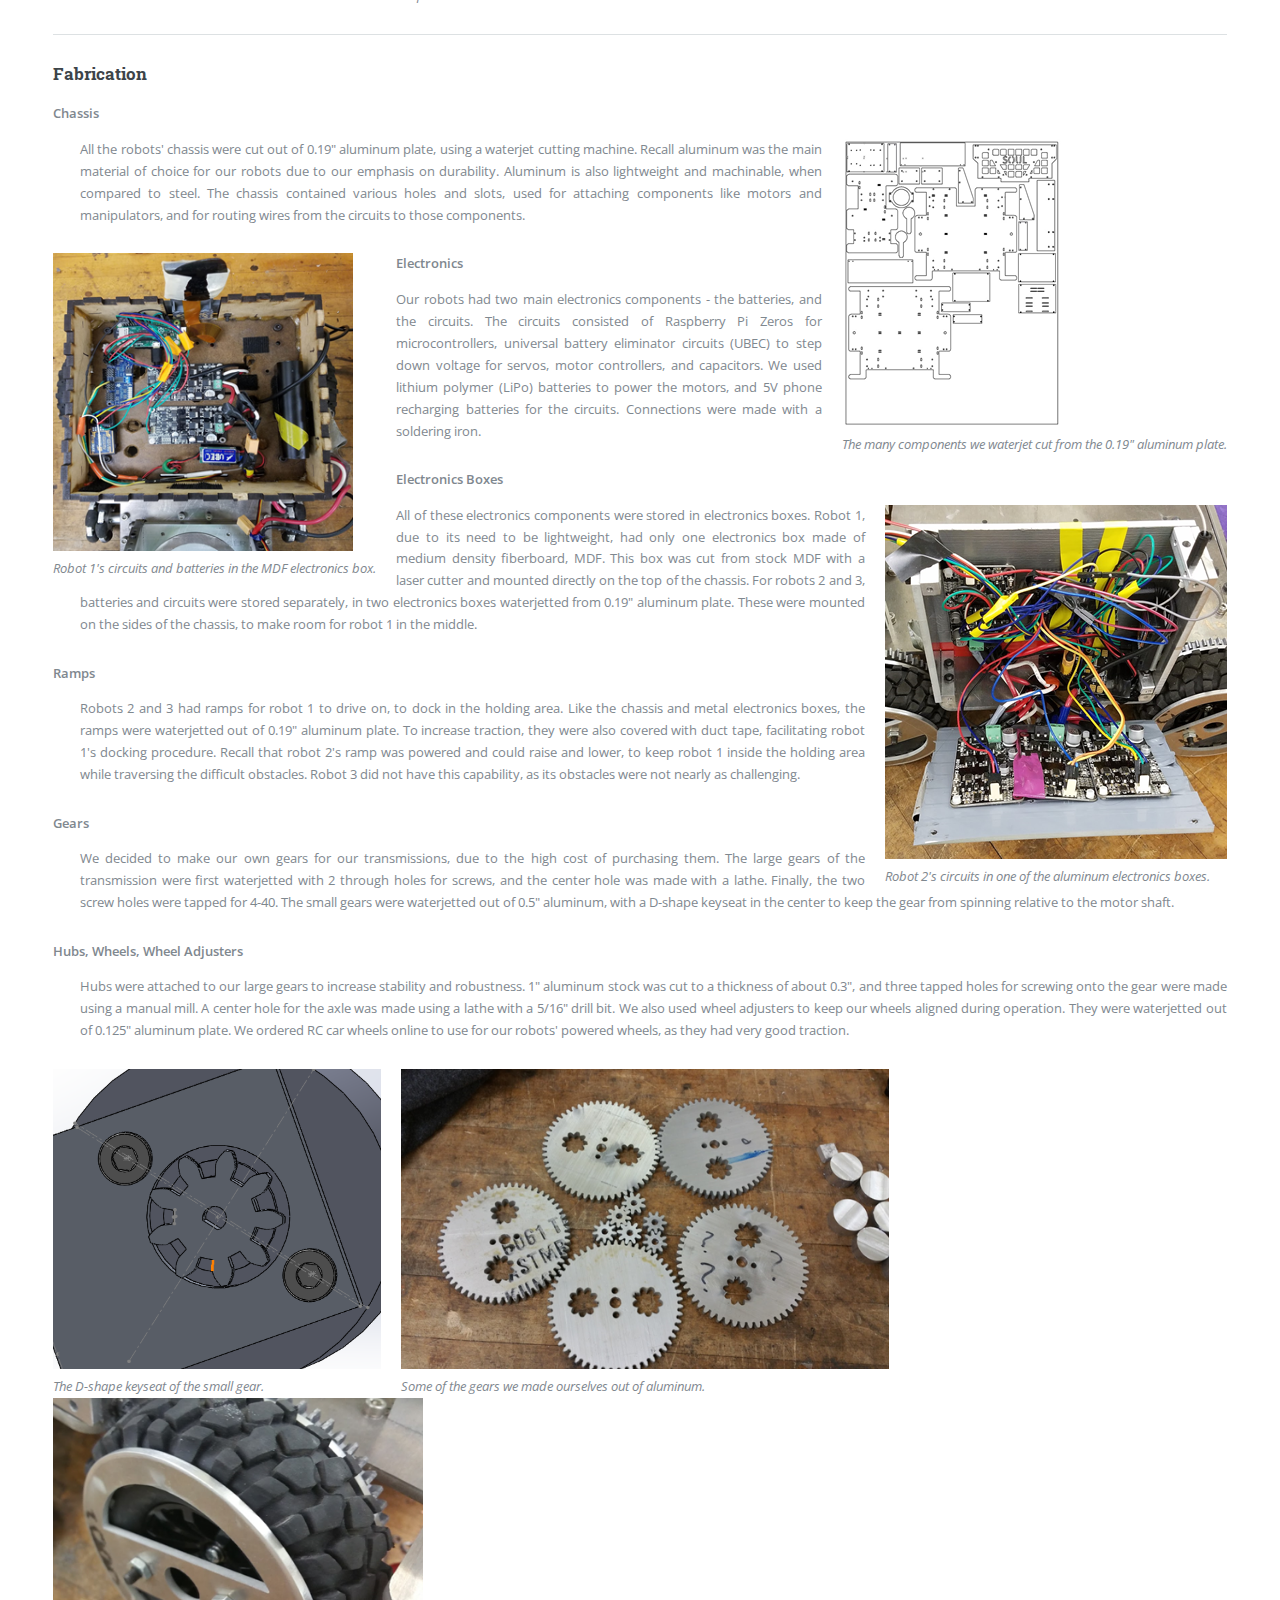
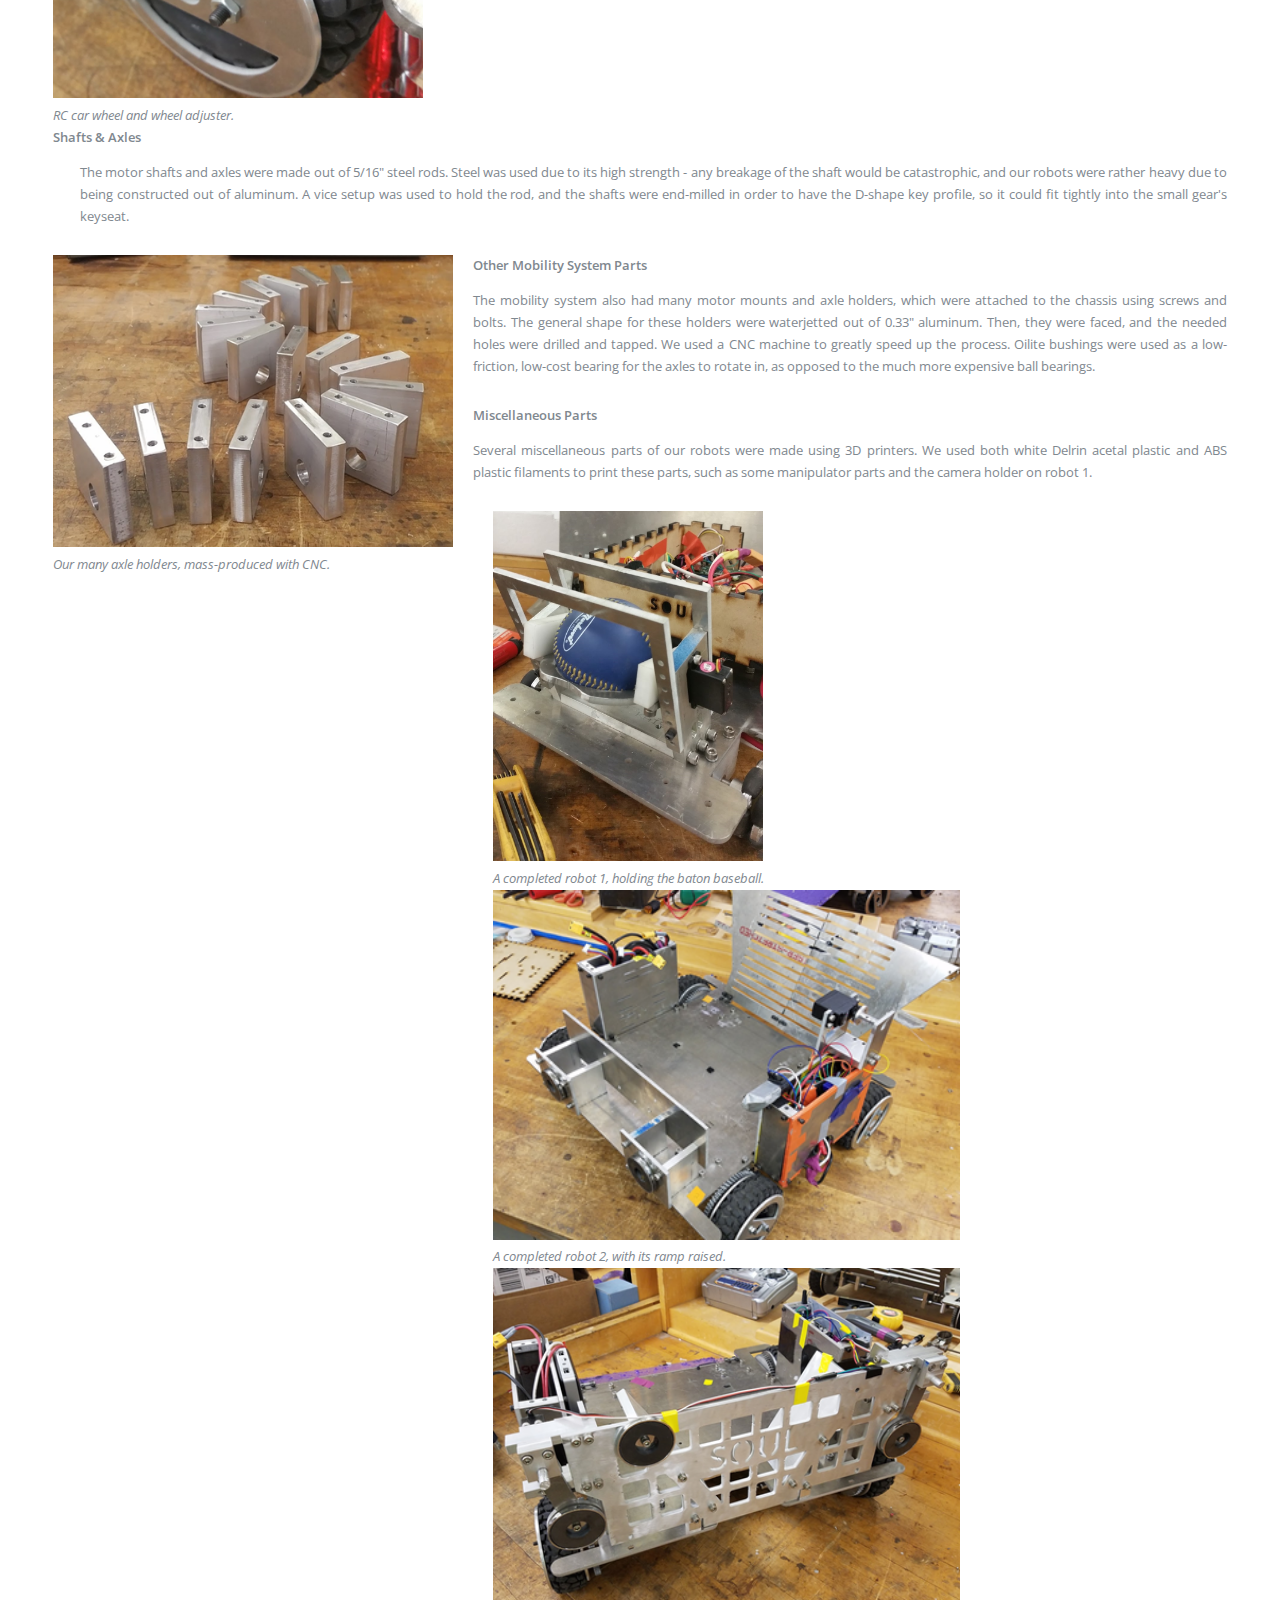
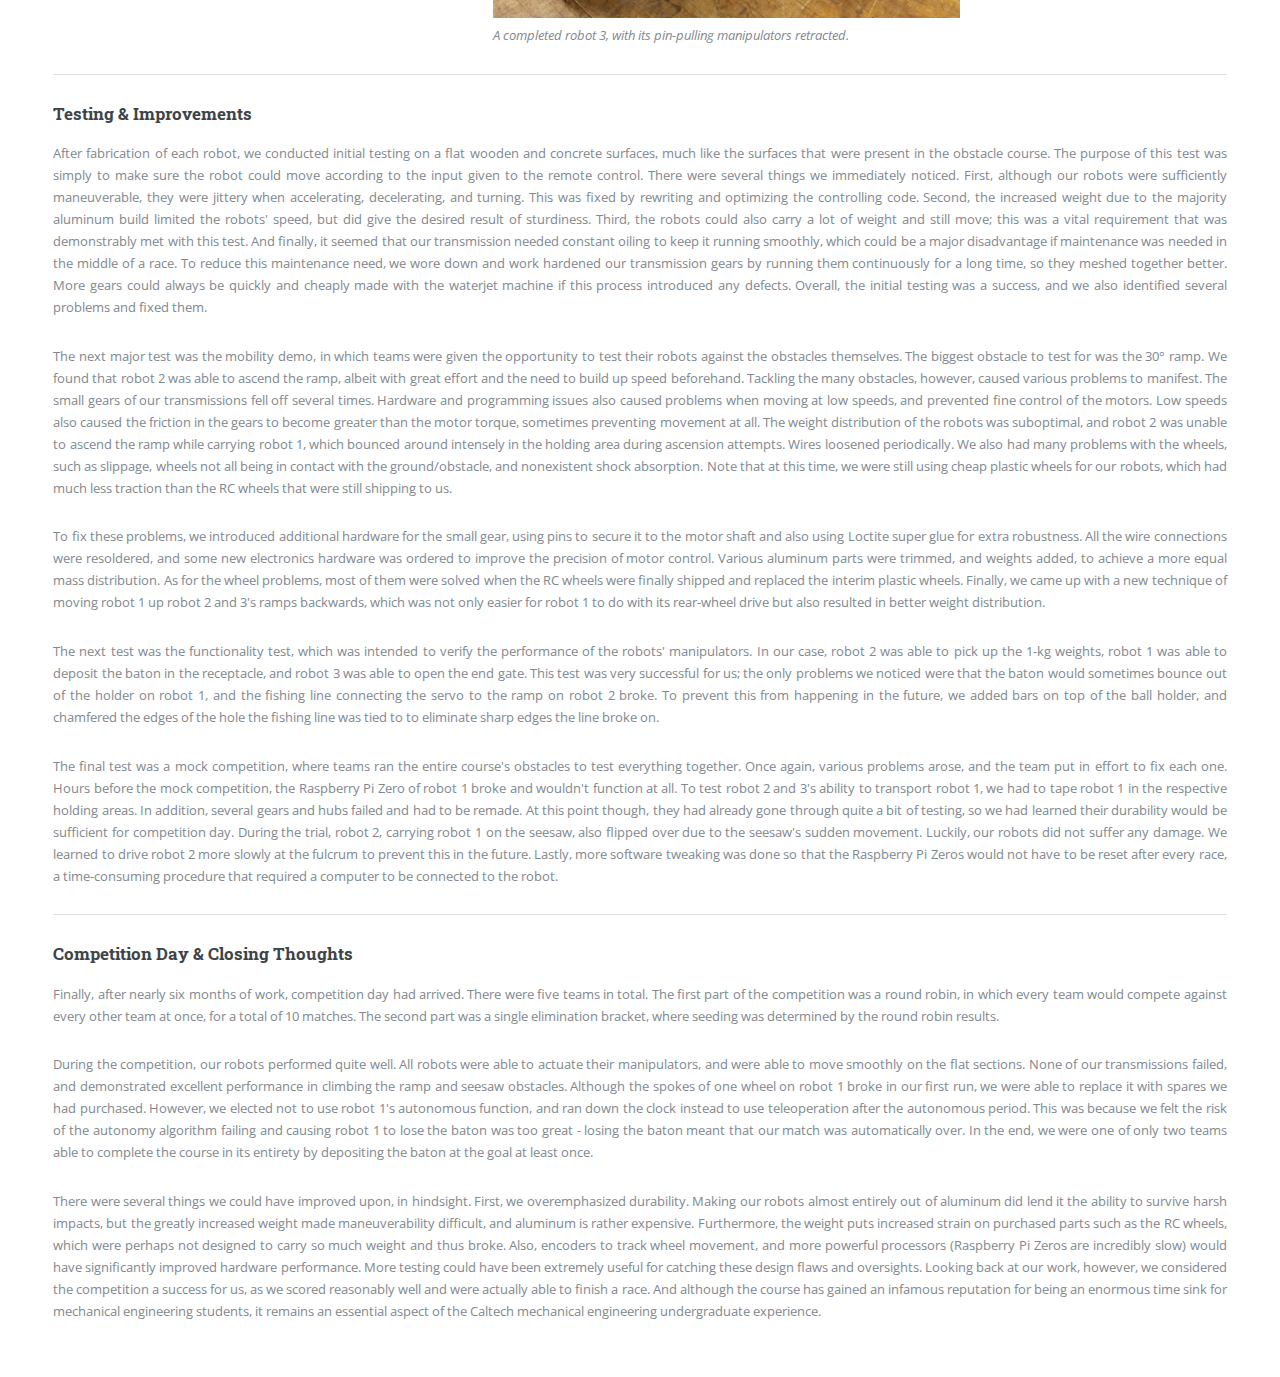
<file: robstacle.html>
<!DOCTYPE HTML>
<!--
	Editorial by HTML5 UP
	html5up.net | @ajlkn
	Free for personal and commercial use under the CCA 3.0 license (html5up.net/license)
-->
<html>
	<head>
		<title>Robstacle Course | Edward Chu</title>
		<link rel="shortcut icon" type="image/x-icon" href="favicon.ico?">
		<meta charset="utf-8" />
		<meta name="viewport" content="width=device-width, initial-scale=1, user-scalable=no" />
		<link rel="stylesheet" href="assets/css/main.css" />
	</head>
	<body class="is-preload">

		<!-- Wrapper -->
			<div id="wrapper">

				<!-- Main -->
					<div id="main">
						<div class="inner">

							<!-- Header -->
								<header id="header">
									<a href="index.html" class="logo"><strong>HOME</strong></a>
									<ul class="icons">
										<li><a href="https://www.linkedin.com/in/edward-chu-engineer/" target="_blank" rel="noopener noreferrer" class="icon brands fa-linkedin">
										<span class="label">LinkedIn</span></a></li>
									</ul>
								</header>

							<!-- Banner -->
								<section id="banner">
									<div class="content">
								        <h1>Robstacle Course</h1>
                                        <h2><i>Making Three Robots to Traverse an Obstacle Course Relay Race</i></h2>
                                        <h3>Introduction</h3>
                                        <p align="justify">This was a team project course at Caltech, course number ME72.</p>
                                        <figure style="float:right;margin-left:20px">
                                            <img src="images/mce.png" alt="Photo of the MCE logo." width=400px/><figcaption><i>ME72 is part of Caltech's Department of Mechanical and Civil Engineering. &copy;2021 California Institute of Technology.</i></figcaption>
                                        </figure>
                                        <p align="justify">At Caltech, each class of mechanical engineering undergrads is required to participate in ME72, Engineering Design Laboratory. The exact premise of the course changes every year, but the overall concept always remains the same. From the course catalog, ME72 is "A project-based course in which teams of students design, fabricate, analyze, test, and operate an electromechanical device to compete against devices designed by other student teams. The class lectures and the projects stress the integration of mechanical design, sensing, engineering analysis, and computation to solve problems in engineering system design." In the year before mine, for example, students built small, remote-controlled watercraft that competed against each other in games of robotic water polo. For my year, the objective was changed - this time, students would work together to design and build three robots that would navigate an obstacle course, and would also exchange a baton between themselves, akin to a relay race.</p>
                                        <p align="justify">By popular vote, the competition for my year was dubbed the "Robstacle Course". The competition's hurdles went as follows:</p>
                                        <ol>
                                            <li>The three robots are placed in their respective starting positions on the obstacle course. Robot 1 begins with the baton.</li>
                                            <li>The competition heat starts. Robot 1 must autonomously navigate a pylon field and transfer the baton to Robot 2. If it is unable to do so, it must wait until the autonomous period is over to enter tele-operated mode, and complete its tasks.</li>
                                            <li>Robot 2, with the baton, drives up, then down a seesaw/teeter-totter obstacle.</li>
                                            <li>Robot 2 then drives up a steep (30&deg;) ramp, onto an elevated platform, where it may pick up a 1 kg weight.</li>
                                            <li>Robot 2 transfers the baton to robot 3, which is at the bottom of the ramp descending from the elevated platform. Robot 2 is not required to go down this ramp.</li>
                                            <li>Robot 3, with the baton, pulls two pins to open a gate.</li>
                                            <li>Robot 3 drives through the open gate, up a shallow ramp, and deposits the baton in a receptacle to complete the race.</li>
                                        </ol>
                                        <figure>
                                            <img src="images/robstacle_course.jpg" alt="Concept art of the obstacle course." width=900px/><figcaption><i>Concept art of the obstacle course, with the starting line at the bottom left corner. Visible are the pylon field, teeter-totters, elevated platform with its up and down ramps, and the end gates with receptacle.</i></figcaption>
                                        </figure>
                                        <p align="justify">Each team was given a budget of $1300 to spend. Though this might seem like plenty at first glance, recall that all the robots were to be built from ground zero. Motors, gears, electronics, wheels, and raw materials all had to be purchased, or manufactured in-house. If something we purchased wasn't up to par, or some component broke, any repurchases also had to come out of this limited budget. Thus, all of the team's purchasing and budgeting was done very carefully and deliberately to make sure we did not run into any monetary issues down the line.</p>
                                        <hr/>
                                        <h3>Design Process</h3>
                                        <p align="justify">The first order of business, of course, was to brainstorm ideas. Early on, we decided to use a unique strategy: rather than transfer the batons from one robot to another, robots 2 and 3 would simply transport the entirety of robot 1, which held the baton, until the goal was reached, at which point robot 1 would deposit the baton into the goal. We thought this would make the transfer process more robust and reduce the risk of failure. However, this meant robot 1 would have to be small and lightweight, so it could be transported by the other two robots.</p>
                                        <figure style="float:right;margin-left:20px">
                                            <img src="images/transmission_assembly.png" alt="CAD of transmission." width=300px/><figcaption><i>CAD assembly of the 9:1 gear ratio transmission, which was used for all three of our robots' powered wheels.</i></figcaption>
                                        </figure>
                                        <p align="justify">There were three design philosophies we tried to incorporate as much as possible. They were designing for durability, designing for ease of modification and maintenance, and recycling designs as much as possible. Durability was important because of the limited time and budget. If our robots broke at all during assembly or testing, the money and time needed for repair and purchasing new components could be costly; in the worst case, the robots could even break on competition day. To this end, we decided to make the robots mostly out of aluminum, using other materials only occasionally. To improve ease of maintenance and modification, we emphasized modularity and the recycling of designs across the three robots. Components could be made separately, then attached with screws to the chassis for easy disassembly and adjustment. Designs were also copied between robots, especially between robots 2 and 3. For example, all three robots used the same transmission design for powered wheels, with the same wheels, gears, and motors. Furthermore, we tried to use as small a variety of screws as possible, greatly reducing the inconvenience of not only finding the right screws and screwdrivers but also tapping the threads themselves. These design decisions helped to reduce confusion and save time, which was perhaps the most constraining factor throughout the entire course.</p>
                                        <p align="justify">After a preliminary design review (PDR), in which the course instructors approved our early drafts, our team began to finalize our robot designs. We used SolidWorks to model the robots, and GrabCAD to coordinate design efforts between members. From the models, we produced engineering drawings to use for machining the various parts. Each robot consisted of three primary systems: the mobility system, the electronics system, and manipulator systems, which are each explained in detail below. Our design process of these systems culminated with the critical design review (CDR), after which we began fabrication in earnest.</p>
                                        <h4>Robot 1</h4>
                                        <dl>
                                            <dt>Requirements</dt>
                                            <figure style="float:right;margin-left:20px">
                                                <img src="images/pylons.jpg" alt="CAD of pylon field." width=500px/><figcaption><i>The pylon field. Center-to-center, they were 21" apart.</i></figcaption>
                                            </figure>
                                            <dd><p align="justify">The first robot starts with the baton before the race. The obstacles it had to contend with were a pylon field, essentially several rows of 8" diameter, 24" tall concrete-filled cylinders, and the transfer of the baton to the second robot. Furthermore, robot 1 was to operate autonomously, at least for a period of 40 seconds. After that, it was permitted for students to use remote control to assist robot 1 in completing its tasks.</p></dd>
                                            <dt>Mobility</dt><dd><p align="justify">To navigate in the pylon field, robot 1 had to be agile, but did not require much torque. Therefore, the mobility system for robot 1 only used two powered wheels, while the other two wheels were idlers. Omniwheels were used for the idlers so the robot could turn in place, an ability essential to navigating the pylons.</p></dd>
                                            <dt>Electronics</dt>
                                            <figure style="float:right;margin-left:20px">
                                                <img src="images/r1_electronics_schematic.png" alt="Schematic diagram of robot 1 electronics." width=500px/><figcaption><i>Robot 1's electronics schematic.</i></figcaption>
                                            </figure>
                                            <dd><p align="justify">All three robots' electronics systems were very similar, using Raspberry Pi Zeros as the microcontroller and connecting it to the breakout board, motor controllers, and other components. However, to accommodate the autonomous requirement, robot 1 had the addition of a webcam for the purpose of computer vision, which would allow robot 1 to determine its location in the pylon field. Furthermore, due to robot 1's small size and low weight requirement, we used only one electronics box to house both the circuits and batteries, made out of medium density fiberboard (MDF) instead of aluminum.</p></dd>
                                            <dt>Manipulator</dt><dd><p align="justify">Robot 1, besides for the mobility and electronics systems, required one more system for the baton. Our method was transporting the entirety of robot 1, so the system had to be able to reliably retain the baton for the entirety of the race, and also be able to deposit it in a receptacle at the race's end. Since the baton is a baseball, so we decided to use a ring mechanism to hold the ball, and simply flipped the ring with a servo to baton deposit.</p></dd>
                                        </dl>
                                        <div class="row">
                                            <figure>
                                                <img src="images/r1_assembly.png" alt="Assembly CAD view of Robot 1." height=260px/><figcaption><i>Several CAD views of robot 1. It is missing its electronics box in this model. The various components like the manipulator, transmissions, motor holders, etc. were attached with screws and bolts, using holes in the chassis.</i></figcaption>
                                            </figure>
                                            <figure>
                                                <img src="images/r1_chassis.png" alt="CAD of robot 1's chassis." height=260px/><figcaption><i>Robot 1's chassis, with holes for screws and wires.</i></figcaption>
                                            </figure>
                                            <figure>
                                                <img src="images/r1_manipulator.png" alt="CAD of Robot 1's ring manipulator." height=260px/><figcaption><i>Robot 1's ring mechanism for holding and depositing the baton.</i></figcaption>
                                            </figure>
                                        </div>
                                        <h4>Robot 2</h4>
                                        <dl>
                                            <dt>Requirements</dt>
                                            <figure style="float:right;margin-left:20px;clear:left">
                                                <img src="images/seesaws.png" alt="Concept art of seesaws." width=500px/><figcaption><i>The two seesaw obstacles, one for each competing robot.</i></figcaption>
                                            </figure>
                                            <figure style="float:right;margin-left:20px;clear:right">
                                                <img src="images/ramp_ascending.png" alt="Photo of ramp." width=500px/><figcaption><i>The ascending ramp, with skateboard grip tape.</i></figcaption>
                                            </figure>
                                            <dd><p align="justify">Following robot 1's navigation of the pylon field, robot 2 receives the baton from robot 1 in a 8'x12' flat open area. After that, it must first contend with a seesaw, or teeter-totter, obstacle. The seesaw is 24" wide and 11.5' long, covered with skateboard deck tape to improve traction. The friction at the pivot point was also quite low, so the whole board would swing quite violently once a weight imbalance was incurred by the robot's movement. This is one reason why we emphasized robot durability in our design phase, since hard bouncing was unavoidable.</p>
                                            <p align="justify">The next obstacle for robot 2 was a 30&deg; inclined ramp leading to an elevated platform 4' above ground level, with dimensions 8'x8'. Again, the ramp was covered in skateboard grip tape to improve traction. On the elevated platform were a series of four 1-kg steel weights, which robot 2 could pick up for additional competition points. Then, robot 2 had to transfer the baton to robot 3 using another 30&deg; ramp, descending from the other side of the platform. Robot 2, however, was not actually required to traverse this ramp.</p></dd>
                                            <div class="row">
                                                <figure>
                                                    <img src="images/weights_on_platform.png" alt="The 1-kg weights on the platform." height=290px/><figcaption><i>1-kg weights on the elevated platform, which were lined up next to the divider.</i></figcaption>
                                                </figure>
                                                <figure>
                                                    <img src="images/weights.png" alt="CAD of weights." height=290px/><figcaption><i>CAD of the 1-kg weights. The rectangular section is 5" tall.</i></figcaption>
                                                </figure>
                                            </div>
                                            <dt>Mobility</dt><dd>
                                            <p align="justify">The mobility requirements for robot 2 were much more difficult to meet, compared to robot 1's. Not only did robot 2 have to traverse multiple inclines, but it also had to do so while transporting robot 1 - not an easy task in any measure. To provide sufficient torque, all four of robot 2's wheels were powered by their own motor and transmission system.</p>
                                            </dd>
                                            <dt>Electronics</dt>
                                            <figure style="float:right;margin-left:20px">
                                                <img src="images/r2_electronics_schematic.png" alt="Schematic diagram of robot 2 electronics." width=500px/><figcaption><i>Robot 2's electronics schematic.</i></figcaption>
                                            </figure>
                                            <dd><p align="justify">As explained earlier, all the robots shared many design elements to save time and reduce complexity. This was especially true for the electronics systems - robot 2's was quite similar to robot 1's. In comparison, robot 2 had two additional motor controllers, less one webcam, and different programming of and connections from the Raspberry Pi Zero. However, the robot 2 instead had two electronics boxes, one for circuits and one for batteries, and both were made of aluminum.</p></dd>
                                            <dt>Manipulators</dt><dd><p align="justify">Robot 2 needed a system to help with transporting robot 1, and another system to pick up the 1-kg weights after ascending the ramp. To keep robot 1 in the robot 2's holding bay while traversing the difficult obstacles, we decided to use a powered ramp. The end of the ramp was connected to a continuous rotation servo with fishing line. To raise and lower the ramp, we could simply turn the servo a set amount, much like a drawbridge. To pick up the 1-kg weights, after much consideration of different methods like a scooper arm or a forklift-like mechanism, we went with using several rare earth permanent magnets. Simply driving up to the weights was enough to magnetically capture them.</p></dd>
                                        </dl>
                                        <div class="row">
                                            <figure>
                                                <img src="images/r2_assembly.png" alt="Assembly CAD view of Robot 2." height=230px/><figcaption><i>Several CAD views of robot 2 - isometric, front, and bottom. The electronics boxes are mounted on the sides.</i></figcaption>
                                            </figure>
                                            <figure>
                                                <img src="images/r2_chassis.png" alt="CAD of robot 2's chassis." height=230px/><figcaption><i>Robot 2's chassis.</i></figcaption>
                                            </figure>
                                            <figure>
                                                <img src="images/r2_manipulators.png" alt="CAD of Robot 2's magnets." height=230px/><figcaption><i>Robot 2's magnets.</i></figcaption>
                                            </figure>
                                        </div>
                                        <h4>Robot 3</h4>
                                        <dl>
                                            <dt>Requirements</dt>
                                            <dd><p align="justify">The next step is for robot 3 is to receive the baton from robot 2. Since robot 2 is not required to go down the descending ramp, our strategy was for robot 1 to exit robot 2's holding area, and drive down this ramp onto robot 3. Normally, two angled wooden guides sit in the middle of the descending ramp, to facilitate baton transfer for teams that wish to roll the baton from robot 2 to 3. Thankfully, these guides were removable beforehand, as our strategy was quite different from this.</p><p align="justify">Robot 3 then opens a gate by pulling two pins out of their sockets, and goes through the gate into an open area. During this stage, the competing teams' robots are allowed to make physical contact and attempts to interfere with the other team. This was yet another driver for our design philosophy of durability. After this open area, robot 3 is to drive up a shallow, &#60;10&deg; ramp to finally arrive at a flat platform. The platform has a hole in the middle, where the baton is deposited.</p></dd>
                                            <div class="row">
                                                <figure>
                                                    <img src="images/ramp_descending.png" alt="Photo of the descending ramp." height=300px/><figcaption><i>The ramp descending from the elevated platform, with the removable wooden guides.</i></figcaption>
                                                </figure>
                                                <figure>
                                                    <img src="images/gates.jpg" alt="Image of gates with pins." height=300px/><figcaption><i>The gates, each with two pins. The pins consist of eye bolts with their threads stripped.</i></figcaption>
                                                </figure>
                                            </div>
                                            <div class="row">
                                                <figure>
                                                    <img src="images/end_ramp_topview.jpg" alt="" height=250px/><figcaption><i>A top view of the end ramp, with the receptacle hole.</i></figcaption>
                                                </figure>
                                                <figure>
                                                    <img src="images/end_ramp.jpg" alt="" height=250px/><figcaption><i>Side view of the end ramp. Its slope is much shallower than the other ramp's.</i></figcaption>
                                                </figure>
                                            </div>
                                            <dt>Mobility</dt><dd><p align="justify">As mentioned previously, robot 3 is extremely similar to robot 2. In the case of the mobility system, they robot 2's and 3's were nearly identical. Four motors were used, each powering its own wheel and transmission.</p></dd>
                                            <dt>Electronics</dt>
                                            <figure style="float:right;margin-left:20px">
                                                <img src="images/r3_electronics_schematic.png" alt="Schematic diagram of robot 3 electronics." width=500px/><figcaption><i>Robot 3's electronics schematic.</i></figcaption>
                                            </figure>
                                            <dd><p align="justify">Robot 3's electronics were also very similar to robot 2's. The scheme of using two electronics boxes for containing the circuits and batteries separately was also used. Only a few changes were made to accomodate the different manipulators.</p></dd>
                                            <dt>Manipulator</dt><dd><p align="justify">The main differences between robots 2 and 3 were in the manipulator systems. Since robot 3 did not have to ascend any steep inclines, it lacked the powered ramp; robot 1 could stay in the holding area simply by locking its wheels. To pull the two pins holding the gate closed, we again decided to use magnets to grab the pins. However, since the pins were further apart than the width of the gate, two servos were necessary so the magnets could be extended and retracted. Finally, a hole was made in the chassis so robot 1 could deposit the baton without disembarking from robot 3.</p></dd>
                                            <div class="row">
                                                <figure>
                                                    <img src="images/r3_assembly.png" alt="CAD of robot 3." height=220px/><figcaption><i>CAD views of robot 3 - isometric, top, and front.</i></figcaption>
                                                </figure>
                                                <figure>
                                                    <img src="images/r3_chassis.png" alt="CAD of robot 3 chassis." height=220px/><figcaption><i>Robot 3's chassis.</i></figcaption>
                                                </figure>
                                                <figure>
                                                    <img src="images/r3_manipulators.png" alt="CAD of robot 3 manipulators." height=220px/><figcaption><i>Robot 3's manipulators and baton chute.</i></figcaption>
                                                </figure>
                                            </div>
                                        </dl>
                                        <hr/>
                                        <h3>Fabrication</h3>
                                        <dl>
                                            <dt>Chassis</dt>
                                            <figure style="float:right;margin-left:20px">
                                                <img src="images/waterjet_layout.png" alt="Schematic layout of waterjet paths."/><figcaption><i>The many components we waterjet cut from the 0.19" aluminum plate.</i></figcaption>
                                            </figure><dd><p align="justify">All the robots' chassis were cut out of 0.19" aluminum plate, using a waterjet cutting machine. Recall aluminum was the main material of choice for our robots due to our emphasis on durability. Aluminum is also lightweight and machinable, when compared to steel. The chassis contained various holes and slots, used for attaching components like motors and manipulators, and for routing wires from the circuits to those components.</p></dd>
                                            <figure style="float:left;margin-right:20px">
                                                <img src="images/r1_electronics.png" alt="Photo of robot 1's electronics in the MDF box." width=300px/><figcaption><i>Robot 1's circuits and batteries in the MDF electronics box.</i></figcaption>
                                            </figure>
                                            <dt>Electronics</dt>
                                            <dd><p align="justify">Our robots had two main electronics components - the batteries, and the circuits. The circuits consisted of Raspberry Pi Zeros for microcontrollers, universal battery eliminator circuits (UBEC) to step down voltage for servos, motor controllers, and capacitors. We used lithium polymer (LiPo) batteries to power the motors, and 5V phone recharging batteries for the circuits. Connections were made with a soldering iron.</p></dd>
                                            <dt>Electronics Boxes</dt>
                                            <figure style="float:right;margin-left:20px">
                                                <img src="images/r2_electronics.png" alt="Photo of robot 2's electronics."/><figcaption><i>Robot 2's circuits in one of the aluminum electronics boxes.</i></figcaption>
                                            </figure>
                                            <dd><p align="justify">All of these electronics components were stored in electronics boxes. Robot 1, due to its need to be lightweight, had only one electronics box made of medium density fiberboard, MDF. This box was cut from stock MDF with a laser cutter and mounted directly on the top of the chassis. For robots 2 and 3, batteries and circuits were stored separately, in two electronics boxes waterjetted from 0.19" aluminum plate. These were mounted on the sides of the chassis, to make room for robot 1 in the middle.</p></dd>
                                            <dt>Ramps</dt><dd><p align="justify">Robots 2 and 3 had ramps for robot 1 to drive on, to dock in the holding area. Like the chassis and metal electronics boxes, the ramps were waterjetted out of 0.19" aluminum plate. To increase traction, they were also covered with duct tape, facilitating robot 1's docking procedure. Recall that robot 2's ramp was powered and could raise and lower, to keep robot 1 inside the holding area while traversing the difficult obstacles. Robot 3 did not have this capability, as its obstacles were not nearly as challenging.</p></dd>
                                            <dt>Gears</dt>
                                            <dd><p align="justify">We decided to make our own gears for our transmissions, due to the high cost of purchasing them. The large gears of the transmission were first waterjetted with 2 through holes for screws, and the center hole was made with a lathe. Finally, the two screw holes were tapped for 4-40. The small gears were waterjetted out of 0.5" aluminum, with a D-shape keyseat in the center to keep the gear from spinning relative to the motor shaft.</p></dd>
                                            <dt>Hubs, Wheels, Wheel Adjusters</dt>
                                            <dd><p align="justify">Hubs were attached to our large gears to increase stability and robustness. 1" aluminum stock was cut to a thickness of about 0.3", and three tapped holes for screwing onto the gear were made using a manual mill. A center hole for the axle was made using a lathe with a 5/16" drill bit. We also used wheel adjusters to keep our wheels aligned during operation. They were waterjetted out of 0.125" aluminum plate. We ordered RC car wheels online to use for our robots' powered wheels, as they had very good traction.</p></dd>
                                            <div class="row">
                                                <figure>
                                                    <img src="images/d_key.png" alt="CAD of D keyseat on gear." height=300px/><figcaption><i>The D-shape keyseat of the small gear.</i></figcaption>
                                                </figure>
                                                <figure>
                                                    <img src="images/waterjetted_gears.png" alt="Photo of gears." height=300px/><figcaption><i>Some of the gears we made ourselves out of aluminum.</i></figcaption>
                                                </figure>
                                                <figure>
                                                    <img src="images/wheel_adjusters.png" alt="Photo of wheel adjuster." height=300px/><figcaption><i>RC car wheel and wheel adjuster.</i></figcaption>
                                                </figure>
                                            </div>
                                            <dt>Shafts &amp; Axles</dt><dd><p align="justify">The motor shafts and axles were made out of 5/16" steel rods. Steel was used due to its high strength - any breakage of the shaft would be catastrophic, and our robots were rather heavy due to being constructed out of aluminum. A vice setup was used to hold the rod, and the shafts were end-milled in order to have the D-shape key profile, so it could fit tightly into the small gear's keyseat.</p></dd>
                                            <figure style="float:left;margin-right:20px">
                                                <img src="images/axle_holders.png" alt="Photo of axle holders." width=400px/><figcaption><i>Our many axle holders, mass-produced with CNC.</i></figcaption>
                                            </figure>
                                            <dt>Other Mobility System Parts</dt><dd><p align="justify">The mobility system also had many motor mounts and axle holders, which were attached to the chassis using screws and bolts. The general shape for these holders were waterjetted out of 0.33" aluminum. Then, they were faced, and the needed holes were drilled and tapped. We used a CNC machine to greatly speed up the process. Oilite bushings were used as a low-friction, low-cost bearing for the axles to rotate in, as opposed to the much more expensive ball bearings.</p></dd>
                                            <dt>Miscellaneous Parts</dt><dd><p align="justify">Several miscellaneous parts of our robots were made using 3D printers. We used both white Delrin acetal plastic and ABS plastic filaments to print these parts, such as some manipulator parts and the camera holder on robot 1.</p></dd>
                                        </dl>
                                        <div class="row">
                                            <figure>
                                                <img src="images/r1_manipulator_baseball.jpg" alt="Photo of robot 1 manipulator." height=350px/><figcaption><i>A completed robot 1, holding the baton baseball.</i></figcaption>
                                            </figure>
                                            <figure>
                                                <img src="images/r2_completed.png" alt="Photo of a completed robot 2." height=350px/><figcaption><i>A completed robot 2, with its ramp raised.</i></figcaption>
                                            </figure>
                                            <figure>
                                                <img src="images/r3_completed.png" alt="Photo of a completed robot 3." height=350px/><figcaption><i>A completed robot 3, with its pin-pulling manipulators retracted.</i></figcaption>
                                            </figure>
                                        </div>
                                        <hr/>
                                        <h3>Testing &amp; Improvements</h3>
                                        <p align="justify">After fabrication of each robot, we conducted initial testing on a flat wooden and concrete surfaces, much like the surfaces that were present in the obstacle course. The purpose of this test was simply to make sure the robot could move according to the input given to the remote control. There were several things we immediately noticed. First, although our robots were sufficiently maneuverable, they were jittery when accelerating, decelerating, and turning. This was fixed by rewriting and optimizing the controlling code. Second, the increased weight due to the majority aluminum build limited the robots' speed, but did give the desired result of sturdiness. Third, the robots could also carry a lot of weight and still move; this was a vital requirement that was demonstrably met with this test. And finally, it seemed that our transmission needed constant oiling to keep it running smoothly, which could be a major disadvantage if maintenance was needed in the middle of a race. To reduce this maintenance need, we wore down and work hardened our transmission gears by running them continuously for a long time, so they meshed together better. More gears could always be quickly and cheaply made with the waterjet machine if this process introduced any defects. Overall, the initial testing was a success, and we also identified several problems and fixed them.</p>
                                        <p align="justify">The next major test was the mobility demo, in which teams were given the opportunity to test their robots against the obstacles themselves. The biggest obstacle to test for was the 30&deg; ramp. We found that robot 2 was able to ascend the ramp, albeit with great effort and the need to build up speed beforehand. Tackling the many obstacles, however, caused various problems to manifest. The small gears of our transmissions fell off several times. Hardware and programming issues also caused problems when moving at low speeds, and prevented fine control of the motors. Low speeds also caused the friction in the gears to become greater than the motor torque, sometimes preventing movement at all. The weight distribution of the robots was suboptimal, and robot 2 was unable to ascend the ramp while carrying robot 1, which bounced around intensely in the holding area during ascension attempts. Wires loosened periodically. We also had many problems with the wheels, such as slippage, wheels not all being in contact with the ground/obstacle, and nonexistent shock absorption. Note that at this time, we were still using cheap plastic wheels for our robots, which had much less traction than the RC wheels that were still shipping to us.</p>
                                        <p align="justify">To fix these problems, we introduced additional hardware for the small gear, using pins to secure it to the motor shaft and also using Loctite super glue for extra robustness. All the wire connections were resoldered, and some new electronics hardware was ordered to improve the precision of motor control. Various aluminum parts were trimmed, and weights added, to achieve a more equal mass distribution. As for the wheel problems, most of them were solved when the RC wheels were finally shipped and replaced the interim plastic wheels. Finally, we came up with a new technique of moving robot 1 up robot 2 and 3's ramps backwards, which was not only easier for robot 1 to do with its rear-wheel drive but also resulted in better weight distribution.</p>
                                        <p align="justify">The next test was the functionality test, which was intended to verify the performance of the robots' manipulators. In our case, robot 2 was able to pick up the 1-kg weights, robot 1 was able to deposit the baton in the receptacle, and robot 3 was able to open the end gate. This test was very successful for us; the only problems we noticed were that the baton would sometimes bounce out of the holder on robot 1, and the fishing line connecting the servo to the ramp on robot 2 broke. To prevent this from happening in the future, we added bars on top of the ball holder, and chamfered the edges of the hole the fishing line was tied to to eliminate sharp edges the line broke on.</p>
                                        <p align="justify">The final test was a mock competition, where teams ran the entire course's obstacles to test everything together. Once again, various problems arose, and the team put in effort to fix each one. Hours before the mock competition, the Raspberry Pi Zero of robot 1 broke and wouldn't function at all. To test robot 2 and 3's ability to transport robot 1, we had to tape robot 1 in the respective holding areas. In addition, several gears and hubs failed and had to be remade. At this point though, they had already gone through quite a bit of testing, so we had learned their durability would be sufficient for competition day. During the trial, robot 2, carrying robot 1 on the seesaw, also flipped over due to the seesaw's sudden movement. Luckily, our robots did not suffer any damage. We learned to drive robot 2 more slowly at the fulcrum to prevent this in the future. Lastly, more software tweaking was done so that the Raspberry Pi Zeros would not have to be reset after every race, a time-consuming procedure that required a computer to be connected to the robot.</p>
                                        <hr/>
                                        <h3>Competition Day &amp; Closing Thoughts</h3>
                                        <p align="justify">Finally, after nearly six months of work, competition day had arrived. There were five teams in total. The first part of the competition was a round robin, in which every team would compete against every other team at once, for a total of 10 matches. The second part was a single elimination bracket, where seeding was determined by the round robin results.</p>
                                        <p align="justify"> During the competition, our robots performed quite well. All robots were able to actuate their manipulators, and were able to move smoothly on the flat sections. None of our transmissions failed, and demonstrated excellent performance in climbing the ramp and seesaw obstacles. Although the spokes of one wheel on robot 1 broke in our first run, we were able to replace it with spares we had purchased. However, we elected not to use robot 1's autonomous function, and ran down the clock instead to use teleoperation after the autonomous period. This was because we felt the risk of the autonomy algorithm failing and causing robot 1 to lose the baton was too great - losing the baton meant that our match was automatically over. In the end, we were one of only two teams able to complete the course in its entirety by depositing the baton at the goal at least once.</p>
                                        <p align="justify">There were several things we could have improved upon, in hindsight. First, we overemphasized durability. Making our robots almost entirely out of aluminum did lend it the ability to survive harsh impacts, but the greatly increased weight made maneuverability difficult, and aluminum is rather expensive. Furthermore, the weight puts increased strain on purchased parts such as the RC wheels, which were perhaps not designed to carry so much weight and thus broke. Also, encoders to track wheel movement, and more powerful processors (Raspberry Pi Zeros are incredibly slow) would have significantly improved hardware performance. More testing could have been extremely useful for catching these design flaws and oversights. Looking back at our work, however, we considered the competition a success for us, as we scored reasonably well and were actually able to finish a race. And although the course has gained an infamous reputation for being an enormous time sink for mechanical engineering students, it remains an essential aspect of the Caltech mechanical engineering undergraduate experience.</p>
									</div>
								</section>
						</div>
                        
					</div>

				<!-- Sidebar -->
					<div id="sidebar">
						<div class="inner">

							<!-- Menu -->
								<nav id="menu">
									<ul>
										<li><a href="index.html">Homepage</a></li>
										<li>
											<span class="opener">Projects</span>
											<ul>
                                                <li><a href="aarest.html">AAReST Cubesat</a></li>
                                                <li><a href="powersupply.html">Bench Power Supply</a></li>
												<li><a href="hthx.html">High Temperature Heat Exchanger</a></li>
                                                <li><a href="robstacle.html"><b>Robstacle Course</b></a></li>
                                                
											</ul>
										</li>
                                        <li>
                                            <span class="opener">Internships</span>
                                            <ul>
                                                <li><a href="butterfly.html">Butterfly Wing Photonics</a></li>
                                                <li><a href="twins.html">Magnesium Crystal Twins</a></li>
                                                <li><a href="hiperco.html">Mechanical Properties of Hiperco</a></li>
                                            </ul>
                                        </li>
										<li><a href="about.html">About Me</a></li>
									</ul>
								</nav>

							<!-- Section -->
								<section>
									<header class="major">
										<h3>Contact</h3>
									</header>
									<ul class="contact">
										<li class="icon solid fa-envelope"><a href="mailto:edward.chu.1618@gmail.com">edward.chu.1618@gmail.com</a></li>
										<li class="icon solid fa-phone">(626) 383-7537</li>
                                        <li class="icon solid fa-home">California, USA</li>
									</ul>
								</section>

							<!-- Footer -->
								<footer id="footer">
                                    <ul class="actions">
                                        <li><a href="#" class="button icon solid fa-angle-double-up">Back to Top</a></li>
                                    </ul>
									<p class="copyright"> Hosted on <a href="https://pages.github.com/" target="_blank" rel="noopener noreferrer">GitHub Pages</a>.<br>Last updated February 25, 2021.</p>
								</footer>

						</div>
					</div>

			</div>

		<!-- Scripts -->
			<script src="assets/js/jquery.min.js"></script>
			<script src="assets/js/browser.min.js"></script>
			<script src="assets/js/breakpoints.min.js"></script>
			<script src="assets/js/util.js"></script>
			<script src="assets/js/main.js"></script>

	</body>
</html>
</file>
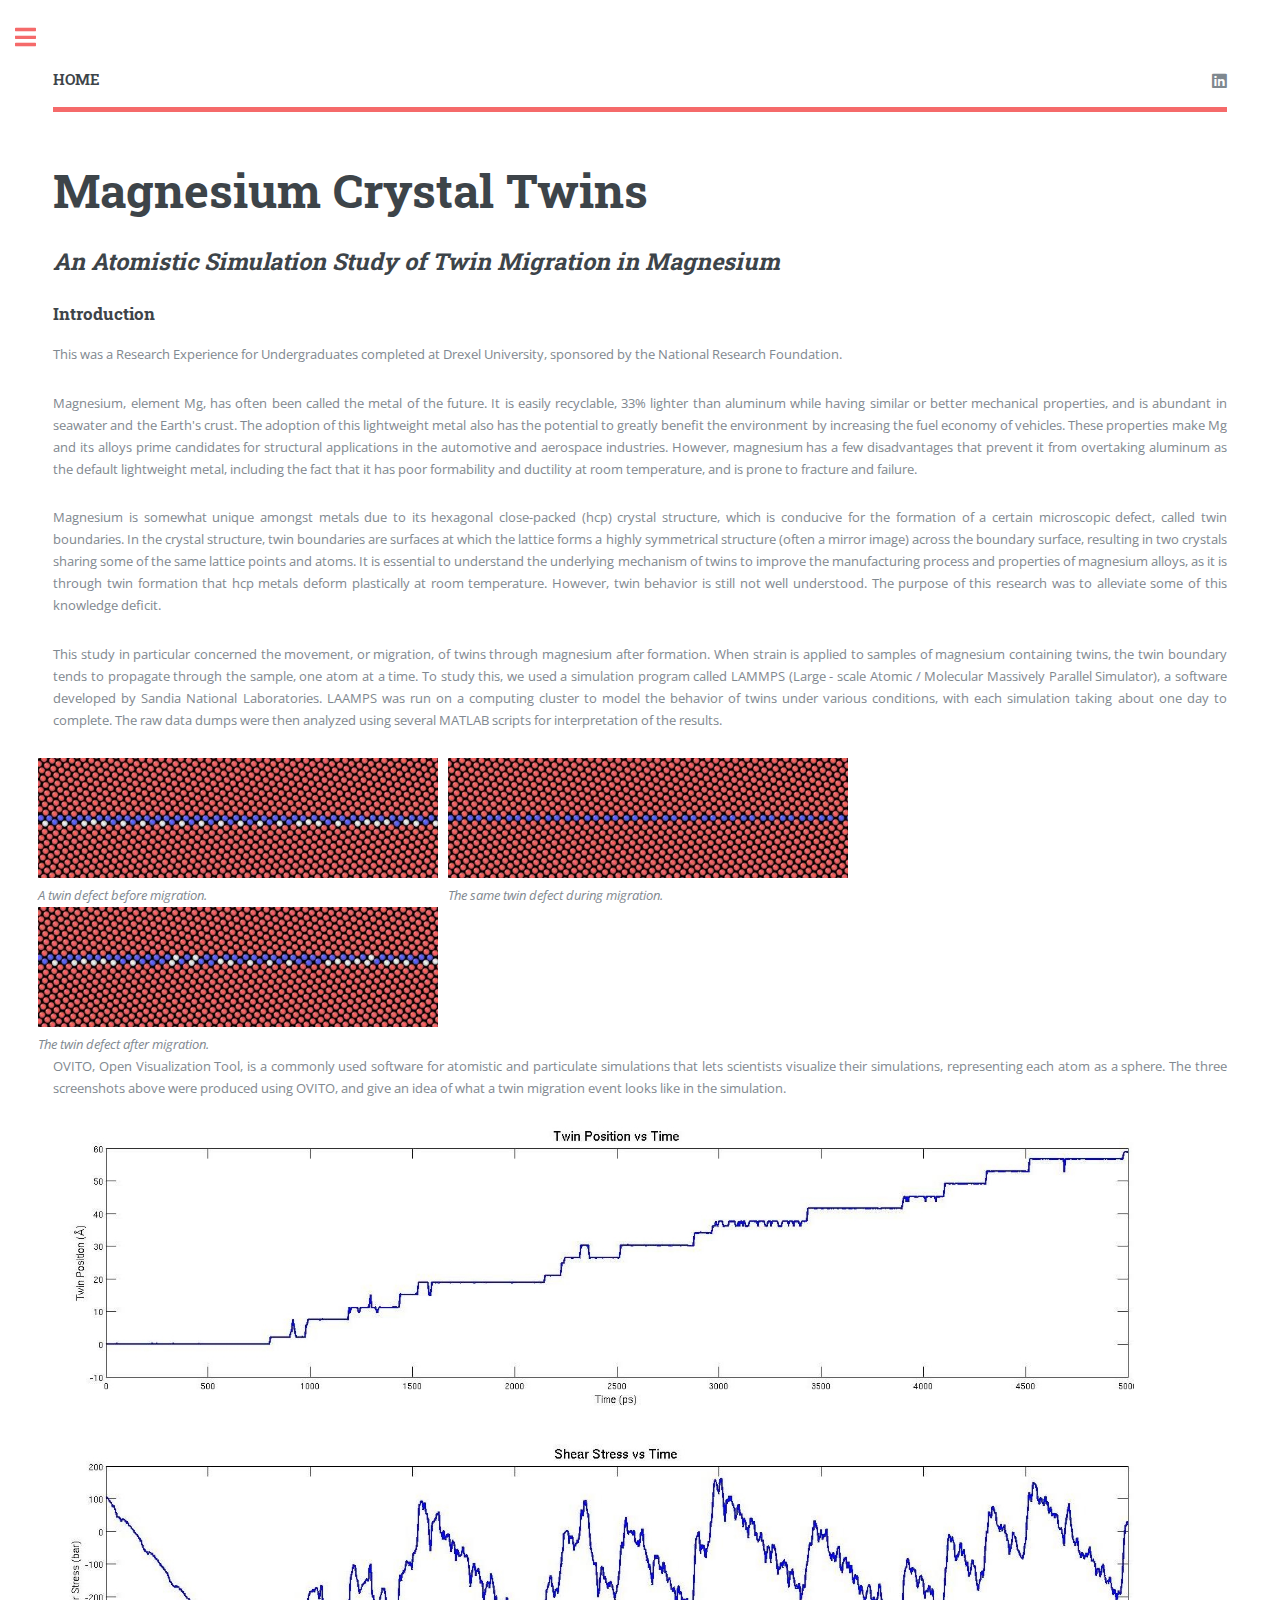
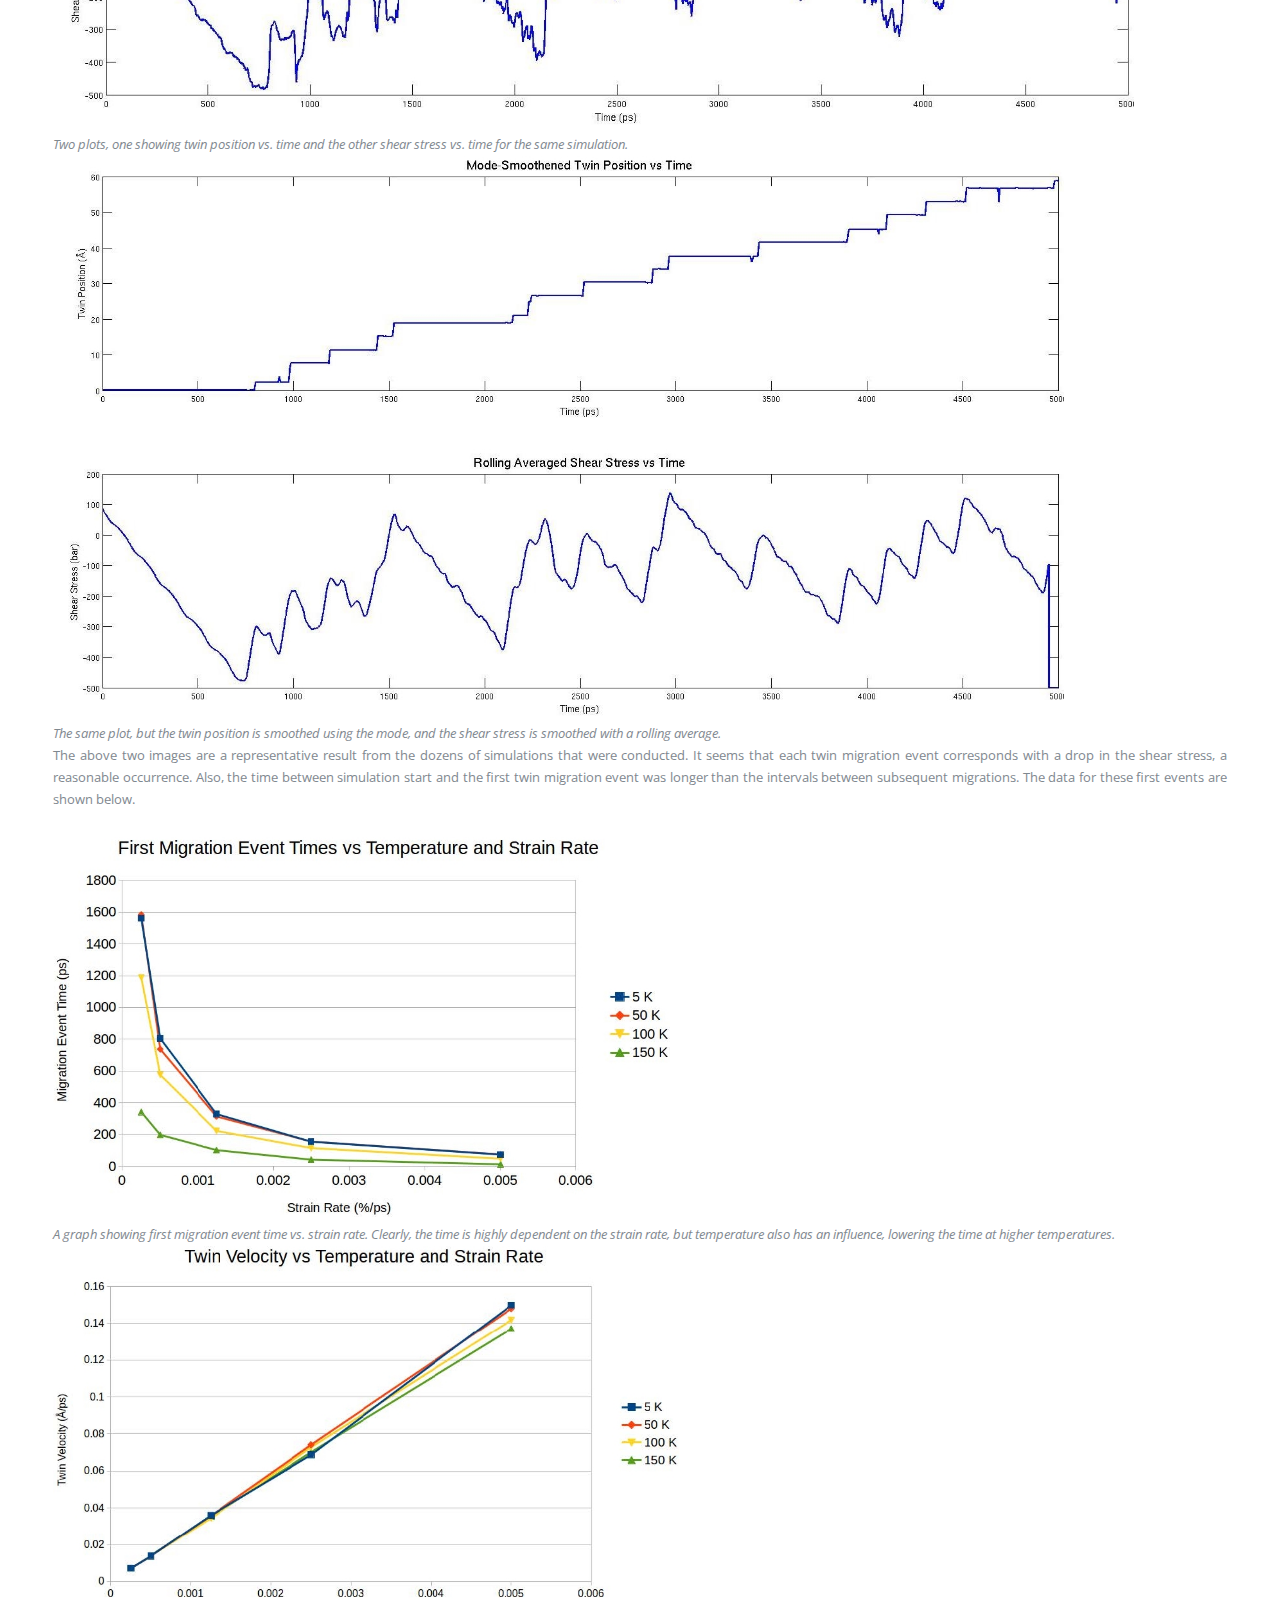
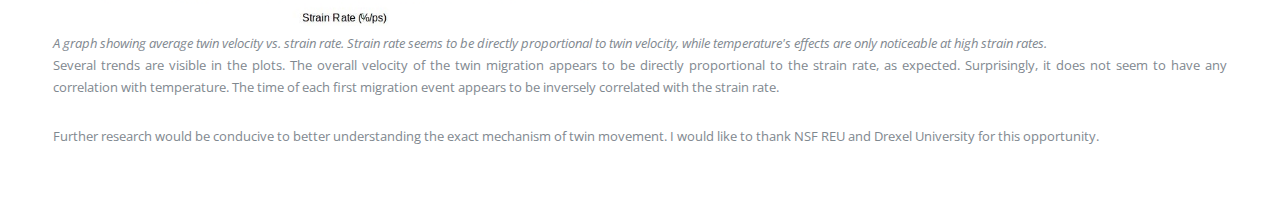
<file: twins.html>
<!DOCTYPE HTML>
<!--
	Editorial by HTML5 UP
	html5up.net | @ajlkn
	Free for personal and commercial use under the CCA 3.0 license (html5up.net/license)
-->
<html>
	<head>
		<title>Magnesium Twins | Edward Chu</title>
		<link rel="shortcut icon" type="image/x-icon" href="favicon.ico?">
		<meta charset="utf-8" />
		<meta name="viewport" content="width=device-width, initial-scale=1, user-scalable=no" />
		<link rel="stylesheet" href="assets/css/main.css" />
	</head>
	<body class="is-preload">

		<!-- Wrapper -->
			<div id="wrapper">

				<!-- Main -->
					<div id="main">
						<div class="inner">

							<!-- Header -->
								<header id="header">
									<a href="index.html" class="logo"><strong>HOME</strong></a>
									<ul class="icons">
										<li><a href="https://www.linkedin.com/in/edward-chu-engineer/" target="_blank" rel="noopener noreferrer" class="icon brands fa-linkedin">
										<span class="label">LinkedIn</span></a></li>
									</ul>
								</header>

							<!-- Banner -->
								<section id="banner">
									<div class="content">
								        <h1>Magnesium Crystal Twins</h1>
                                        <h2><i>An Atomistic Simulation Study of Twin Migration in Magnesium</i></h2>
                                        <h3>Introduction</h3>
                                        <p align="justify">This was a Research Experience for Undergraduates completed at Drexel University, sponsored by the National Research Foundation.</p>
                                        <p align="justify">Magnesium, element Mg, has often been called the metal of the future. It is easily recyclable, 33% lighter than aluminum while having similar or better mechanical properties, and is abundant in seawater and the Earth's crust. The adoption of this lightweight metal also has the potential to greatly benefit the environment by increasing the fuel economy of vehicles. These properties make Mg and its alloys prime candidates for structural applications in the automotive and aerospace industries. However, magnesium has a few disadvantages that prevent it from overtaking aluminum as the default lightweight metal, including the fact that it has poor formability and ductility at room temperature, and is prone to fracture and failure.</p>
                                        <p align="justify">Magnesium is somewhat unique amongst metals due to its hexagonal close-packed (hcp) crystal structure, which is conducive for the formation of a certain microscopic defect, called twin boundaries. In the crystal structure, twin boundaries are surfaces at which the lattice forms a highly symmetrical structure (often a mirror image) across the boundary surface, resulting in two crystals sharing some of the same lattice points and atoms. It is essential to understand the underlying mechanism of twins to improve the manufacturing process and properties of magnesium alloys, as it is through twin formation that hcp metals deform plastically at room temperature. However, twin behavior is still not well understood. The purpose of this research was to alleviate some of this knowledge deficit.</p>
                                        <p align="justify">This study in particular concerned the movement, or migration, of twins through magnesium after formation. When strain is applied to samples of magnesium containing twins, the twin boundary tends to propagate through the sample, one atom at a time. To study this, we used a simulation program called LAMMPS (Large - scale Atomic / Molecular Massively Parallel Simulator), a software developed by Sandia National Laboratories. LAAMPS was run on a computing cluster to model the behavior of twins under various conditions, with each simulation taking about one day to complete. The raw data dumps were then analyzed using several MATLAB scripts for interpretation of the results.</p>
                                        <div class="row">
                                            <div class="col" style="padding-right:5px;padding-left:5px;">
                                                <figure>
                                                    <img src="images/ovito_1.jpg" alt="Screenshot from the OVITO software." height=120px/><figcaption><i>A twin defect before migration.</i></figcaption>
                                                </figure>
                                            </div>
                                            <div class="col" style="padding-right:5px;;padding-left:5px;">
                                                <figure>
                                                    <img src="images/ovito_2.jpg" alt="Screenshot from the OVITO software." height=120px/><figcaption><i>The same twin defect during migration.</i></figcaption>
                                                </figure>
                                            </div>
                                            <div class="col" style="padding-right:5px;;padding-left:5px;">
                                                <figure>
                                                    <img src="images/ovito_3.jpg" alt="Screenshot from the OVITO software." height=120px/><figcaption><i>The twin defect after migration.</i></figcaption>
                                                </figure>
                                            </div>
                                        </div>
                                        <p align="justify">OVITO, Open Visualization Tool, is a commonly used software for atomistic and particulate simulations that lets scientists visualize their simulations, representing each atom as a sphere. The three screenshots above were produced using OVITO, and give an idea of what a twin migration event looks like in the simulation.</p>
                                        <figure>
                                            <img src="images/twin_position_1.jpg" alt="Two graphs vs. time, one like a step function and the other like a sawtooth." height=600px/><figcaption><i>Two plots, one showing twin position vs. time and the other shear stress vs. time for the same simulation.</i></figcaption>
                                        </figure>
                                        <figure>
                                            <img src="images/twin_position_2.jpg" alt="" height=560px/><figcaption><i>The same plot, but the twin position is smoothed using the mode, and the shear stress is smoothed with a rolling average.</i></figcaption>
                                        </figure>
                                        <p align="justify">The above two images are a representative result from the dozens of simulations that were conducted. It seems that each twin migration event corresponds with a drop in the shear stress, a reasonable occurrence. Also, the time between simulation start and the first twin migration event was longer than the intervals between subsequent migrations. The data for these first events are shown below. </p>
                                        <div class="row">
                                            <figure>
                                                <img src="images/twin_firstevent.jpg" alt="A graph with four different curves for different temperatures." height=380px/><figcaption><i>A graph showing first migration event time vs. strain rate. Clearly, the time is highly dependent on the strain rate, but temperature also has an influence, lowering the time at higher temperatures.</i></figcaption>
                                            </figure>
                                            <figure>
                                                <img src="images/twin_velocity.jpg" alt="A graph with four different curves for different temperatures." height=380px/><figcaption><i>A graph showing average twin velocity vs. strain rate. Strain rate seems to be directly proportional to twin velocity, while temperature's effects are only noticeable at high strain rates.</i></figcaption>
                                            </figure>
                                        </div>
                                        <p align="justify">Several trends are visible in the plots. The overall velocity of the twin migration appears to be directly proportional to the strain rate, as expected. Surprisingly, it does not seem to have any correlation with temperature. The time of each first migration event appears to be inversely correlated with the strain rate.</p>
                                        <p align="justify">Further research would be conducive to better understanding the exact mechanism of twin movement. I would like to thank NSF REU and Drexel University for this opportunity.</p>
									</div>
								</section>
						</div>
                        
					</div>

				<!-- Sidebar -->
					<div id="sidebar">
						<div class="inner">

							<!-- Menu -->
								<nav id="menu">
									<ul>
										<li><a href="index.html">Homepage</a></li>
										<li>
											<span class="opener">Projects</span>
											<ul>
                                                <li><a href="aarest.html">AAReST Cubesat</a></li>
                                                <li><a href="powersupply.html">Bench Power Supply</a></li>
												<li><a href="hthx.html">High Temperature Heat Exchanger</a></li>
                                                <li><a href="robstacle.html">Robstacle Course</a></li>
                                                
											</ul>
										</li>
                                        <li>
                                            <span class="opener">Internships</span>
                                            <ul>
                                                <li><a href="butterfly.html">Butterfly Wing Photonics</a></li>
                                                <li><a href="twins.html"><b>Magnesium Crystal Twins</b></a></li>
                                                <li><a href="hiperco.html">Mechanical Properties of Hiperco</a></li>
                                            </ul>
                                        </li>
										<li><a href="about.html">About Me</a></li>
									</ul>
								</nav>

							<!-- Section -->
								<section>
									<header class="major">
										<h3>Contact</h3>
									</header>
									<ul class="contact">
										<li class="icon solid fa-envelope"><a href="mailto:edward.chu.1618@gmail.com">edward.chu.1618@gmail.com</a></li>
										<li class="icon solid fa-phone">(626) 383-7537</li>
                                        <li class="icon solid fa-home">California, USA</li>
									</ul>
								</section>

							<!-- Footer -->
								<footer id="footer">
                                    <ul class="actions">
                                        <li><a href="#" class="button icon solid fa-angle-double-up">Back to Top</a></li>
                                    </ul>
									<p class="copyright">Hosted on <a href="https://pages.github.com/" target="_blank" rel="noopener noreferrer">GitHub Pages</a>.<br>Last updated February 25, 2021.</p>
								</footer>

						</div>
					</div>

			</div>

		<!-- Scripts -->
			<script src="assets/js/jquery.min.js"></script>
			<script src="assets/js/browser.min.js"></script>
			<script src="assets/js/breakpoints.min.js"></script>
			<script src="assets/js/util.js"></script>
			<script src="assets/js/main.js"></script>

	</body>
</html>
</file>
<file: assets/css/main.css>
@import url(fontawesome-all.min.css);
@import url("https://fonts.googleapis.com/css?family=Open+Sans:400,600,400italic,600italic|Roboto+Slab:400,700");
/*
	Editorial by HTML5 UP
	html5up.net | @ajlkn
	Free for personal and commercial use under the CCA 3.0 license (html5up.net/license)
*/
html, body, div, span, applet, object,
iframe, h1, h2, h3, h4, h5, h6, p, blockquote,
pre, a, abbr, acronym, address, big, cite,
code, del, dfn, em, img, ins, kbd, q, s, samp,
small, strike, strong, sub, sup, tt, var, b,
u, i, center, dl, dt, dd, ol, ul, li, fieldset,
form, label, legend, table, caption, tbody,
tfoot, thead, tr, th, td, article, aside,
canvas, details, embed, figure, figcaption,
footer, header, hgroup, menu, nav, output, ruby,
section, summary, time, mark, audio, video {
  margin: 0;
  padding: 0;
  border: 0;
  font-size: 100%;
  font: inherit;
  vertical-align: baseline; }

article, aside, details, figcaption, figure,
footer, header, hgroup, menu, nav, section {
  display: block; }

body {
  line-height: 1; }

ol, ul {
  list-style: none; }

blockquote, q {
  quotes: none; }
  blockquote:before, blockquote:after, q:before, q:after {
    content: '';
    content: none; }

table {
  border-collapse: collapse;
  border-spacing: 0; }

body {
  -webkit-text-size-adjust: none; }

mark {
  background-color: transparent;
  color: inherit; }

input::-moz-focus-inner {
  border: 0;
  padding: 0; }

input, select, textarea {
  -moz-appearance: none;
  -webkit-appearance: none;
  -ms-appearance: none;
  appearance: none; }

/* Basic */
@-ms-viewport {
  width: device-width; }

body {
  -ms-overflow-style: scrollbar; }

@media screen and (max-width: 480px) {
  html, body {
    min-width: 320px; } }

html {
  box-sizing: border-box; }

*, *:before, *:after {
  box-sizing: inherit; }

body {
  background: #ffffff; }
  body.is-preload *, body.is-preload *:before, body.is-preload *:after, body.is-resizing *, body.is-resizing *:before, body.is-resizing *:after {
    -moz-animation: none !important;
    -webkit-animation: none !important;
    -ms-animation: none !important;
    animation: none !important;
    -moz-transition: none !important;
    -webkit-transition: none !important;
    -ms-transition: none !important;
    transition: none !important; }

/* Type */
body, input, select, textarea {
  color: #7f888f;
  font-family: "Open Sans", sans-serif;
  font-size: 13pt;
  font-weight: 400;
  line-height: 1.65; }
  @media screen and (max-width: 1680px) {
    body, input, select, textarea {
      font-size: 11pt; } }
  @media screen and (max-width: 1280px) {
    body, input, select, textarea {
      font-size: 10pt; } }
  @media screen and (max-width: 360px) {
    body, input, select, textarea {
      font-size: 9pt; } }

a {
  -moz-transition: color 0.2s ease-in-out, border-bottom-color 0.2s ease-in-out;
  -webkit-transition: color 0.2s ease-in-out, border-bottom-color 0.2s ease-in-out;
  -ms-transition: color 0.2s ease-in-out, border-bottom-color 0.2s ease-in-out;
  transition: color 0.2s ease-in-out, border-bottom-color 0.2s ease-in-out;
  border-bottom: dotted 1px;
  color: #f56a6a;
  text-decoration: none; }
  a:hover {
    border-bottom-color: #f56a6a;
    color: #f56a6a !important; }
    a:hover strong {
      color: inherit; }

strong, b {
  color: #3d4449;
  font-weight: 600; }

em, i {
  font-style: italic; }

p {
  margin: 0 0 2em 0; }

h1, h2, h3, h4, h5, h6 {
  color: #3d4449;
  font-family: "Roboto Slab", serif;
  font-weight: 700;
  line-height: 1.5;
  margin: 0 0 1em 0; }
  h1 a, h2 a, h3 a, h4 a, h5 a, h6 a {
    color: inherit;
    text-decoration: none;
    border-bottom: 0; }

h1 {
  font-size: 4em;
  margin: 0 0 0.5em 0;
  line-height: 1.3; }

h2 {
  font-size: 1.75em; }

h3 {
  font-size: 1.25em; }

h4 {
  font-size: 1.1em; }

h5 {
  font-size: 0.9em; }

h6 {
  font-size: 0.7em; }

@media screen and (max-width: 1680px) {
  h1 {
    font-size: 3.5em; } }

@media screen and (max-width: 980px) {
  h1 {
    font-size: 3.25em; } }

@media screen and (max-width: 736px) {
  h1 {
    font-size: 2em;
    line-height: 1.4; }
  h2 {
    font-size: 1.5em; } }

sub {
  font-size: 0.8em;
  position: relative;
  top: 0.5em; }

sup {
  font-size: 0.8em;
  position: relative;
  top: -0.5em; }

blockquote {
  border-left: solid 3px rgba(210, 215, 217, 0.75);
  font-style: italic;
  margin: 0 0 2em 0;
  padding: 0.5em 0 0.5em 2em; }

code {
  background: rgba(230, 235, 237, 0.25);
  border-radius: 0.375em;
  border: solid 1px rgba(210, 215, 217, 0.75);
  font-family: "Courier New", monospace;
  font-size: 0.9em;
  margin: 0 0.25em;
  padding: 0.25em 0.65em; }

pre {
  -webkit-overflow-scrolling: touch;
  font-family: "Courier New", monospace;
  font-size: 0.9em;
  margin: 0 0 2em 0; }
  pre code {
    display: block;
    line-height: 1.75;
    padding: 1em 1.5em;
    overflow-x: auto; }

hr {
  border: 0;
  border-bottom: solid 1px rgba(210, 215, 217, 0.75);
  margin: 2em 0; }
  hr.major {
    margin: 3em 0; }

.align-left {
  text-align: left; }

.align-center {
  text-align: center; }

.align-right {
  text-align: right; }

/* Row */
.row {
  display: flex;
  flex-wrap: wrap;
  box-sizing: border-box;
  align-items: stretch; }
  .row > * {
    box-sizing: border-box; }
  .row.gtr-uniform > * > :last-child {
    margin-bottom: 0; }
  .row.aln-left {
    justify-content: flex-start; }
  .row.aln-center {
    justify-content: center; }
  .row.aln-right {
    justify-content: flex-end; }
  .row.aln-top {
    align-items: flex-start; }
  .row.aln-middle {
    align-items: center; }
  .row.aln-bottom {
    align-items: flex-end; }
  .row > .imp {
    order: -1; }
  .row > .col-1 {
    width: 8.33333%; }
  .row > .off-1 {
    margin-left: 8.33333%; }
  .row > .col-2 {
    width: 16.66667%; }
  .row > .off-2 {
    margin-left: 16.66667%; }
  .row > .col-3 {
    width: 25%; }
  .row > .off-3 {
    margin-left: 25%; }
  .row > .col-4 {
    width: 33.33333%; }
  .row > .off-4 {
    margin-left: 33.33333%; }
  .row > .col-5 {
    width: 41.66667%; }
  .row > .off-5 {
    margin-left: 41.66667%; }
  .row > .col-6 {
    width: 50%; }
  .row > .off-6 {
    margin-left: 50%; }
  .row > .col-7 {
    width: 58.33333%; }
  .row > .off-7 {
    margin-left: 58.33333%; }
  .row > .col-8 {
    width: 66.66667%; }
  .row > .off-8 {
    margin-left: 66.66667%; }
  .row > .col-9 {
    width: 75%; }
  .row > .off-9 {
    margin-left: 75%; }
  .row > .col-10 {
    width: 83.33333%; }
  .row > .off-10 {
    margin-left: 83.33333%; }
  .row > .col-11 {
    width: 91.66667%; }
  .row > .off-11 {
    margin-left: 91.66667%; }
  .row > .col-12 {
    width: 100%; }
  .row > .off-12 {
    margin-left: 100%; }
  .row.gtr-0 {
    margin-top: 0;
    margin-left: 0em; }
    .row.gtr-0 > * {
      padding: 0 0 0 0em; }
    .row.gtr-0.gtr-uniform {
      margin-top: 0em; }
      .row.gtr-0.gtr-uniform > * {
        padding-top: 0em; }
  .row.gtr-25 {
    margin-top: 0;
    margin-left: -0.375em; }
    .row.gtr-25 > * {
      padding: 0 0 0 0.375em; }
    .row.gtr-25.gtr-uniform {
      margin-top: -0.375em; }
      .row.gtr-25.gtr-uniform > * {
        padding-top: 0.375em; }
  .row.gtr-50 {
    margin-top: 0;
    margin-left: -0.75em; }
    .row.gtr-50 > * {
      padding: 0 0 0 0.75em; }
    .row.gtr-50.gtr-uniform {
      margin-top: -0.75em; }
      .row.gtr-50.gtr-uniform > * {
        padding-top: 0.75em; }
  .row {
    margin-top: 0;
    margin-left: -1.5em; }
    .row > * {
      padding: 0 0 0 1.5em; }
    .row.gtr-uniform {
      margin-top: -1.5em; }
      .row.gtr-uniform > * {
        padding-top: 1.5em; }
  .row.gtr-150 {
    margin-top: 0;
    margin-left: -2.25em; }
    .row.gtr-150 > * {
      padding: 0 0 0 2.25em; }
    .row.gtr-150.gtr-uniform {
      margin-top: -2.25em; }
      .row.gtr-150.gtr-uniform > * {
        padding-top: 2.25em; }
  .row.gtr-200 {
    margin-top: 0;
    margin-left: -3em; }
    .row.gtr-200 > * {
      padding: 0 0 0 3em; }
    .row.gtr-200.gtr-uniform {
      margin-top: -3em; }
      .row.gtr-200.gtr-uniform > * {
        padding-top: 3em; }
  @media screen and (max-width: 1680px) {
    .row {
      display: flex;
      flex-wrap: wrap;
      box-sizing: border-box;
      align-items: stretch; }
      .row > * {
        box-sizing: border-box; }
      .row.gtr-uniform > * > :last-child {
        margin-bottom: 0; }
      .row.aln-left {
        justify-content: flex-start; }
      .row.aln-center {
        justify-content: center; }
      .row.aln-right {
        justify-content: flex-end; }
      .row.aln-top {
        align-items: flex-start; }
      .row.aln-middle {
        align-items: center; }
      .row.aln-bottom {
        align-items: flex-end; }
      .row > .imp-xlarge {
        order: -1; }
      .row > .col-1-xlarge {
        width: 8.33333%; }
      .row > .off-1-xlarge {
        margin-left: 8.33333%; }
      .row > .col-2-xlarge {
        width: 16.66667%; }
      .row > .off-2-xlarge {
        margin-left: 16.66667%; }
      .row > .col-3-xlarge {
        width: 25%; }
      .row > .off-3-xlarge {
        margin-left: 25%; }
      .row > .col-4-xlarge {
        width: 33.33333%; }
      .row > .off-4-xlarge {
        margin-left: 33.33333%; }
      .row > .col-5-xlarge {
        width: 41.66667%; }
      .row > .off-5-xlarge {
        margin-left: 41.66667%; }
      .row > .col-6-xlarge {
        width: 50%; }
      .row > .off-6-xlarge {
        margin-left: 50%; }
      .row > .col-7-xlarge {
        width: 58.33333%; }
      .row > .off-7-xlarge {
        margin-left: 58.33333%; }
      .row > .col-8-xlarge {
        width: 66.66667%; }
      .row > .off-8-xlarge {
        margin-left: 66.66667%; }
      .row > .col-9-xlarge {
        width: 75%; }
      .row > .off-9-xlarge {
        margin-left: 75%; }
      .row > .col-10-xlarge {
        width: 83.33333%; }
      .row > .off-10-xlarge {
        margin-left: 83.33333%; }
      .row > .col-11-xlarge {
        width: 91.66667%; }
      .row > .off-11-xlarge {
        margin-left: 91.66667%; }
      .row > .col-12-xlarge {
        width: 100%; }
      .row > .off-12-xlarge {
        margin-left: 100%; }
      .row.gtr-0 {
        margin-top: 0;
        margin-left: 0em; }
        .row.gtr-0 > * {
          padding: 0 0 0 0em; }
        .row.gtr-0.gtr-uniform {
          margin-top: 0em; }
          .row.gtr-0.gtr-uniform > * {
            padding-top: 0em; }
      .row.gtr-25 {
        margin-top: 0;
        margin-left: -0.375em; }
        .row.gtr-25 > * {
          padding: 0 0 0 0.375em; }
        .row.gtr-25.gtr-uniform {
          margin-top: -0.375em; }
          .row.gtr-25.gtr-uniform > * {
            padding-top: 0.375em; }
      .row.gtr-50 {
        margin-top: 0;
        margin-left: -0.75em; }
        .row.gtr-50 > * {
          padding: 0 0 0 0.75em; }
        .row.gtr-50.gtr-uniform {
          margin-top: -0.75em; }
          .row.gtr-50.gtr-uniform > * {
            padding-top: 0.75em; }
      .row {
        margin-top: 0;
        margin-left: -1.5em; }
        .row > * {
          padding: 0 0 0 1.5em; }
        .row.gtr-uniform {
          margin-top: -1.5em; }
          .row.gtr-uniform > * {
            padding-top: 1.5em; }
      .row.gtr-150 {
        margin-top: 0;
        margin-left: -2.25em; }
        .row.gtr-150 > * {
          padding: 0 0 0 2.25em; }
        .row.gtr-150.gtr-uniform {
          margin-top: -2.25em; }
          .row.gtr-150.gtr-uniform > * {
            padding-top: 2.25em; }
      .row.gtr-200 {
        margin-top: 0;
        margin-left: -3em; }
        .row.gtr-200 > * {
          padding: 0 0 0 3em; }
        .row.gtr-200.gtr-uniform {
          margin-top: -3em; }
          .row.gtr-200.gtr-uniform > * {
            padding-top: 3em; } }
  @media screen and (max-width: 1280px) {
    .row {
      display: flex;
      flex-wrap: wrap;
      box-sizing: border-box;
      align-items: stretch; }
      .row > * {
        box-sizing: border-box; }
      .row.gtr-uniform > * > :last-child {
        margin-bottom: 0; }
      .row.aln-left {
        justify-content: flex-start; }
      .row.aln-center {
        justify-content: center; }
      .row.aln-right {
        justify-content: flex-end; }
      .row.aln-top {
        align-items: flex-start; }
      .row.aln-middle {
        align-items: center; }
      .row.aln-bottom {
        align-items: flex-end; }
      .row > .imp-large {
        order: -1; }
      .row > .col-1-large {
        width: 8.33333%; }
      .row > .off-1-large {
        margin-left: 8.33333%; }
      .row > .col-2-large {
        width: 16.66667%; }
      .row > .off-2-large {
        margin-left: 16.66667%; }
      .row > .col-3-large {
        width: 25%; }
      .row > .off-3-large {
        margin-left: 25%; }
      .row > .col-4-large {
        width: 33.33333%; }
      .row > .off-4-large {
        margin-left: 33.33333%; }
      .row > .col-5-large {
        width: 41.66667%; }
      .row > .off-5-large {
        margin-left: 41.66667%; }
      .row > .col-6-large {
        width: 50%; }
      .row > .off-6-large {
        margin-left: 50%; }
      .row > .col-7-large {
        width: 58.33333%; }
      .row > .off-7-large {
        margin-left: 58.33333%; }
      .row > .col-8-large {
        width: 66.66667%; }
      .row > .off-8-large {
        margin-left: 66.66667%; }
      .row > .col-9-large {
        width: 75%; }
      .row > .off-9-large {
        margin-left: 75%; }
      .row > .col-10-large {
        width: 83.33333%; }
      .row > .off-10-large {
        margin-left: 83.33333%; }
      .row > .col-11-large {
        width: 91.66667%; }
      .row > .off-11-large {
        margin-left: 91.66667%; }
      .row > .col-12-large {
        width: 100%; }
      .row > .off-12-large {
        margin-left: 100%; }
      .row.gtr-0 {
        margin-top: 0;
        margin-left: 0em; }
        .row.gtr-0 > * {
          padding: 0 0 0 0em; }
        .row.gtr-0.gtr-uniform {
          margin-top: 0em; }
          .row.gtr-0.gtr-uniform > * {
            padding-top: 0em; }
      .row.gtr-25 {
        margin-top: 0;
        margin-left: -0.375em; }
        .row.gtr-25 > * {
          padding: 0 0 0 0.375em; }
        .row.gtr-25.gtr-uniform {
          margin-top: -0.375em; }
          .row.gtr-25.gtr-uniform > * {
            padding-top: 0.375em; }
      .row.gtr-50 {
        margin-top: 0;
        margin-left: -0.75em; }
        .row.gtr-50 > * {
          padding: 0 0 0 0.75em; }
        .row.gtr-50.gtr-uniform {
          margin-top: -0.75em; }
          .row.gtr-50.gtr-uniform > * {
            padding-top: 0.75em; }
      .row {
        margin-top: 0;
        margin-left: -1.5em; }
        .row > * {
          padding: 0 0 0 1.5em; }
        .row.gtr-uniform {
          margin-top: -1.5em; }
          .row.gtr-uniform > * {
            padding-top: 1.5em; }
      .row.gtr-150 {
        margin-top: 0;
        margin-left: -2.25em; }
        .row.gtr-150 > * {
          padding: 0 0 0 2.25em; }
        .row.gtr-150.gtr-uniform {
          margin-top: -2.25em; }
          .row.gtr-150.gtr-uniform > * {
            padding-top: 2.25em; }
      .row.gtr-200 {
        margin-top: 0;
        margin-left: -3em; }
        .row.gtr-200 > * {
          padding: 0 0 0 3em; }
        .row.gtr-200.gtr-uniform {
          margin-top: -3em; }
          .row.gtr-200.gtr-uniform > * {
            padding-top: 3em; } }
  @media screen and (max-width: 980px) {
    .row {
      display: flex;
      flex-wrap: wrap;
      box-sizing: border-box;
      align-items: stretch; }
      .row > * {
        box-sizing: border-box; }
      .row.gtr-uniform > * > :last-child {
        margin-bottom: 0; }
      .row.aln-left {
        justify-content: flex-start; }
      .row.aln-center {
        justify-content: center; }
      .row.aln-right {
        justify-content: flex-end; }
      .row.aln-top {
        align-items: flex-start; }
      .row.aln-middle {
        align-items: center; }
      .row.aln-bottom {
        align-items: flex-end; }
      .row > .imp-medium {
        order: -1; }
      .row > .col-1-medium {
        width: 8.33333%; }
      .row > .off-1-medium {
        margin-left: 8.33333%; }
      .row > .col-2-medium {
        width: 16.66667%; }
      .row > .off-2-medium {
        margin-left: 16.66667%; }
      .row > .col-3-medium {
        width: 25%; }
      .row > .off-3-medium {
        margin-left: 25%; }
      .row > .col-4-medium {
        width: 33.33333%; }
      .row > .off-4-medium {
        margin-left: 33.33333%; }
      .row > .col-5-medium {
        width: 41.66667%; }
      .row > .off-5-medium {
        margin-left: 41.66667%; }
      .row > .col-6-medium {
        width: 50%; }
      .row > .off-6-medium {
        margin-left: 50%; }
      .row > .col-7-medium {
        width: 58.33333%; }
      .row > .off-7-medium {
        margin-left: 58.33333%; }
      .row > .col-8-medium {
        width: 66.66667%; }
      .row > .off-8-medium {
        margin-left: 66.66667%; }
      .row > .col-9-medium {
        width: 75%; }
      .row > .off-9-medium {
        margin-left: 75%; }
      .row > .col-10-medium {
        width: 83.33333%; }
      .row > .off-10-medium {
        margin-left: 83.33333%; }
      .row > .col-11-medium {
        width: 91.66667%; }
      .row > .off-11-medium {
        margin-left: 91.66667%; }
      .row > .col-12-medium {
        width: 100%; }
      .row > .off-12-medium {
        margin-left: 100%; }
      .row.gtr-0 {
        margin-top: 0;
        margin-left: 0em; }
        .row.gtr-0 > * {
          padding: 0 0 0 0em; }
        .row.gtr-0.gtr-uniform {
          margin-top: 0em; }
          .row.gtr-0.gtr-uniform > * {
            padding-top: 0em; }
      .row.gtr-25 {
        margin-top: 0;
        margin-left: -0.375em; }
        .row.gtr-25 > * {
          padding: 0 0 0 0.375em; }
        .row.gtr-25.gtr-uniform {
          margin-top: -0.375em; }
          .row.gtr-25.gtr-uniform > * {
            padding-top: 0.375em; }
      .row.gtr-50 {
        margin-top: 0;
        margin-left: -0.75em; }
        .row.gtr-50 > * {
          padding: 0 0 0 0.75em; }
        .row.gtr-50.gtr-uniform {
          margin-top: -0.75em; }
          .row.gtr-50.gtr-uniform > * {
            padding-top: 0.75em; }
      .row {
        margin-top: 0;
        margin-left: -1.5em; }
        .row > * {
          padding: 0 0 0 1.5em; }
        .row.gtr-uniform {
          margin-top: -1.5em; }
          .row.gtr-uniform > * {
            padding-top: 1.5em; }
      .row.gtr-150 {
        margin-top: 0;
        margin-left: -2.25em; }
        .row.gtr-150 > * {
          padding: 0 0 0 2.25em; }
        .row.gtr-150.gtr-uniform {
          margin-top: -2.25em; }
          .row.gtr-150.gtr-uniform > * {
            padding-top: 2.25em; }
      .row.gtr-200 {
        margin-top: 0;
        margin-left: -3em; }
        .row.gtr-200 > * {
          padding: 0 0 0 3em; }
        .row.gtr-200.gtr-uniform {
          margin-top: -3em; }
          .row.gtr-200.gtr-uniform > * {
            padding-top: 3em; } }
  @media screen and (max-width: 736px) {
    .row {
      display: flex;
      flex-wrap: wrap;
      box-sizing: border-box;
      align-items: stretch; }
      .row > * {
        box-sizing: border-box; }
      .row.gtr-uniform > * > :last-child {
        margin-bottom: 0; }
      .row.aln-left {
        justify-content: flex-start; }
      .row.aln-center {
        justify-content: center; }
      .row.aln-right {
        justify-content: flex-end; }
      .row.aln-top {
        align-items: flex-start; }
      .row.aln-middle {
        align-items: center; }
      .row.aln-bottom {
        align-items: flex-end; }
      .row > .imp-small {
        order: -1; }
      .row > .col-1-small {
        width: 8.33333%; }
      .row > .off-1-small {
        margin-left: 8.33333%; }
      .row > .col-2-small {
        width: 16.66667%; }
      .row > .off-2-small {
        margin-left: 16.66667%; }
      .row > .col-3-small {
        width: 25%; }
      .row > .off-3-small {
        margin-left: 25%; }
      .row > .col-4-small {
        width: 33.33333%; }
      .row > .off-4-small {
        margin-left: 33.33333%; }
      .row > .col-5-small {
        width: 41.66667%; }
      .row > .off-5-small {
        margin-left: 41.66667%; }
      .row > .col-6-small {
        width: 50%; }
      .row > .off-6-small {
        margin-left: 50%; }
      .row > .col-7-small {
        width: 58.33333%; }
      .row > .off-7-small {
        margin-left: 58.33333%; }
      .row > .col-8-small {
        width: 66.66667%; }
      .row > .off-8-small {
        margin-left: 66.66667%; }
      .row > .col-9-small {
        width: 75%; }
      .row > .off-9-small {
        margin-left: 75%; }
      .row > .col-10-small {
        width: 83.33333%; }
      .row > .off-10-small {
        margin-left: 83.33333%; }
      .row > .col-11-small {
        width: 91.66667%; }
      .row > .off-11-small {
        margin-left: 91.66667%; }
      .row > .col-12-small {
        width: 100%; }
      .row > .off-12-small {
        margin-left: 100%; }
      .row.gtr-0 {
        margin-top: 0;
        margin-left: 0em; }
        .row.gtr-0 > * {
          padding: 0 0 0 0em; }
        .row.gtr-0.gtr-uniform {
          margin-top: 0em; }
          .row.gtr-0.gtr-uniform > * {
            padding-top: 0em; }
      .row.gtr-25 {
        margin-top: 0;
        margin-left: -0.375em; }
        .row.gtr-25 > * {
          padding: 0 0 0 0.375em; }
        .row.gtr-25.gtr-uniform {
          margin-top: -0.375em; }
          .row.gtr-25.gtr-uniform > * {
            padding-top: 0.375em; }
      .row.gtr-50 {
        margin-top: 0;
        margin-left: -0.75em; }
        .row.gtr-50 > * {
          padding: 0 0 0 0.75em; }
        .row.gtr-50.gtr-uniform {
          margin-top: -0.75em; }
          .row.gtr-50.gtr-uniform > * {
            padding-top: 0.75em; }
      .row {
        margin-top: 0;
        margin-left: -1.5em; }
        .row > * {
          padding: 0 0 0 1.5em; }
        .row.gtr-uniform {
          margin-top: -1.5em; }
          .row.gtr-uniform > * {
            padding-top: 1.5em; }
      .row.gtr-150 {
        margin-top: 0;
        margin-left: -2.25em; }
        .row.gtr-150 > * {
          padding: 0 0 0 2.25em; }
        .row.gtr-150.gtr-uniform {
          margin-top: -2.25em; }
          .row.gtr-150.gtr-uniform > * {
            padding-top: 2.25em; }
      .row.gtr-200 {
        margin-top: 0;
        margin-left: -3em; }
        .row.gtr-200 > * {
          padding: 0 0 0 3em; }
        .row.gtr-200.gtr-uniform {
          margin-top: -3em; }
          .row.gtr-200.gtr-uniform > * {
            padding-top: 3em; } }
  @media screen and (max-width: 480px) {
    .row {
      display: flex;
      flex-wrap: wrap;
      box-sizing: border-box;
      align-items: stretch; }
      .row > * {
        box-sizing: border-box; }
      .row.gtr-uniform > * > :last-child {
        margin-bottom: 0; }
      .row.aln-left {
        justify-content: flex-start; }
      .row.aln-center {
        justify-content: center; }
      .row.aln-right {
        justify-content: flex-end; }
      .row.aln-top {
        align-items: flex-start; }
      .row.aln-middle {
        align-items: center; }
      .row.aln-bottom {
        align-items: flex-end; }
      .row > .imp-xsmall {
        order: -1; }
      .row > .col-1-xsmall {
        width: 8.33333%; }
      .row > .off-1-xsmall {
        margin-left: 8.33333%; }
      .row > .col-2-xsmall {
        width: 16.66667%; }
      .row > .off-2-xsmall {
        margin-left: 16.66667%; }
      .row > .col-3-xsmall {
        width: 25%; }
      .row > .off-3-xsmall {
        margin-left: 25%; }
      .row > .col-4-xsmall {
        width: 33.33333%; }
      .row > .off-4-xsmall {
        margin-left: 33.33333%; }
      .row > .col-5-xsmall {
        width: 41.66667%; }
      .row > .off-5-xsmall {
        margin-left: 41.66667%; }
      .row > .col-6-xsmall {
        width: 50%; }
      .row > .off-6-xsmall {
        margin-left: 50%; }
      .row > .col-7-xsmall {
        width: 58.33333%; }
      .row > .off-7-xsmall {
        margin-left: 58.33333%; }
      .row > .col-8-xsmall {
        width: 66.66667%; }
      .row > .off-8-xsmall {
        margin-left: 66.66667%; }
      .row > .col-9-xsmall {
        width: 75%; }
      .row > .off-9-xsmall {
        margin-left: 75%; }
      .row > .col-10-xsmall {
        width: 83.33333%; }
      .row > .off-10-xsmall {
        margin-left: 83.33333%; }
      .row > .col-11-xsmall {
        width: 91.66667%; }
      .row > .off-11-xsmall {
        margin-left: 91.66667%; }
      .row > .col-12-xsmall {
        width: 100%; }
      .row > .off-12-xsmall {
        margin-left: 100%; }
      .row.gtr-0 {
        margin-top: 0;
        margin-left: 0em; }
        .row.gtr-0 > * {
          padding: 0 0 0 0em; }
        .row.gtr-0.gtr-uniform {
          margin-top: 0em; }
          .row.gtr-0.gtr-uniform > * {
            padding-top: 0em; }
      .row.gtr-25 {
        margin-top: 0;
        margin-left: -0.375em; }
        .row.gtr-25 > * {
          padding: 0 0 0 0.375em; }
        .row.gtr-25.gtr-uniform {
          margin-top: -0.375em; }
          .row.gtr-25.gtr-uniform > * {
            padding-top: 0.375em; }
      .row.gtr-50 {
        margin-top: 0;
        margin-left: -0.75em; }
        .row.gtr-50 > * {
          padding: 0 0 0 0.75em; }
        .row.gtr-50.gtr-uniform {
          margin-top: -0.75em; }
          .row.gtr-50.gtr-uniform > * {
            padding-top: 0.75em; }
      .row {
        margin-top: 0;
        margin-left: -1.5em; }
        .row > * {
          padding: 0 0 0 1.5em; }
        .row.gtr-uniform {
          margin-top: -1.5em; }
          .row.gtr-uniform > * {
            padding-top: 1.5em; }
      .row.gtr-150 {
        margin-top: 0;
        margin-left: -2.25em; }
        .row.gtr-150 > * {
          padding: 0 0 0 2.25em; }
        .row.gtr-150.gtr-uniform {
          margin-top: -2.25em; }
          .row.gtr-150.gtr-uniform > * {
            padding-top: 2.25em; }
      .row.gtr-200 {
        margin-top: 0;
        margin-left: -3em; }
        .row.gtr-200 > * {
          padding: 0 0 0 3em; }
        .row.gtr-200.gtr-uniform {
          margin-top: -3em; }
          .row.gtr-200.gtr-uniform > * {
            padding-top: 3em; } }

/* Section/Article */
section.special, article.special {
  text-align: center; }

header p {
  font-family: "Roboto Slab", serif;
  font-size: 1em;
  font-weight: 400;
  letter-spacing: 0.075em;
  margin-top: -0.5em;
  text-transform: uppercase; }

header.major > :last-child {
  border-bottom: solid 3px #f56a6a;
  display: inline-block;
  margin: 0 0 2em 0;
  padding: 0 0.75em 0.5em 0; }

header.main > :last-child {
  margin: 0 0 1em 0; }

/* Form */
form {
  margin: 0 0 2em 0; }

label {
  color: #3d4449;
  display: block;
  font-size: 0.9em;
  font-weight: 600;
  margin: 0 0 1em 0; }

input[type="text"],
input[type="password"],
input[type="email"],
input[type="tel"],
input[type="search"],
input[type="url"],
select,
textarea {
  -moz-appearance: none;
  -webkit-appearance: none;
  -ms-appearance: none;
  appearance: none;
  background: #ffffff;
  border-radius: 0.375em;
  border: none;
  border: solid 1px rgba(210, 215, 217, 0.75);
  color: inherit;
  display: block;
  outline: 0;
  padding: 0 1em;
  text-decoration: none;
  width: 100%; }
  input[type="text"]:invalid,
  input[type="password"]:invalid,
  input[type="email"]:invalid,
  input[type="tel"]:invalid,
  input[type="search"]:invalid,
  input[type="url"]:invalid,
  select:invalid,
  textarea:invalid {
    box-shadow: none; }
  input[type="text"]:focus,
  input[type="password"]:focus,
  input[type="email"]:focus,
  input[type="tel"]:focus,
  input[type="search"]:focus,
  input[type="url"]:focus,
  select:focus,
  textarea:focus {
    border-color: #f56a6a;
    box-shadow: 0 0 0 1px #f56a6a; }

select {
  background-image: url("data:image/svg+xml;charset=utf8,%3Csvg xmlns='http://www.w3.org/2000/svg' width='40' height='40' preserveAspectRatio='none' viewBox='0 0 40 40'%3E%3Cpath d='M9.4,12.3l10.4,10.4l10.4-10.4c0.2-0.2,0.5-0.4,0.9-0.4c0.3,0,0.6,0.1,0.9,0.4l3.3,3.3c0.2,0.2,0.4,0.5,0.4,0.9 c0,0.4-0.1,0.6-0.4,0.9L20.7,31.9c-0.2,0.2-0.5,0.4-0.9,0.4c-0.3,0-0.6-0.1-0.9-0.4L4.3,17.3c-0.2-0.2-0.4-0.5-0.4-0.9 c0-0.4,0.1-0.6,0.4-0.9l3.3-3.3c0.2-0.2,0.5-0.4,0.9-0.4S9.1,12.1,9.4,12.3z' fill='rgba(210, 215, 217, 0.75)' /%3E%3C/svg%3E");
  background-size: 1.25em;
  background-repeat: no-repeat;
  background-position: calc(100% - 1em) center;
  height: 2.75em;
  padding-right: 2.75em;
  text-overflow: ellipsis; }
  select option {
    color: #3d4449;
    background: #ffffff; }
  select:focus::-ms-value {
    background-color: transparent; }
  select::-ms-expand {
    display: none; }

input[type="text"],
input[type="password"],
input[type="email"],
input[type="tel"],
input[type="search"],
input[type="url"],
select {
  height: 2.75em; }

textarea {
  padding: 0.75em 1em; }

input[type="checkbox"],
input[type="radio"] {
  -moz-appearance: none;
  -webkit-appearance: none;
  -ms-appearance: none;
  appearance: none;
  display: block;
  float: left;
  margin-right: -2em;
  opacity: 0;
  width: 1em;
  z-index: -1; }
  input[type="checkbox"] + label,
  input[type="radio"] + label {
    text-decoration: none;
    color: #7f888f;
    cursor: pointer;
    display: inline-block;
    font-size: 1em;
    font-weight: 400;
    padding-left: 2.4em;
    padding-right: 0.75em;
    position: relative; }
    input[type="checkbox"] + label:before,
    input[type="radio"] + label:before {
      -moz-osx-font-smoothing: grayscale;
      -webkit-font-smoothing: antialiased;
      display: inline-block;
      font-style: normal;
      font-variant: normal;
      text-rendering: auto;
      line-height: 1;
      text-transform: none !important;
      font-family: 'Font Awesome 5 Free';
      font-weight: 900; }
    input[type="checkbox"] + label:before,
    input[type="radio"] + label:before {
      background: #ffffff;
      border-radius: 0.375em;
      border: solid 1px rgba(210, 215, 217, 0.75);
      content: '';
      display: inline-block;
      font-size: 0.8em;
      height: 2.0625em;
      left: 0;
      line-height: 2.0625em;
      position: absolute;
      text-align: center;
      top: 0;
      width: 2.0625em; }
  input[type="checkbox"]:checked + label:before,
  input[type="radio"]:checked + label:before {
    background: #3d4449;
    border-color: #3d4449;
    color: #ffffff;
    content: '\f00c'; }
  input[type="checkbox"]:focus + label:before,
  input[type="radio"]:focus + label:before {
    border-color: #f56a6a;
    box-shadow: 0 0 0 1px #f56a6a; }

input[type="checkbox"] + label:before {
  border-radius: 0.375em; }

input[type="radio"] + label:before {
  border-radius: 100%; }

::-webkit-input-placeholder {
  color: #9fa3a6 !important;
  opacity: 1.0; }

:-moz-placeholder {
  color: #9fa3a6 !important;
  opacity: 1.0; }

::-moz-placeholder {
  color: #9fa3a6 !important;
  opacity: 1.0; }

:-ms-input-placeholder {
  color: #9fa3a6 !important;
  opacity: 1.0; }

/* Box */
.box {
  border-radius: 0.375em;
  border: solid 1px rgba(210, 215, 217, 0.75);
  margin-bottom: 2em;
  padding: 1.5em; }
  .box > :last-child,
  .box > :last-child > :last-child,
  .box > :last-child > :last-child > :last-child {
    margin-bottom: 0; }
  .box.alt {
    border: 0;
    border-radius: 0;
    padding: 0; }

/* Icon */
.icon {
  text-decoration: none;
  border-bottom: none;
  position: relative; }
  .icon:before {
    -moz-osx-font-smoothing: grayscale;
    -webkit-font-smoothing: antialiased;
    display: inline-block;
    font-style: normal;
    font-variant: normal;
    text-rendering: auto;
    line-height: 1;
    text-transform: none !important;
    font-family: 'Font Awesome 5 Free';
    font-weight: 400; }
  .icon > .label {
    display: none; }
  .icon:before {
    line-height: inherit; }
  .icon.solid:before {
    font-weight: 900; }
  .icon.brands:before {
    font-family: 'Font Awesome 5 Brands'; }

/* Image */
.image {
  border-radius: 0.375em;
  border: 0;
  display: inline-block;
  position: relative; }
  .image img {
    border-radius: 0.375em;
    display: block; }
  .image.left, .image.right {
    max-width: 40%; }
    .image.left img, .image.right img {
      width: 100%; }
  .image.left {
    float: left;
    padding: 0 1.5em 1em 0;
    top: 0.25em; }
  .image.right {
    float: right;
    padding: 0 0 1em 1.5em;
    top: 0.25em; }
  .image.fit {
    display: block;
    margin: 0 0 2em 0;
    width: 100%; }
    .image.fit img {
      width: 100%; }
  .image.main {
    display: block;
    margin: 0 0 3em 0;
    width: 100%; }
    .image.main img {
      width: 100%; }

a.image {
  overflow: hidden; }
  a.image img {
    -moz-transition: -moz-transform 0.2s ease;
    -webkit-transition: -webkit-transform 0.2s ease;
    -ms-transition: -ms-transform 0.2s ease;
    transition: transform 0.2s ease; }
  a.image:hover img {
    -moz-transform: scale(1.075);
    -webkit-transform: scale(1.075);
    -ms-transform: scale(1.075);
    transform: scale(1.075); }

/* List */
ol {
  list-style: decimal;
  margin: 0 0 2em 0;
  padding-left: 1.25em; }
  ol li {
    padding-left: 0.25em; }

ul {
  list-style: disc;
  margin: 0 0 2em 0;
  padding-left: 1em; }
  ul li {
    padding-left: 0.5em; }
  ul.alt {
    list-style: none;
    padding-left: 0; }
    ul.alt li {
      border-top: solid 1px rgba(210, 215, 217, 0.75);
      padding: 0.5em 0; }
      ul.alt li:first-child {
        border-top: 0;
        padding-top: 0; }

dl {
  margin: 0 0 2em 0; }
  dl dt {
    display: block;
    font-weight: 600;
    margin: 0 0 1em 0; }
  dl dd {
    margin-left: 2em; }

/* Actions */
ul.actions {
  display: -moz-flex;
  display: -webkit-flex;
  display: -ms-flex;
  display: flex;
  cursor: default;
  list-style: none;
  margin-left: -1em;
  padding-left: 0; }
  ul.actions li {
    padding: 0 0 0 1em;
    vertical-align: middle; }
  ul.actions.special {
    -moz-justify-content: center;
    -webkit-justify-content: center;
    -ms-justify-content: center;
    justify-content: center;
    width: 100%;
    margin-left: 0; }
    ul.actions.special li:first-child {
      padding-left: 0; }
  ul.actions.stacked {
    -moz-flex-direction: column;
    -webkit-flex-direction: column;
    -ms-flex-direction: column;
    flex-direction: column;
    margin-left: 0; }
    ul.actions.stacked li {
      padding: 1.3em 0 0 0; }
      ul.actions.stacked li:first-child {
        padding-top: 0; }
  ul.actions.fit {
    width: calc(100% + 1em); }
    ul.actions.fit li {
      -moz-flex-grow: 1;
      -webkit-flex-grow: 1;
      -ms-flex-grow: 1;
      flex-grow: 1;
      -moz-flex-shrink: 1;
      -webkit-flex-shrink: 1;
      -ms-flex-shrink: 1;
      flex-shrink: 1;
      width: 100%; }
      ul.actions.fit li > * {
        width: 100%; }
    ul.actions.fit.stacked {
      width: 100%; }

/* Icons */
ul.icons {
  cursor: default;
  list-style: none;
  padding-left: 0; }
  ul.icons li {
    display: inline-block;
    padding: 0 1em 0 0; }
    ul.icons li:last-child {
      padding-right: 0; }
    ul.icons li .icon {
      color: inherit; }
      ul.icons li .icon:before {
        font-size: 1.25em; }

/* Contact */
ul.contact {
  list-style: none;
  padding: 0; }
  ul.contact li {
    text-decoration: none;
    border-top: solid 1px rgba(210, 215, 217, 0.75);
    margin: 1.5em 0 0 0;
    padding: 1.5em 0 0 3em;
    position: relative; }
    ul.contact li:before {
      -moz-osx-font-smoothing: grayscale;
      -webkit-font-smoothing: antialiased;
      display: inline-block;
      font-style: normal;
      font-variant: normal;
      text-rendering: auto;
      line-height: 1;
      text-transform: none !important;
      font-family: 'Font Awesome 5 Free';
      font-weight: 400; }
    ul.contact li:before {
      color: #f56a6a;
      display: inline-block;
      font-size: 1.5em;
      height: 1.125em;
      left: 0;
      line-height: 1.125em;
      position: absolute;
      text-align: center;
      top: 1em;
      width: 1.5em; }
    ul.contact li:first-child {
      border-top: 0;
      margin-top: 0;
      padding-top: 0; }
      ul.contact li:first-child:before {
        top: 0; }
    ul.contact li a {
      color: inherit; }

/* Pagination */
ul.pagination {
  cursor: default;
  list-style: none;
  padding-left: 0; }
  ul.pagination li {
    display: inline-block;
    padding-left: 0;
    vertical-align: middle; }
    ul.pagination li > .page {
      -moz-transition: background-color 0.2s ease-in-out, color 0.2s ease-in-out;
      -webkit-transition: background-color 0.2s ease-in-out, color 0.2s ease-in-out;
      -ms-transition: background-color 0.2s ease-in-out, color 0.2s ease-in-out;
      transition: background-color 0.2s ease-in-out, color 0.2s ease-in-out;
      border-bottom: 0;
      border-radius: 0.375em;
      display: inline-block;
      font-size: 0.8em;
      font-weight: 600;
      height: 2em;
      line-height: 2em;
      margin: 0 0.125em;
      min-width: 2em;
      padding: 0 0.5em;
      text-align: center; }
      ul.pagination li > .page.active {
        background-color: #f56a6a;
        color: #ffffff !important; }
        ul.pagination li > .page.active:hover {
          background-color: #f67878; }
        ul.pagination li > .page.active:active {
          background-color: #f45c5c; }
    ul.pagination li:first-child {
      padding-right: 0.75em; }
    ul.pagination li:last-child {
      padding-left: 0.75em; }
  @media screen and (max-width: 480px) {
    ul.pagination li:nth-child(n+2):nth-last-child(n+2) {
      display: none; }
    ul.pagination li:first-child {
      padding-right: 0; } }

/* Table */
.table-wrapper {
  -webkit-overflow-scrolling: touch;
  overflow-x: auto; }

table {
  margin: 0 0 2em 0;
  width: 100%; }
  table tbody tr {
    border: solid 1px rgba(210, 215, 217, 0.75);
    border-left: 0;
    border-right: 0; }
    table tbody tr:nth-child(2n + 1) {
      background-color: rgba(230, 235, 237, 0.25); }
  table td {
    padding: 0.75em 0.75em; }
  table th {
    color: #3d4449;
    font-size: 0.9em;
    font-weight: 600;
    padding: 0 0.75em 0.75em 0.75em;
    text-align: left; }
  table thead {
    border-bottom: solid 2px rgba(210, 215, 217, 0.75); }
  table tfoot {
    border-top: solid 2px rgba(210, 215, 217, 0.75); }
  table.alt {
    border-collapse: separate; }
    table.alt tbody tr td {
      border: solid 1px rgba(210, 215, 217, 0.75);
      border-left-width: 0;
      border-top-width: 0; }
      table.alt tbody tr td:first-child {
        border-left-width: 1px; }
    table.alt tbody tr:first-child td {
      border-top-width: 1px; }
    table.alt thead {
      border-bottom: 0; }
    table.alt tfoot {
      border-top: 0; }

/* Button */
input[type="submit"],
input[type="reset"],
input[type="button"],
button,
.button {
  -moz-appearance: none;
  -webkit-appearance: none;
  -ms-appearance: none;
  appearance: none;
  -moz-transition: background-color 0.2s ease-in-out, color 0.2s ease-in-out;
  -webkit-transition: background-color 0.2s ease-in-out, color 0.2s ease-in-out;
  -ms-transition: background-color 0.2s ease-in-out, color 0.2s ease-in-out;
  transition: background-color 0.2s ease-in-out, color 0.2s ease-in-out;
  background-color: transparent;
  border-radius: 0.375em;
  border: 0;
  box-shadow: inset 0 0 0 2px #f56a6a;
  color: #f56a6a !important;
  cursor: pointer;
  display: inline-block;
  font-family: "Roboto Slab", serif;
  font-size: 0.8em;
  font-weight: 700;
  height: 3.5em;
  letter-spacing: 0.075em;
  line-height: 3.5em;
  padding: 0 2.25em;
  text-align: center;
  text-decoration: none;
  text-transform: uppercase;
  white-space: nowrap; }
  input[type="submit"]:hover,
  input[type="reset"]:hover,
  input[type="button"]:hover,
  button:hover,
  .button:hover {
    background-color: rgba(245, 106, 106, 0.05); }
  input[type="submit"]:active,
  input[type="reset"]:active,
  input[type="button"]:active,
  button:active,
  .button:active {
    background-color: rgba(245, 106, 106, 0.15); }
  input[type="submit"].icon:before,
  input[type="reset"].icon:before,
  input[type="button"].icon:before,
  button.icon:before,
  .button.icon:before {
    margin-right: 0.5em; }
  input[type="submit"].fit,
  input[type="reset"].fit,
  input[type="button"].fit,
  button.fit,
  .button.fit {
    width: 100%; }
  input[type="submit"].small,
  input[type="reset"].small,
  input[type="button"].small,
  button.small,
  .button.small {
    font-size: 0.6em; }
  input[type="submit"].large,
  input[type="reset"].large,
  input[type="button"].large,
  button.large,
  .button.large {
    font-size: 1em;
    height: 3.65em;
    line-height: 3.65em; }
  input[type="submit"].primary,
  input[type="reset"].primary,
  input[type="button"].primary,
  button.primary,
  .button.primary {
    background-color: #f56a6a;
    box-shadow: none;
    color: #ffffff !important; }
    input[type="submit"].primary:hover,
    input[type="reset"].primary:hover,
    input[type="button"].primary:hover,
    button.primary:hover,
    .button.primary:hover {
      background-color: #f67878; }
    input[type="submit"].primary:active,
    input[type="reset"].primary:active,
    input[type="button"].primary:active,
    button.primary:active,
    .button.primary:active {
      background-color: #f45c5c; }
  input[type="submit"].disabled, input[type="submit"]:disabled,
  input[type="reset"].disabled,
  input[type="reset"]:disabled,
  input[type="button"].disabled,
  input[type="button"]:disabled,
  button.disabled,
  button:disabled,
  .button.disabled,
  .button:disabled {
    pointer-events: none;
    opacity: 0.25; }

/* Mini Posts */
.mini-posts article {
  border-top: solid 1px rgba(210, 215, 217, 0.75);
  margin-top: 2em;
  padding-top: 2em; }
  .mini-posts article .image {
    display: block;
    margin: 0 0 1.5em 0; }
    .mini-posts article .image img {
      display: block;
      width: 100%; }
  .mini-posts article:first-child {
    border-top: 0;
    margin-top: 0;
    padding-top: 0; }

/* Features */
.features {
  display: -moz-flex;
  display: -webkit-flex;
  display: -ms-flex;
  display: flex;
  -moz-flex-wrap: wrap;
  -webkit-flex-wrap: wrap;
  -ms-flex-wrap: wrap;
  flex-wrap: wrap;
  margin: 0 0 2em -3em;
  width: calc(100% + 3em); }
  .features article {
    -moz-align-items: center;
    -webkit-align-items: center;
    -ms-align-items: center;
    align-items: center;
    display: -moz-flex;
    display: -webkit-flex;
    display: -ms-flex;
    display: flex;
    margin: 0 0 3em 3em;
    position: relative;
    width: calc(50% - 3em); }
    .features article:nth-child(2n - 1) {
      margin-right: 1.5em; }
    .features article:nth-child(2n) {
      margin-left: 1.5em; }
    .features article:nth-last-child(1), .features article:nth-last-child(2) {
      margin-bottom: 0; }
    .features article .icon {
      -moz-flex-grow: 0;
      -webkit-flex-grow: 0;
      -ms-flex-grow: 0;
      flex-grow: 0;
      -moz-flex-shrink: 0;
      -webkit-flex-shrink: 0;
      -ms-flex-shrink: 0;
      flex-shrink: 0;
      display: block;
      height: 10em;
      line-height: 10em;
      margin: 0 2em 0 0;
      text-align: center;
      width: 10em; }
      .features article .icon:before {
        color: #f56a6a;
        font-size: 2.75rem;
        position: relative;
        top: 0.05em; }
      .features article .icon:after {
        -moz-transform: rotate(45deg);
        -webkit-transform: rotate(45deg);
        -ms-transform: rotate(45deg);
        transform: rotate(45deg);
        border-radius: 0.25rem;
        border: solid 2px rgba(210, 215, 217, 0.75);
        content: '';
        display: block;
        height: 7em;
        left: 50%;
        margin: -3.5em 0 0 -3.5em;
        position: absolute;
        top: 50%;
        width: 7em; }
    .features article .content {
      -moz-flex-grow: 1;
      -webkit-flex-grow: 1;
      -ms-flex-grow: 1;
      flex-grow: 1;
      -moz-flex-shrink: 1;
      -webkit-flex-shrink: 1;
      -ms-flex-shrink: 1;
      flex-shrink: 1;
      width: 100%; }
      .features article .content > :last-child {
        margin-bottom: 0; }
  @media screen and (max-width: 980px) {
    .features {
      margin: 0 0 2em 0;
      width: 100%; }
      .features article {
        margin: 0 0 3em 0;
        width: 100%; }
        .features article:nth-child(2n - 1) {
          margin-right: 0; }
        .features article:nth-child(2n) {
          margin-left: 0; }
        .features article:nth-last-child(1), .features article:nth-last-child(2) {
          margin-bottom: 3em; }
        .features article:last-child {
          margin-bottom: 0; }
        .features article .icon {
          height: 8em;
          line-height: 8em;
          width: 8em; }
          .features article .icon:before {
            font-size: 2.25rem; }
          .features article .icon:after {
            height: 6em;
            margin: -3em 0 0 -3em;
            width: 6em; } }
  @media screen and (max-width: 480px) {
    .features article {
      -moz-flex-direction: column;
      -webkit-flex-direction: column;
      -ms-flex-direction: column;
      flex-direction: column;
      -moz-align-items: -moz-flex-start;
      -webkit-align-items: -webkit-flex-start;
      -ms-align-items: -ms-flex-start;
      align-items: flex-start; }
      .features article .icon {
        height: 6em;
        line-height: 6em;
        margin: 0 0 1.5em 0;
        width: 6em; }
        .features article .icon:before {
          font-size: 1.5rem; }
        .features article .icon:after {
          height: 4em;
          margin: -2em 0 0 -2em;
          width: 4em; } }
  @media screen and (max-width: 480px) {
    .features article .icon:before {
      font-size: 1.25rem; } }

/* Posts */
.posts {
  display: -moz-flex;
  display: -webkit-flex;
  display: -ms-flex;
  display: flex;
  -moz-flex-wrap: wrap;
  -webkit-flex-wrap: wrap;
  -ms-flex-wrap: wrap;
  flex-wrap: wrap;
  margin: 0 0 2em -6em;
  width: calc(100% + 6em); }
  .posts article {
    -moz-flex-grow: 0;
    -webkit-flex-grow: 0;
    -ms-flex-grow: 0;
    flex-grow: 0;
    -moz-flex-shrink: 1;
    -webkit-flex-shrink: 1;
    -ms-flex-shrink: 1;
    flex-shrink: 1;
    margin: 0 0 6em 6em;
    position: relative;
    width: calc(33.33333% - 6em); }
    .posts article:before {
      background: rgba(210, 215, 217, 0.75);
      content: '';
      display: block;
      height: calc(100% + 6em);
      left: -3em;
      position: absolute;
      top: 0;
      width: 1px; }
    .posts article:after {
      background: rgba(210, 215, 217, 0.75);
      bottom: -3em;
      content: '';
      display: block;
      height: 1px;
      position: absolute;
      right: 0;
      width: calc(100% + 6em); }
    .posts article > :last-child {
      margin-bottom: 0; }
    .posts article .image {
      display: block;
      margin: 0 0 2em 0; }
      .posts article .image img {
        display: block;
        width: 100%; }
  @media screen and (min-width: 1681px) {
    .posts article:nth-child(3n + 1):before {
      display: none; }
    .posts article:nth-child(3n + 1):after {
      width: 100%; }
    .posts article:nth-last-child(1), .posts article:nth-last-child(2), .posts article:nth-last-child(3) {
      margin-bottom: 0; }
      .posts article:nth-last-child(1):before, .posts article:nth-last-child(2):before, .posts article:nth-last-child(3):before {
        height: 100%; }
      .posts article:nth-last-child(1):after, .posts article:nth-last-child(2):after, .posts article:nth-last-child(3):after {
        display: none; } }
  @media screen and (max-width: 1680px) {
    .posts article {
      width: calc(50% - 6em); }
      .posts article:nth-last-child(3) {
        margin-bottom: 6em; } }
  @media screen and (min-width: 481px) and (max-width: 1680px) {
    .posts article:nth-child(2n + 1):before {
      display: none; }
    .posts article:nth-child(2n + 1):after {
      width: 100%; }
    .posts article:nth-last-child(1), .posts article:nth-last-child(2) {
      margin-bottom: 0; }
      .posts article:nth-last-child(1):before, .posts article:nth-last-child(2):before {
        height: 100%; }
      .posts article:nth-last-child(1):after, .posts article:nth-last-child(2):after {
        display: none; } }
  @media screen and (max-width: 736px) {
    .posts {
      margin: 0 0 2em -4.5em;
      width: calc(100% + 4.5em); }
      .posts article {
        margin: 0 0 4.5em 4.5em;
        width: calc(50% - 4.5em); }
        .posts article:before {
          height: calc(100% + 4.5em);
          left: -2.25em; }
        .posts article:after {
          bottom: -2.25em;
          width: calc(100% + 4.5em); }
        .posts article:nth-last-child(3) {
          margin-bottom: 4.5em; } }
  @media screen and (max-width: 480px) {
    .posts {
      margin: 0 0 2em 0;
      width: 100%; }
      .posts article {
        margin: 0 0 4.5em 0;
        width: 100%; }
        .posts article:before {
          display: none; }
        .posts article:after {
          width: 100%; }
        .posts article:last-child {
          margin-bottom: 0; }
          .posts article:last-child:after {
            display: none; } }

/* Wrapper */
#wrapper {
  display: -moz-flex;
  display: -webkit-flex;
  display: -ms-flex;
  display: flex;
  -moz-flex-direction: row-reverse;
  -webkit-flex-direction: row-reverse;
  -ms-flex-direction: row-reverse;
  flex-direction: row-reverse;
  min-height: 100vh; }

/* Main */
#main {
  -moz-flex-grow: 1;
  -webkit-flex-grow: 1;
  -ms-flex-grow: 1;
  flex-grow: 1;
  -moz-flex-shrink: 1;
  -webkit-flex-shrink: 1;
  -ms-flex-shrink: 1;
  flex-shrink: 1;
  width: 100%; }
  #main > .inner {
    padding: 0 6em 0.1em 6em ;
    margin: 0 auto;
    max-width: 110em; }
    #main > .inner > section {
      padding: 6em 0 4em 0 ;
      border-top: solid 2px rgba(210, 215, 217, 0.75); }
      #main > .inner > section:first-of-type {
        border-top: 0 !important; }
  @media screen and (max-width: 1680px) {
    #main > .inner {
      padding: 0 5em 0.1em 5em ; }
      #main > .inner > section {
        padding: 5em 0 3em 0 ; } }
  @media screen and (max-width: 1280px) {
    #main > .inner {
      padding: 0 4em 0.1em 4em ; }
      #main > .inner > section {
        padding: 4em 0 2em 0 ; } }
  @media screen and (max-width: 736px) {
    #main > .inner {
      padding: 0 2em 0.1em 2em ; }
      #main > .inner > section {
        padding: 3em 0 1em 0 ; } }

/* Sidebar */
#search form {
  text-decoration: none;
  position: relative; }
  #search form:before {
    -moz-osx-font-smoothing: grayscale;
    -webkit-font-smoothing: antialiased;
    display: inline-block;
    font-style: normal;
    font-variant: normal;
    text-rendering: auto;
    line-height: 1;
    text-transform: none !important;
    font-family: 'Font Awesome 5 Free';
    font-weight: 900; }
  #search form:before {
    -moz-transform: scaleX(-1);
    -webkit-transform: scaleX(-1);
    -ms-transform: scaleX(-1);
    transform: scaleX(-1);
    color: #7f888f;
    content: '\f002';
    cursor: default;
    display: block;
    font-size: 1.5em;
    height: 2em;
    line-height: 2em;
    opacity: 0.325;
    position: absolute;
    right: 0;
    text-align: center;
    top: 0;
    width: 2em; }
  #search form input[type="text"] {
    padding-right: 2.75em; }

#sidebar {
  -moz-flex-grow: 0;
  -webkit-flex-grow: 0;
  -ms-flex-grow: 0;
  flex-grow: 0;
  -moz-flex-shrink: 0;
  -webkit-flex-shrink: 0;
  -ms-flex-shrink: 0;
  flex-shrink: 0;
  -moz-transition: margin-left 0.5s ease, box-shadow 0.5s ease;
  -webkit-transition: margin-left 0.5s ease, box-shadow 0.5s ease;
  -ms-transition: margin-left 0.5s ease, box-shadow 0.5s ease;
  transition: margin-left 0.5s ease, box-shadow 0.5s ease;
  background-color: #f5f6f7;
  font-size: 0.9em;
  position: relative;
  width: 26em; }
  #sidebar h2 {
    font-size: 1.38889em; }
  #sidebar > .inner {
    padding: 2.22222em 2.22222em 2.44444em 2.22222em ;
    position: relative;
    width: 26em; }
    #sidebar > .inner > * {
      border-bottom: solid 2px rgba(210, 215, 217, 0.75);
      margin: 0 0 3.5em 0;
      padding: 0 0 3.5em 0; }
      #sidebar > .inner > * > :last-child {
        margin-bottom: 0; }
      #sidebar > .inner > *:last-child {
        border-bottom: 0;
        margin-bottom: 0;
        padding-bottom: 0; }
    #sidebar > .inner > .alt {
      background-color: #eff1f2;
      border-bottom: 0;
      margin: -2.22222em 0 4.44444em -2.22222em;
      padding: 2.22222em;
      width: calc(100% + 4.44444em); }
  #sidebar .toggle {
    text-decoration: none;
    -moz-transition: left 0.5s ease;
    -webkit-transition: left 0.5s ease;
    -ms-transition: left 0.5s ease;
    transition: left 0.5s ease;
    -webkit-tap-highlight-color: rgba(255, 255, 255, 0);
    border: 0;
    display: block;
    height: 7.5em;
    left: 26em;
    line-height: 7.5em;
    outline: 0;
    overflow: hidden;
    position: absolute;
    text-align: center;
    text-indent: -15em;
    white-space: nowrap;
    top: 0;
    width: 6em;
    z-index: 10000; }
    #sidebar .toggle:before {
      -moz-osx-font-smoothing: grayscale;
      -webkit-font-smoothing: antialiased;
      display: inline-block;
      font-style: normal;
      font-variant: normal;
      text-rendering: auto;
      line-height: 1;
      text-transform: none !important;
      font-family: 'Font Awesome 5 Free';
      font-weight: 900; }
    #sidebar .toggle:before {
      content: '\f0c9';
      font-size: 2rem;
      height: inherit;
      left: 0;
      line-height: inherit;
      position: absolute;
      text-indent: 0;
      top: 0;
      width: inherit; }
  #sidebar.inactive {
    margin-left: -26em; }
  @media screen and (max-width: 1680px) {
    #sidebar {
      width: 24em; }
      #sidebar > .inner {
        padding: 1.66667em 1.66667em 1.33333em 1.66667em ;
        width: 24em; }
        #sidebar > .inner > .alt {
          margin: -1.66667em 0 3.33333em -1.66667em;
          padding: 1.66667em;
          width: calc(100% + 3.33333em); }
      #sidebar .toggle {
        height: 6.25em;
        left: 24em;
        line-height: 6.25em;
        text-indent: 5em;
        width: 5em; }
        #sidebar .toggle:before {
          font-size: 1.5rem; }
      #sidebar.inactive {
        margin-left: -24em; } }
  @media screen and (max-width: 1280px) {
    #sidebar {
      box-shadow: 0 0 5em 0 rgba(0, 0, 0, 0.175);
      height: 100%;
      left: 0;
      position: fixed;
      top: 0;
      z-index: 10000; }
      #sidebar.inactive {
        box-shadow: none; }
      #sidebar > .inner {
        -webkit-overflow-scrolling: touch;
        height: 100%;
        left: 0;
        overflow-x: hidden;
        overflow-y: auto;
        position: absolute;
        top: 0; }
        #sidebar > .inner:after {
          content: '';
          display: block;
          height: 4em;
          width: 100%; }
      #sidebar .toggle {
        text-indent: 6em;
        width: 6em; }
        #sidebar .toggle:before {
          font-size: 1.5rem;
          margin-left: -0.4375em; }
      body.is-preload #sidebar {
        display: none; } }
  @media screen and (max-width: 736px) {
    #sidebar .toggle {
      text-indent: 7.25em;
      width: 7.25em; }
      #sidebar .toggle:before {
        color: #7f888f;
        margin-left: -0.0625em;
        margin-top: -0.25em;
        font-size: 1.1rem;
        z-index: 1; }
      #sidebar .toggle:after {
        background: rgba(222, 225, 226, 0.75);
        border-radius: 0.375em;
        content: '';
        height: 3.5em;
        left: 1em;
        position: absolute;
        top: 1em;
        width: 5em; } }

/* Header */
#header {
  display: -moz-flex;
  display: -webkit-flex;
  display: -ms-flex;
  display: flex;
  border-bottom: solid 5px #f56a6a;
  padding: 6em 0 1em 0;
  position: relative; }
  #header > * {
    -moz-flex: 1;
    -webkit-flex: 1;
    -ms-flex: 1;
    flex: 1;
    margin-bottom: 0; }
  #header .logo {
    border-bottom: 0;
    color: inherit;
    font-family: "Roboto Slab", serif;
    font-size: 1.125em; }
  #header .icons {
    text-align: right; }
  @media screen and (max-width: 1680px) {
    #header {
      padding-top: 5em; } }
  @media screen and (max-width: 736px) {
    #header {
      padding-top: 6.5em; }
      #header .logo {
        font-size: 1.25em;
        margin: 0; }
      #header .icons {
        height: 5em;
        line-height: 5em;
        position: absolute;
        right: -0.5em;
        top: 0; } }

/* Banner */
#banner {
  padding: 6em 0 4em 0 ;
  display: -moz-flex;
  display: -webkit-flex;
  display: -ms-flex;
  display: flex; }
  #banner h1 {
    margin-top: -0.125em; }
  #banner .content {
    -moz-flex-grow: 1;
    -webkit-flex-grow: 1;
    -ms-flex-grow: 1;
    flex-grow: 1;
    -moz-flex-shrink: 1;
    -webkit-flex-shrink: 1;
    -ms-flex-shrink: 1;
    flex-shrink: 1;
    width: 50%; }
  #banner .image {
    -moz-flex-grow: 0;
    -webkit-flex-grow: 0;
    -ms-flex-grow: 0;
    flex-grow: 0;
    -moz-flex-shrink: 0;
    -webkit-flex-shrink: 0;
    -ms-flex-shrink: 0;
    flex-shrink: 0;
    display: block;
    margin: 0 0 2em 4em;
    width: 50%; }
    #banner .image img {
      height: 100%;
      -moz-object-fit: cover;
      -webkit-object-fit: cover;
      -ms-object-fit: cover;
      object-fit: cover;
      -moz-object-position: center;
      -webkit-object-position: center;
      -ms-object-position: center;
      object-position: center;
      width: 100%; }
  @media screen and (orientation: portrait) {
    #banner {
      -moz-flex-direction: column-reverse;
      -webkit-flex-direction: column-reverse;
      -ms-flex-direction: column-reverse;
      flex-direction: column-reverse; }
      #banner h1 br {
        display: none; }
      #banner .content {
        -moz-flex-grow: 0;
        -webkit-flex-grow: 0;
        -ms-flex-grow: 0;
        flex-grow: 0;
        -moz-flex-shrink: 0;
        -webkit-flex-shrink: 0;
        -ms-flex-shrink: 0;
        flex-shrink: 0;
        width: 100%; }
      #banner .image {
        -moz-flex-grow: 0;
        -webkit-flex-grow: 0;
        -ms-flex-grow: 0;
        flex-grow: 0;
        -moz-flex-shrink: 0;
        -webkit-flex-shrink: 0;
        -ms-flex-shrink: 0;
        flex-shrink: 0;
        margin: 0 0 4em 0;
        height: 25em;
        max-height: 50vh;
        min-height: 18em;
        width: 100%; } }
  @media screen and (orientation: portrait) and (max-width: 480px) {
    #banner .image {
      max-height: 35vh; } }

/* Footer */
#footer .copyright {
  color: #9fa3a6;
  font-size: 0.9em; }
  #footer .copyright a {
    color: inherit; }

/* Menu */
#menu ul {
  -moz-user-select: none;
  -webkit-user-select: none;
  -ms-user-select: none;
  user-select: none;
  color: #3d4449;
  font-family: "Roboto Slab", serif;
  font-weight: 400;
  letter-spacing: 0.075em;
  list-style: none;
  margin-bottom: 0;
  padding: 0;
  text-transform: uppercase; }
  #menu ul a, #menu ul span {
    border-bottom: 0;
    color: inherit;
    cursor: pointer;
    display: block;
    font-size: 0.9em;
    padding: 0.625em 0; }
    #menu ul a:hover, #menu ul span:hover {
      color: #f56a6a; }
    #menu ul a.opener, #menu ul span.opener {
      -moz-transition: color 0.2s ease-in-out;
      -webkit-transition: color 0.2s ease-in-out;
      -ms-transition: color 0.2s ease-in-out;
      transition: color 0.2s ease-in-out;
      text-decoration: none;
      -webkit-tap-highlight-color: rgba(255, 255, 255, 0);
      position: relative; }
      #menu ul a.opener:before, #menu ul span.opener:before {
        -moz-osx-font-smoothing: grayscale;
        -webkit-font-smoothing: antialiased;
        display: inline-block;
        font-style: normal;
        font-variant: normal;
        text-rendering: auto;
        line-height: 1;
        text-transform: none !important;
        font-family: 'Font Awesome 5 Free';
        font-weight: 900; }
      #menu ul a.opener:before, #menu ul span.opener:before {
        -moz-transition: color 0.2s ease-in-out, -moz-transform 0.2s ease-in-out;
        -webkit-transition: color 0.2s ease-in-out, -webkit-transform 0.2s ease-in-out;
        -ms-transition: color 0.2s ease-in-out, -ms-transform 0.2s ease-in-out;
        transition: color 0.2s ease-in-out, transform 0.2s ease-in-out;
        color: #9fa3a6;
        content: '\f078';
        position: absolute;
        right: 0; }
      #menu ul a.opener:hover:before, #menu ul span.opener:hover:before {
        color: #f56a6a; }
      #menu ul a.opener.active + ul, #menu ul span.opener.active + ul {
        display: block; }
      #menu ul a.opener.active:before, #menu ul span.opener.active:before {
        -moz-transform: rotate(-180deg);
        -webkit-transform: rotate(-180deg);
        -ms-transform: rotate(-180deg);
        transform: rotate(-180deg); }

#menu > ul > li {
  border-top: solid 1px rgba(210, 215, 217, 0.75);
  margin: 0.5em 0 0 0;
  padding: 0.5em 0 0 0; }
  #menu > ul > li > ul {
    color: #9fa3a6;
    display: none;
    margin: 0.5em 0 1.5em 0;
    padding-left: 1em; }
    #menu > ul > li > ul a, #menu > ul > li > ul span {
      font-size: 0.8em; }
    #menu > ul > li > ul > li {
      margin: 0.125em 0 0 0;
      padding: 0.125em 0 0 0; }
  #menu > ul > li:first-child {
    border-top: 0;
    margin-top: 0;
    padding-top: 0; }
</file>
